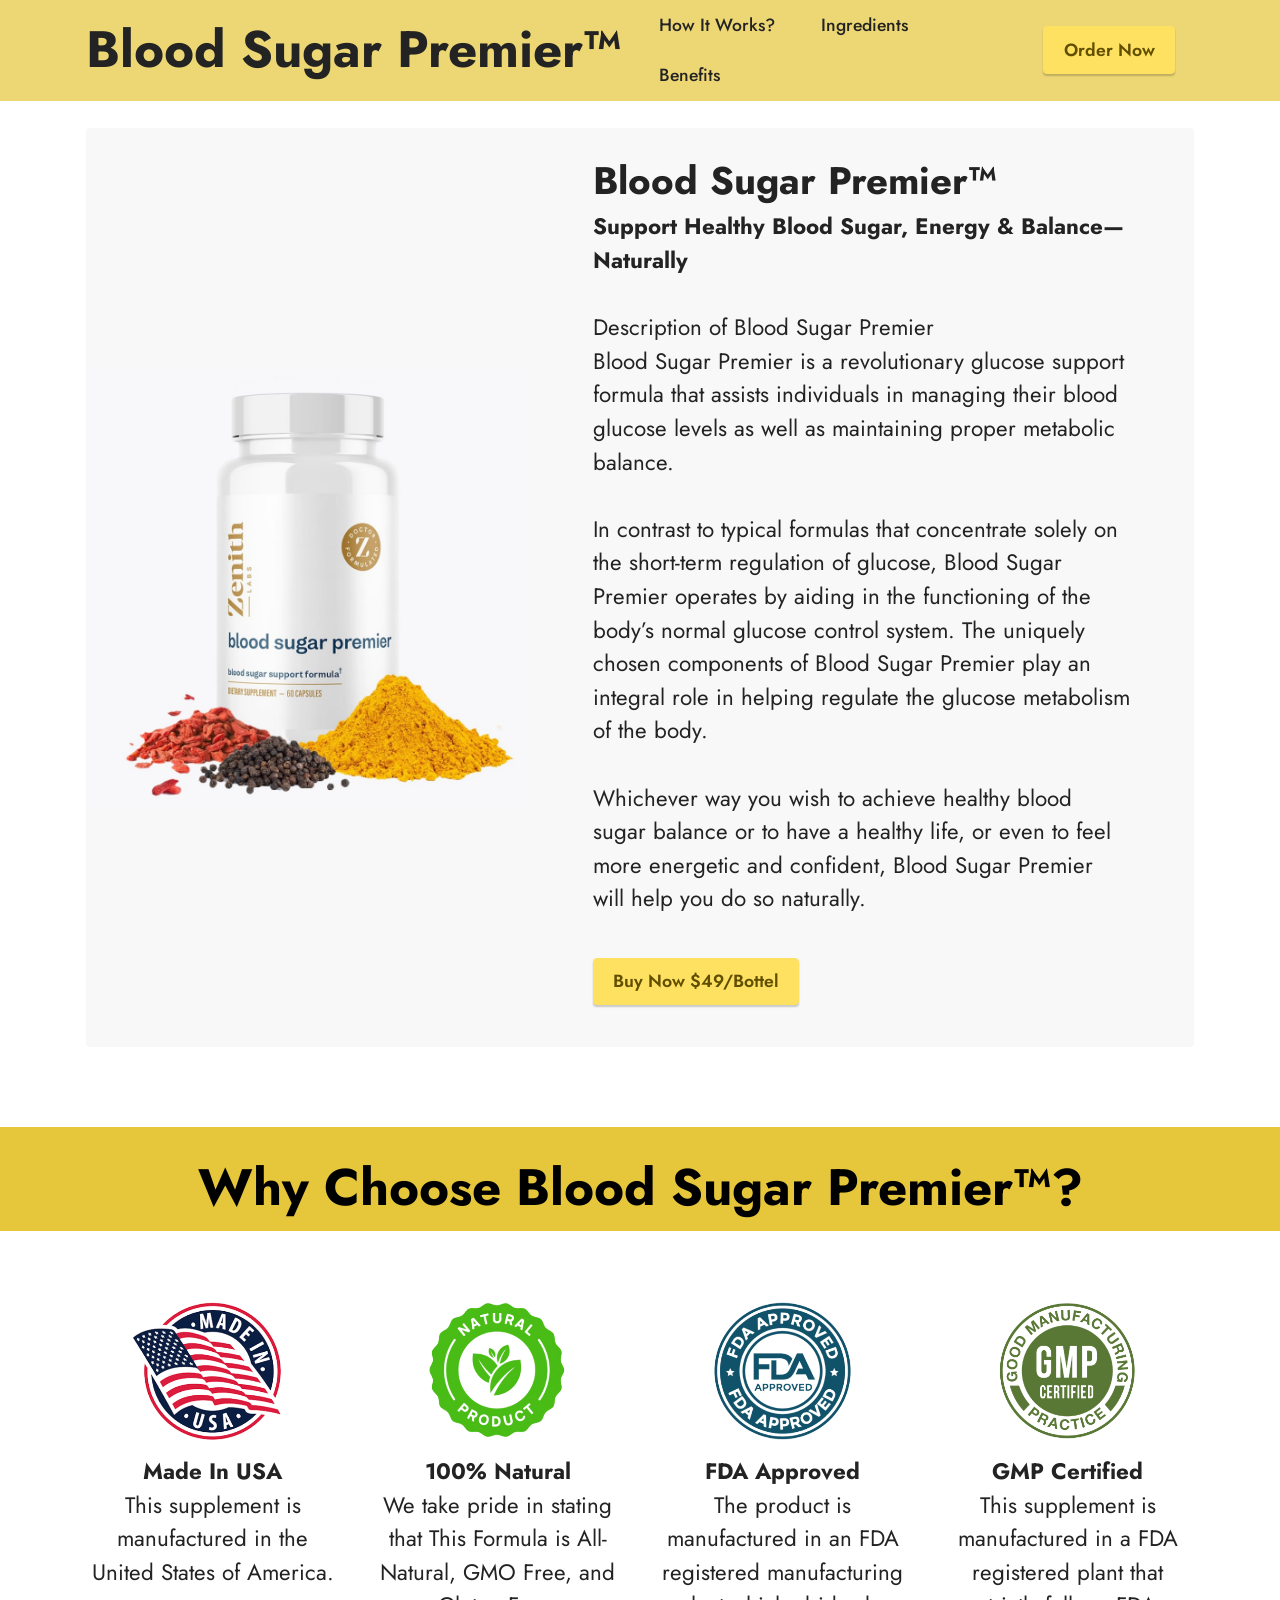
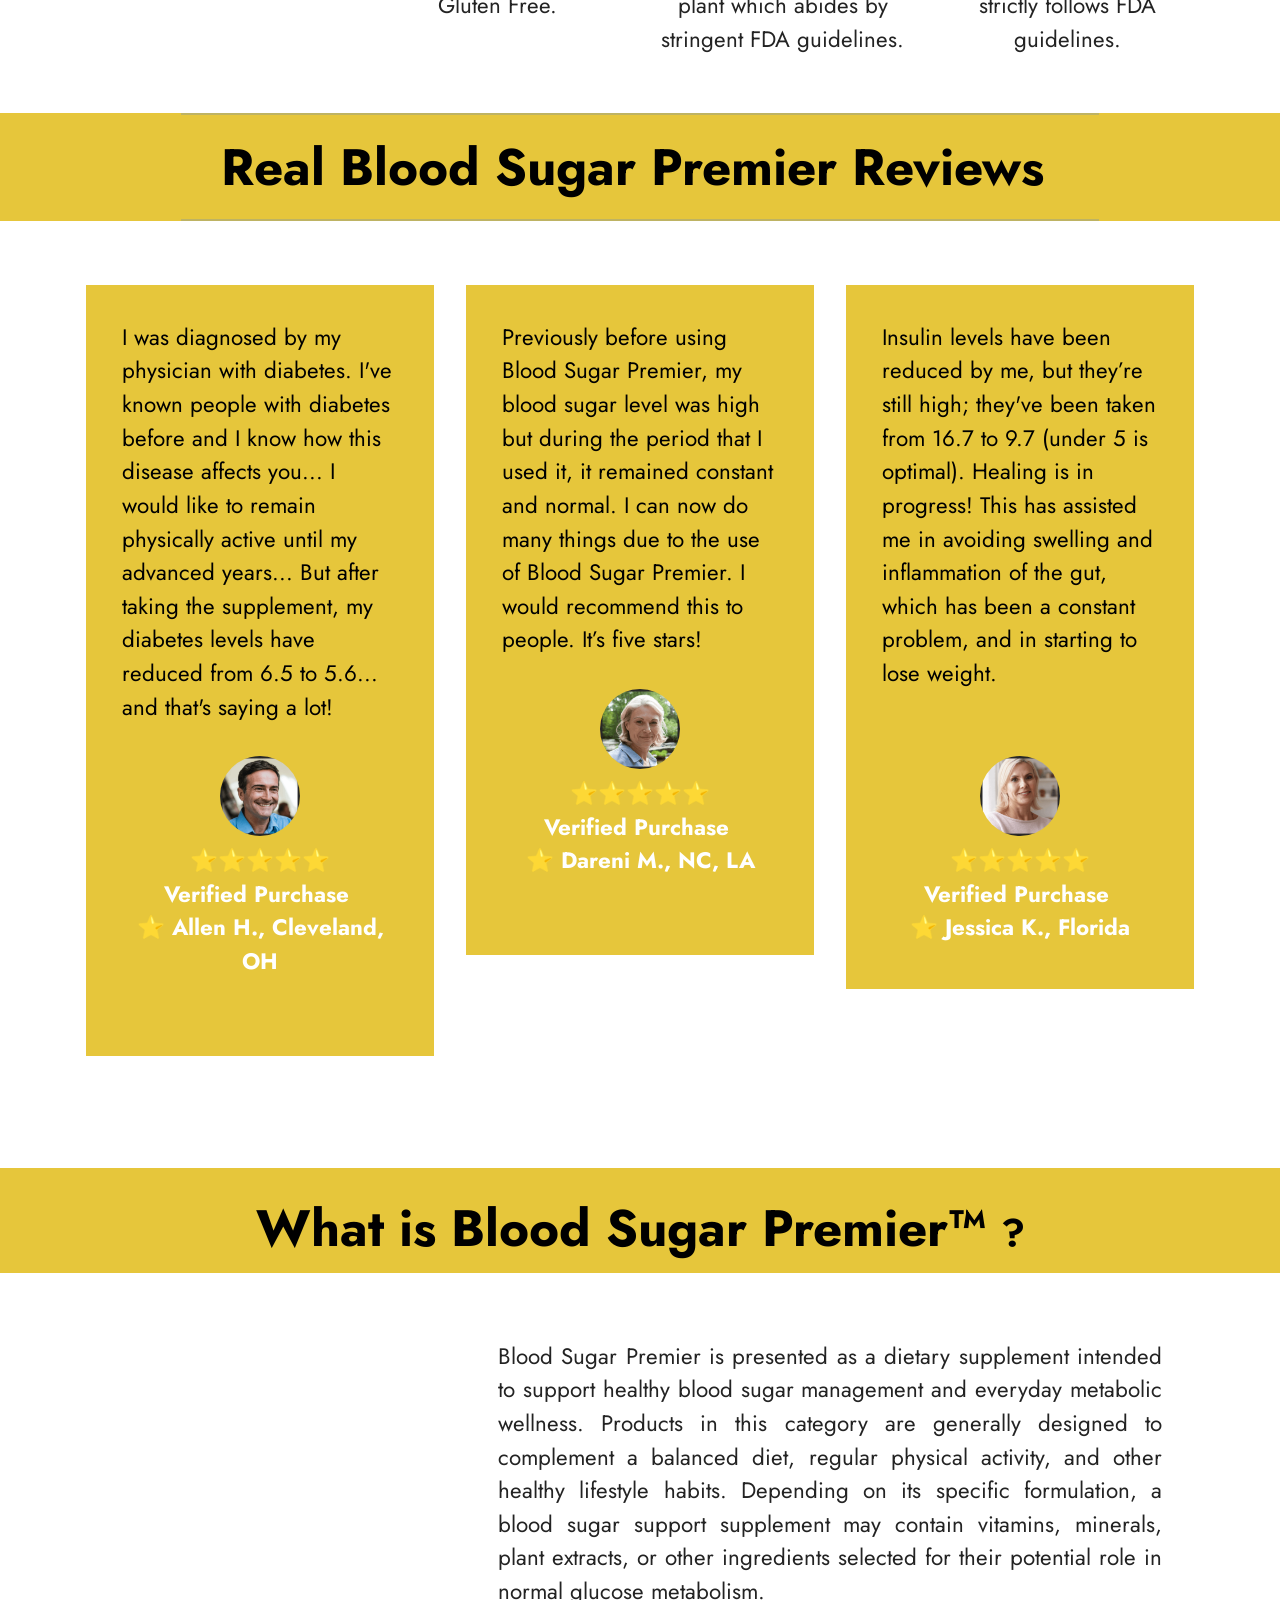
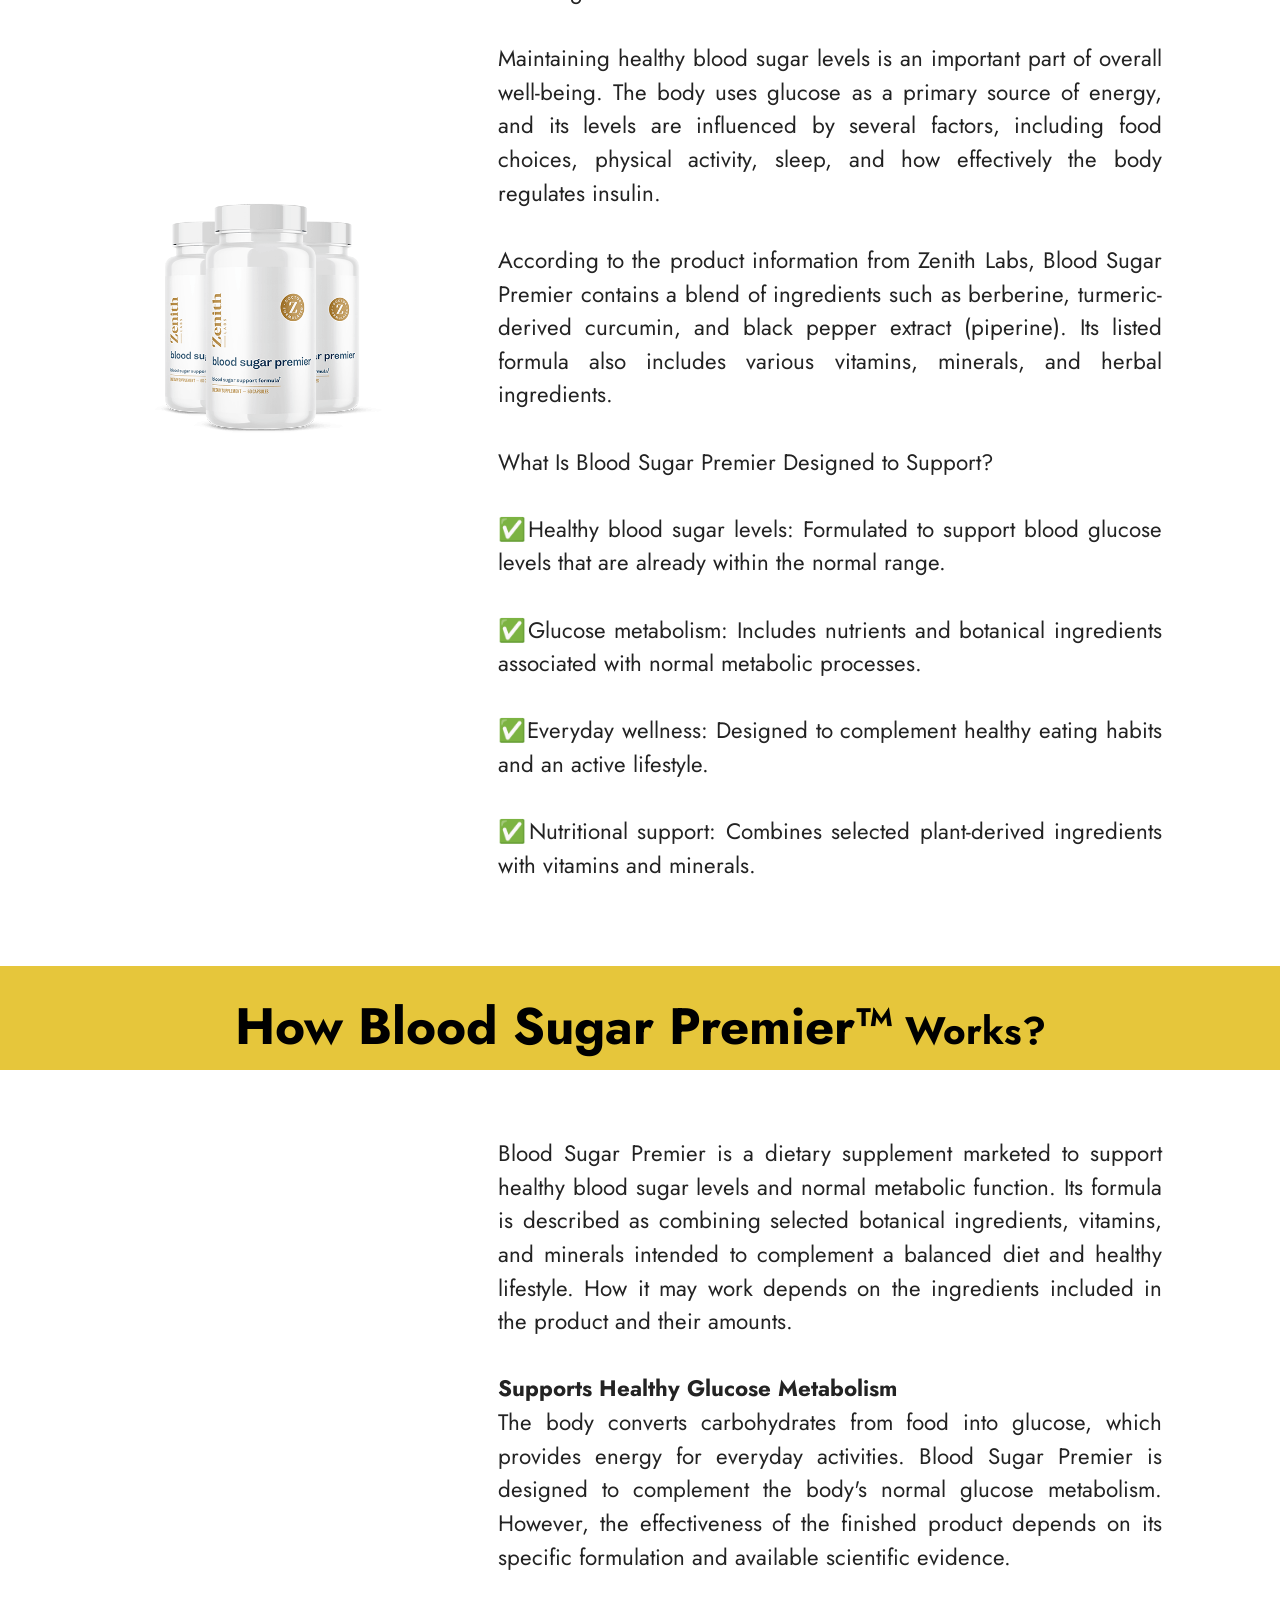
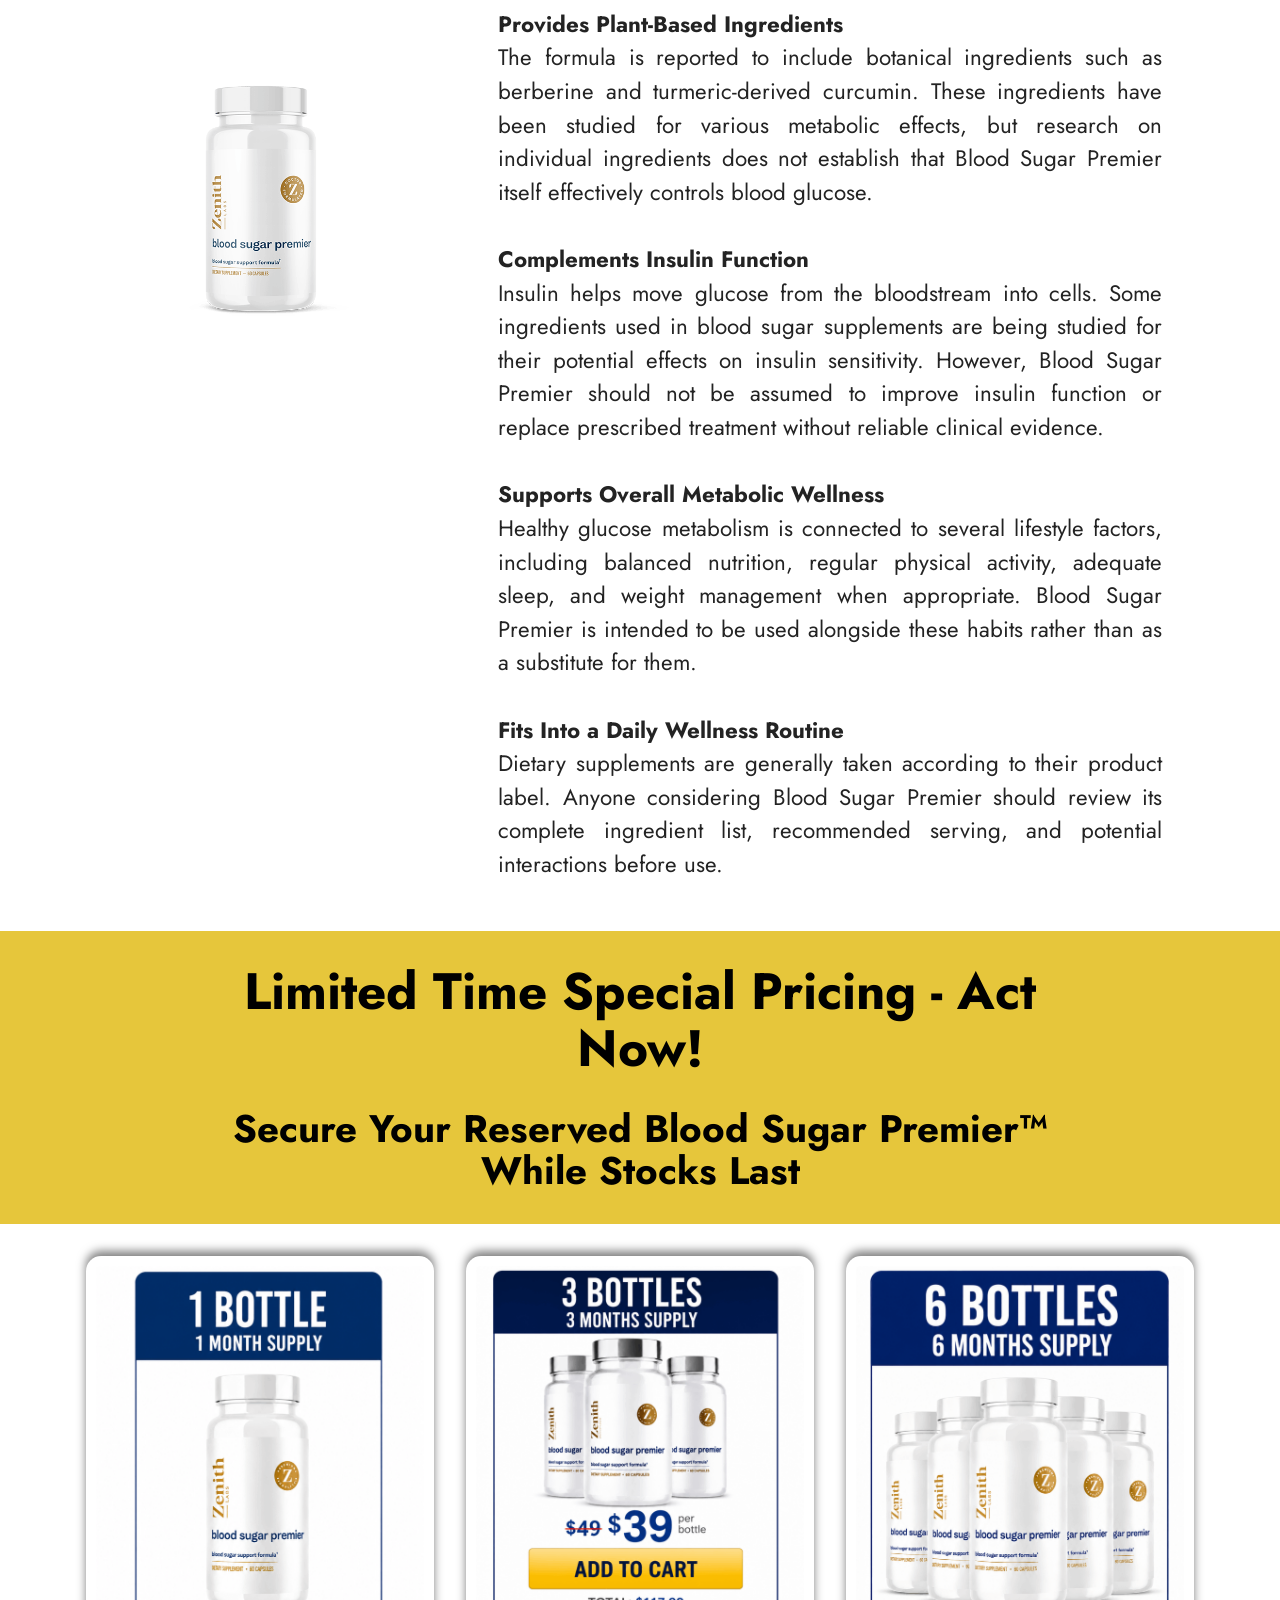
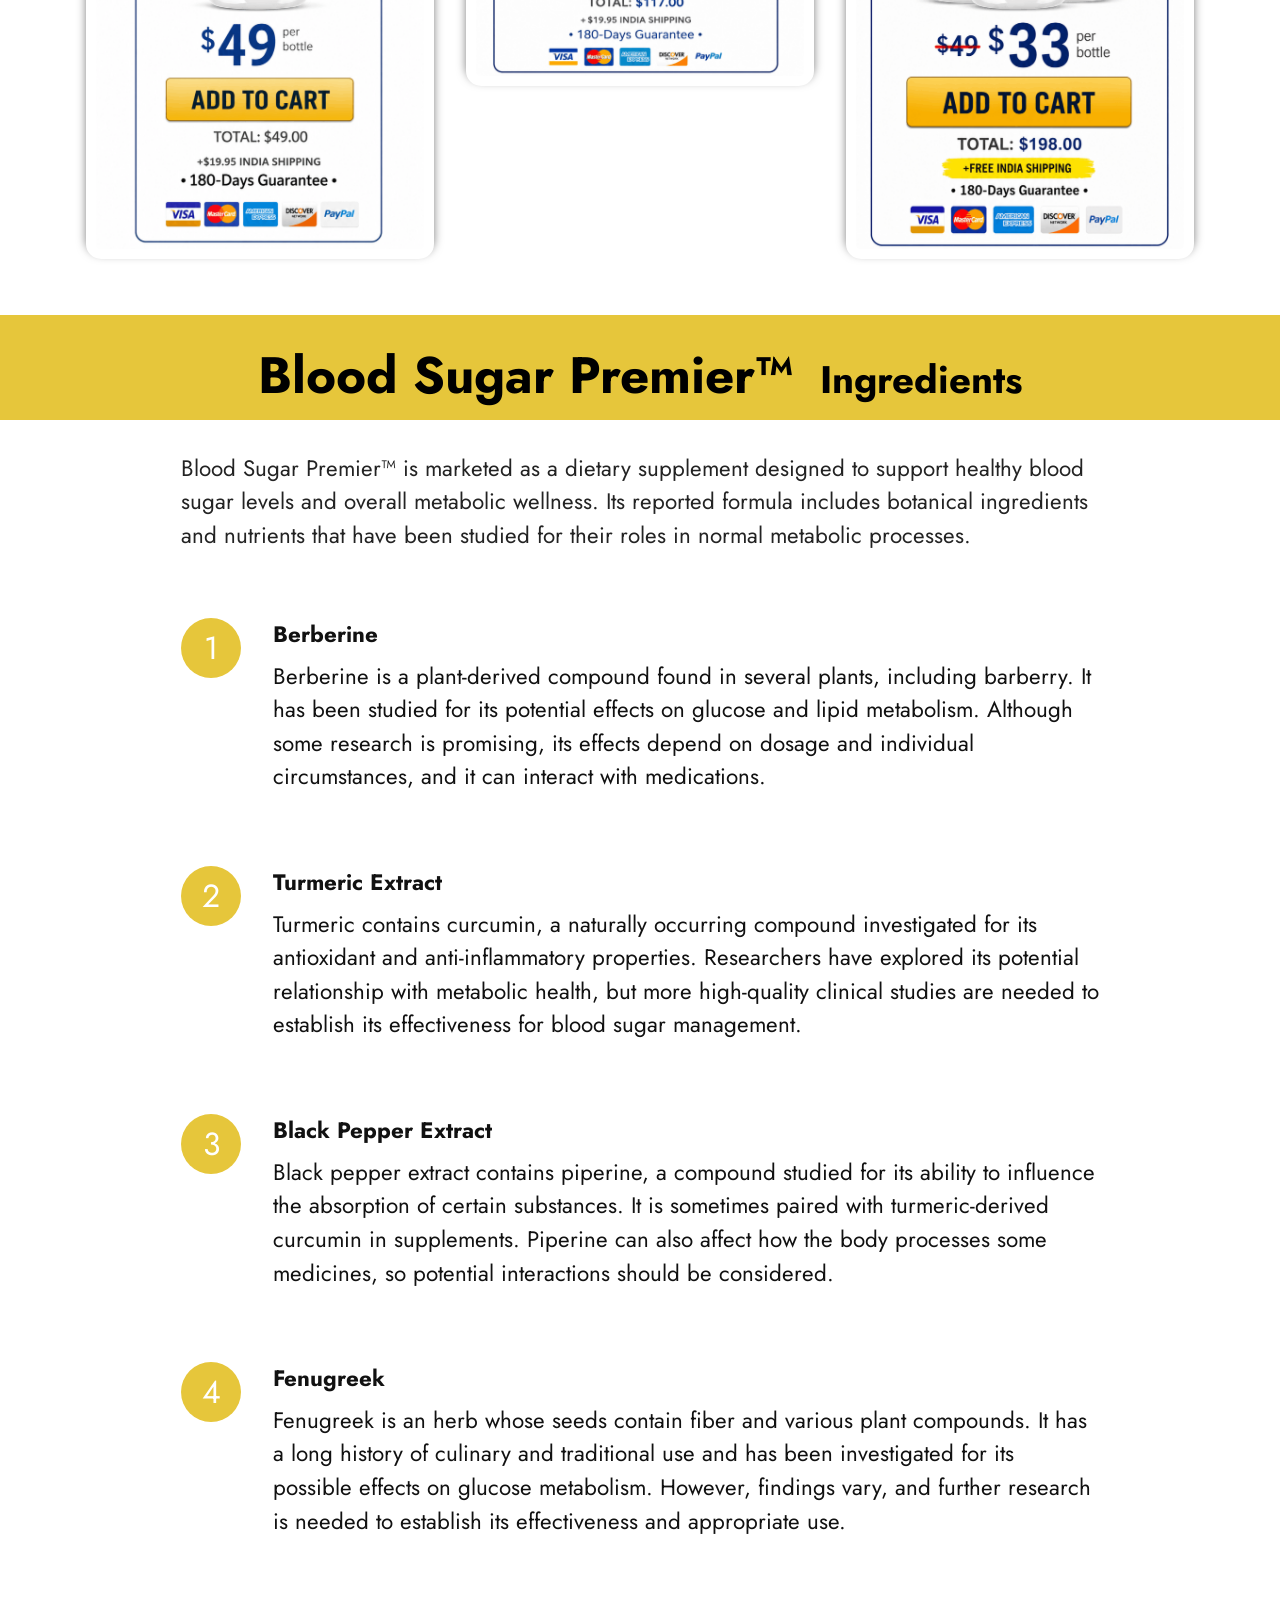
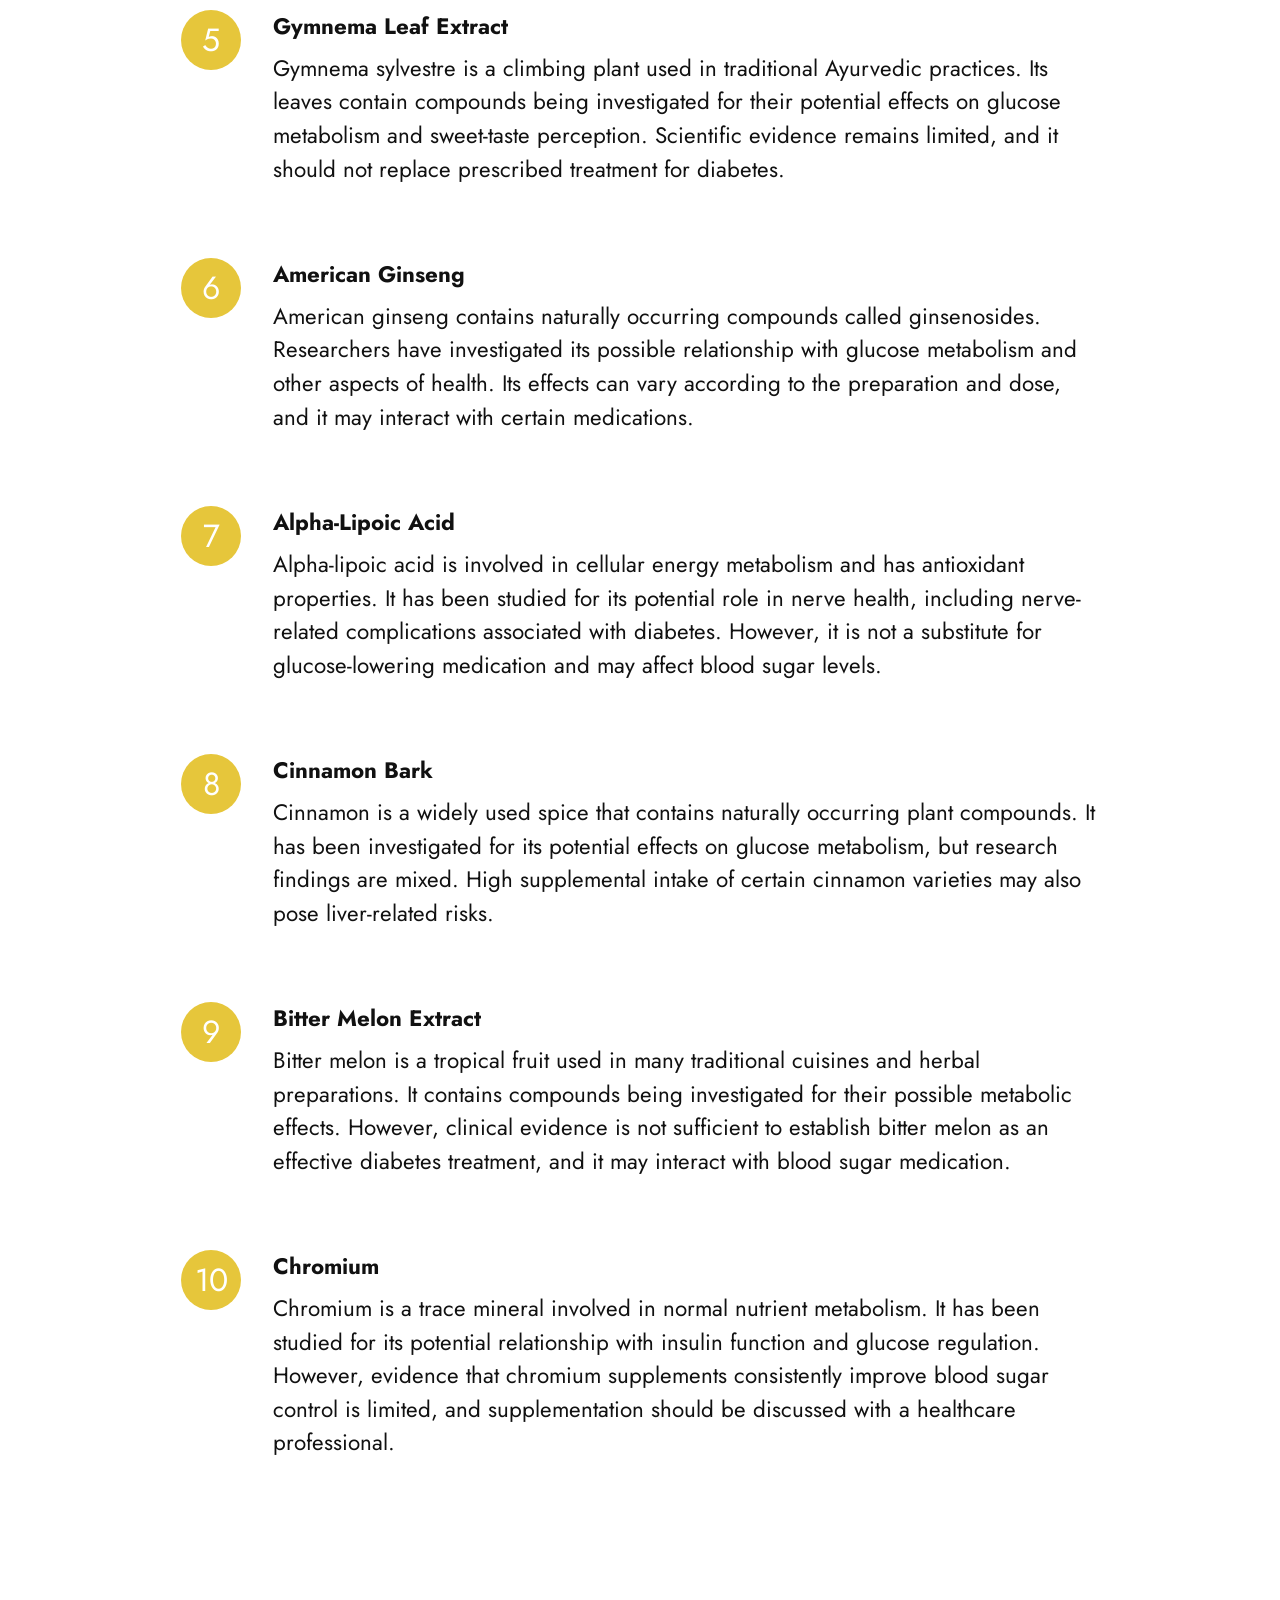
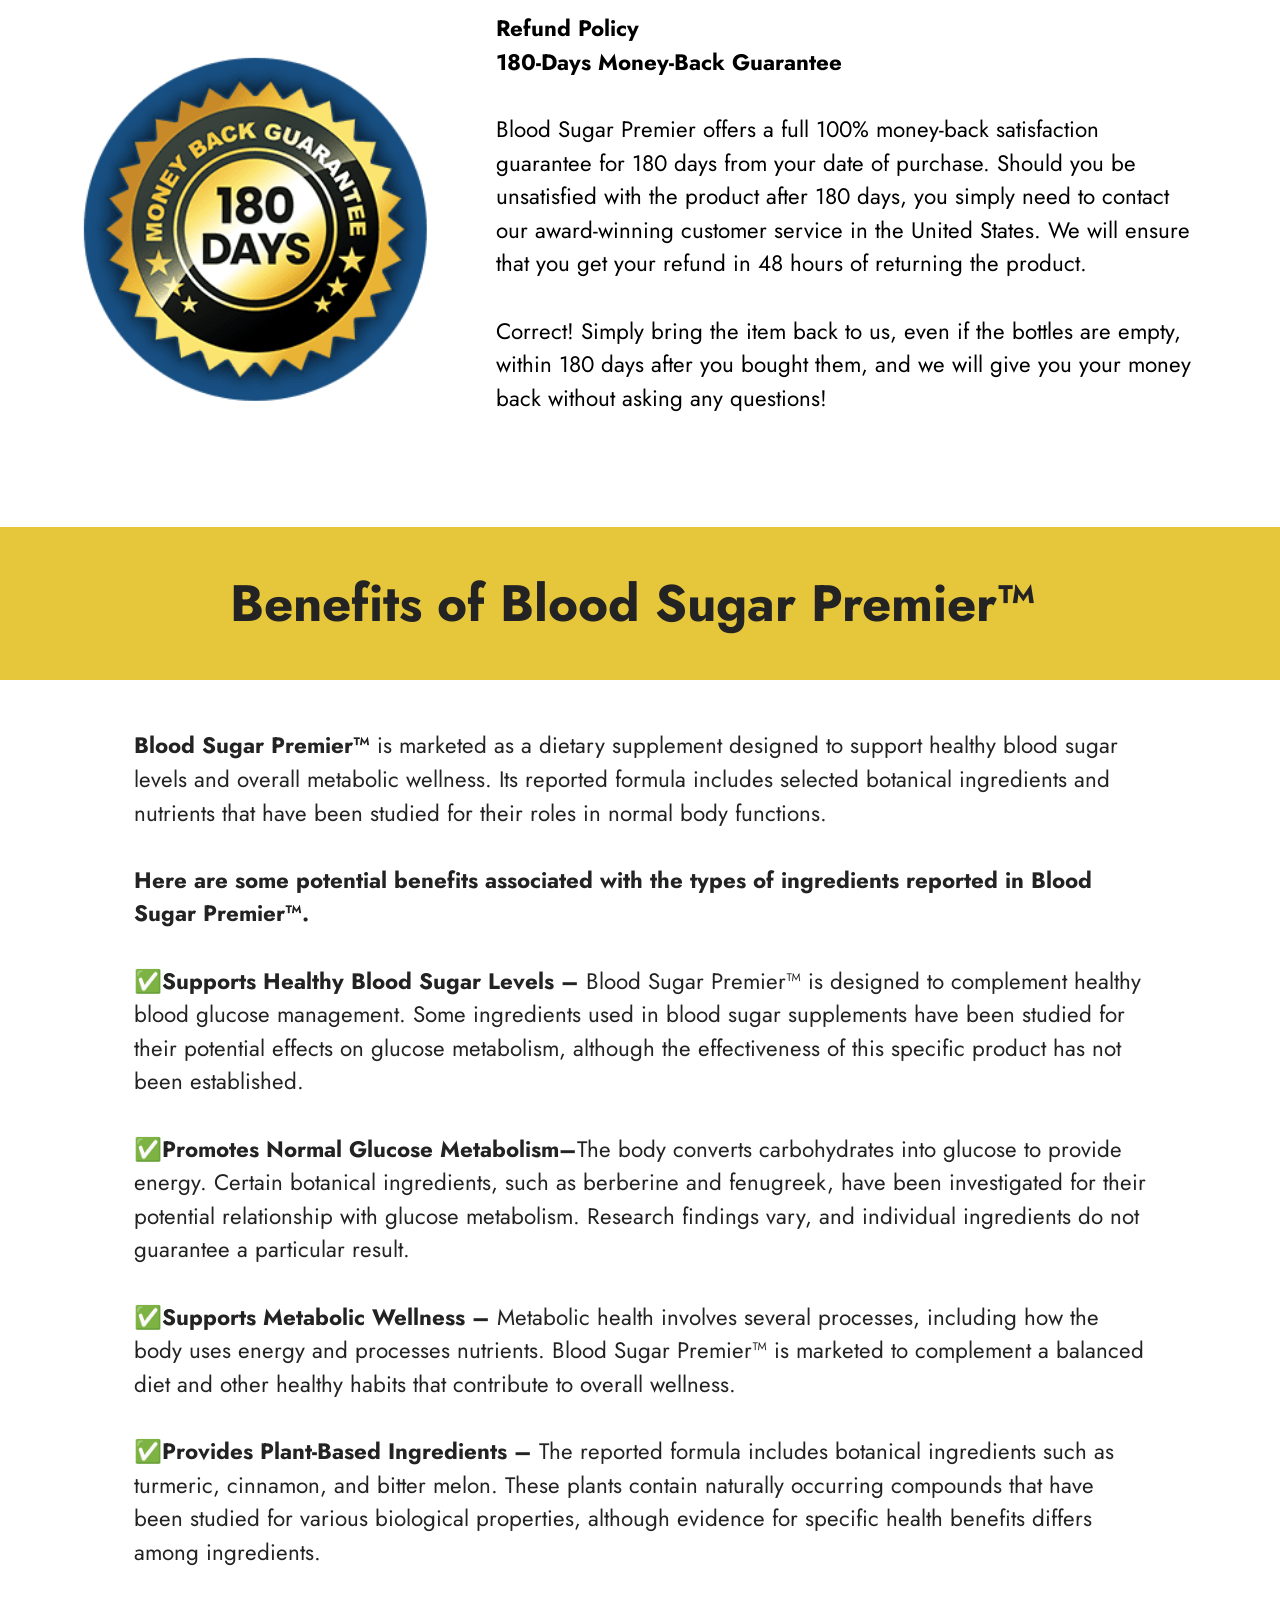
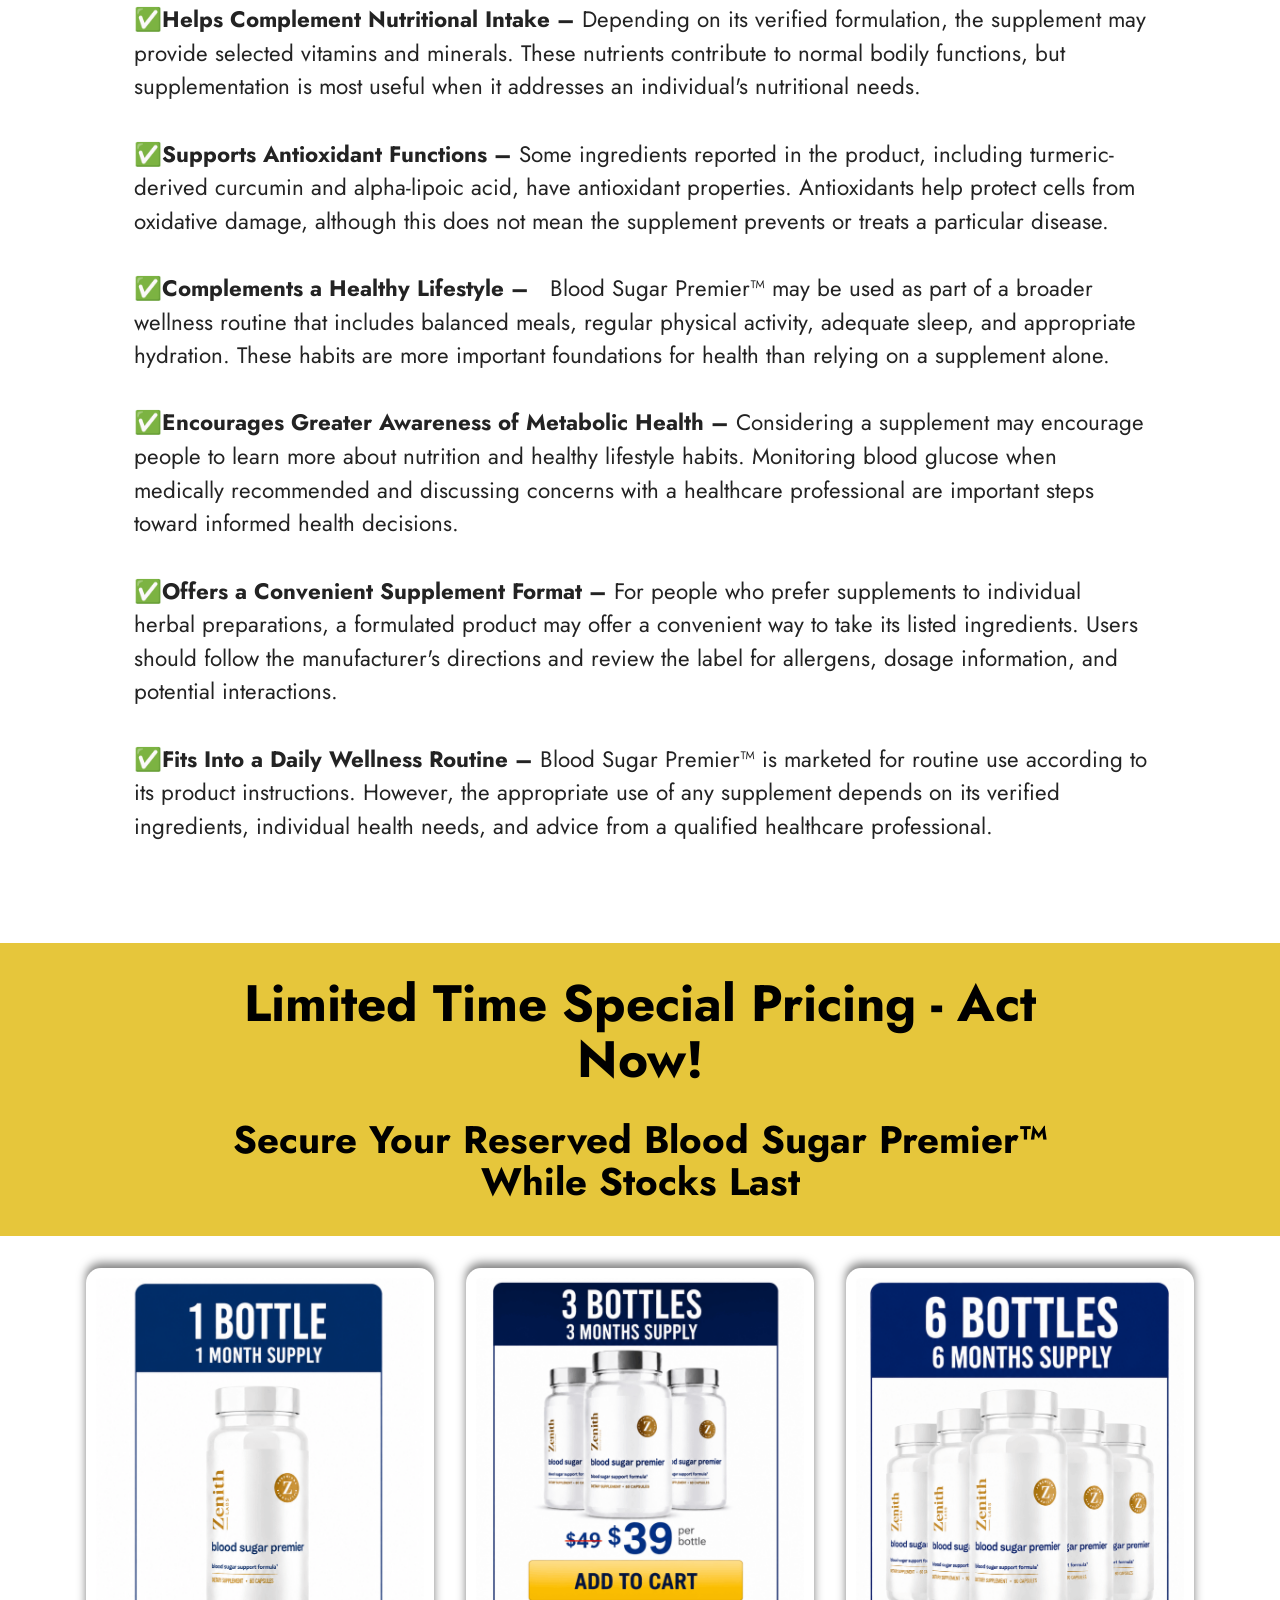
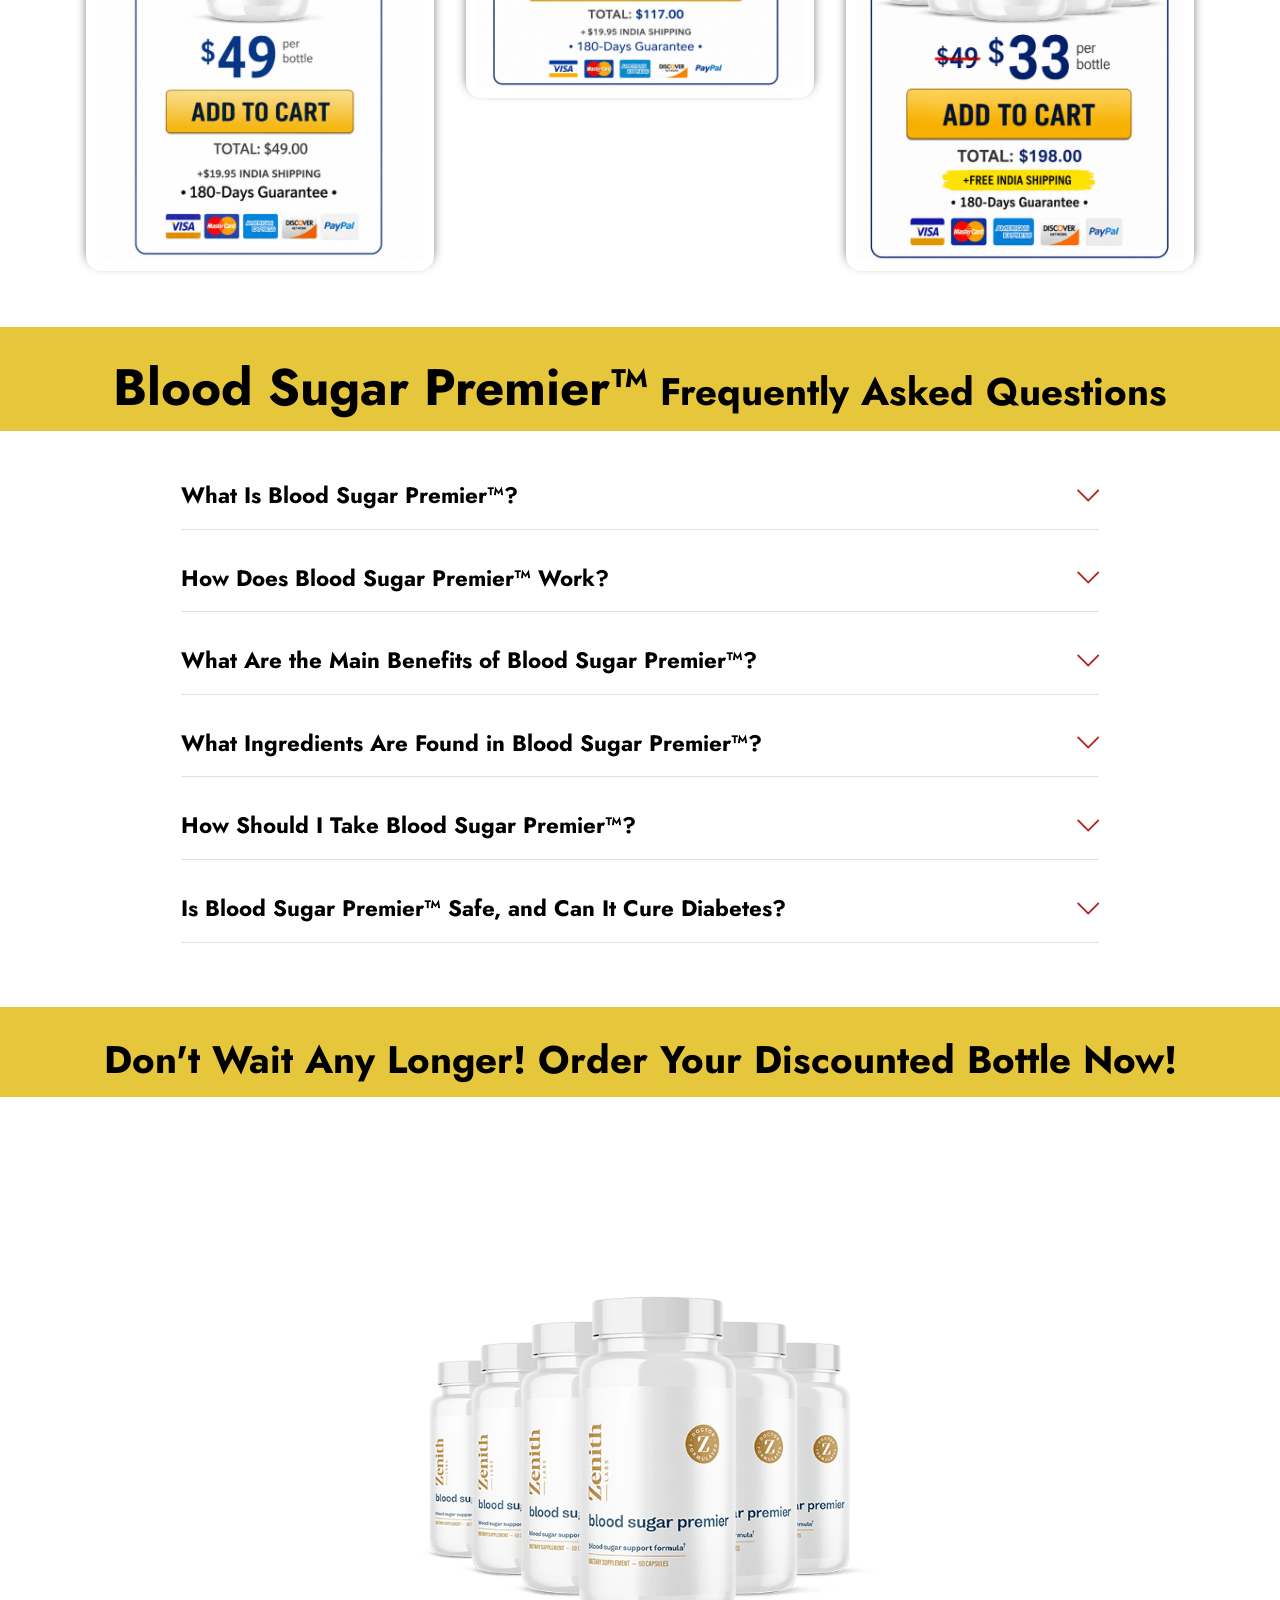
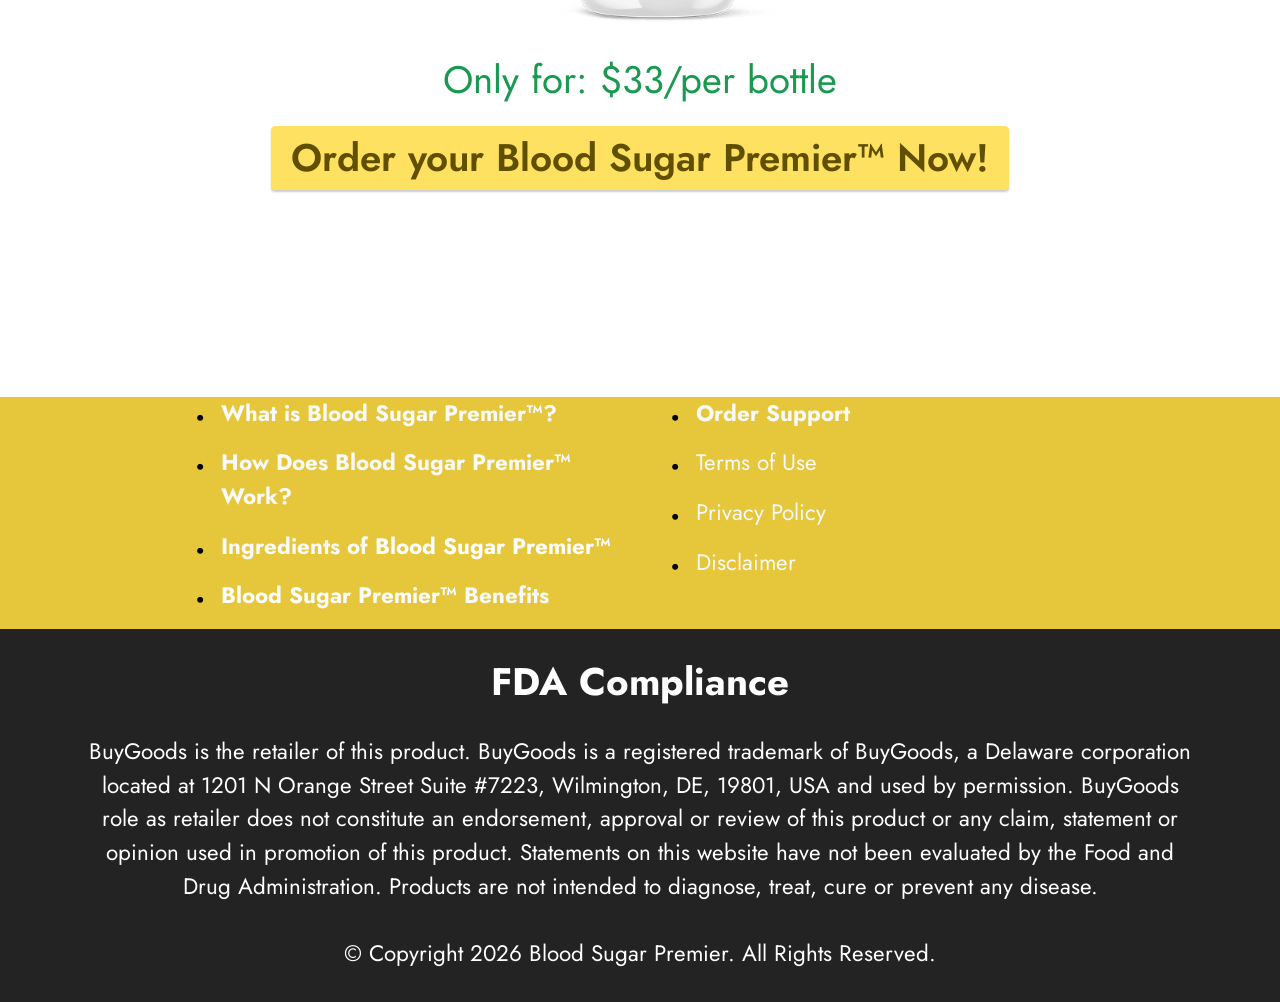
<file: index.html>
<!DOCTYPE html>
<html  lang="en">
<head>
  <!-- Site made with Mobirise Website Builder v6.1.12, https://mobirise.com -->
  <meta charset="UTF-8">
  <meta http-equiv="X-UA-Compatible" content="IE=edge">
  <meta name="generator" content="Mobirise v6.1.12, mobirise.com">
  <meta name="viewport" content="width=device-width, initial-scale=1, minimum-scale=1">
  <link rel="shortcut icon" href="assets/images/bloodsugarpremier-3-636x428-1.webp" type="image/x-icon">
  <meta name="description" content="Discover Blood Sugar Premier™ and learn about its ingredients, potential benefits, and how it supports healthy blood sugar levels and metabolic wellness as part of a balanced lifestyle. Explore usage tips, safety information, and frequently asked questions.">
  
  
  <title>Blood Sugar Premier™ Review: Ingredients, Benefits & How It Works</title>
  <link rel="stylesheet" href="assets/web/assets/mobirise-icons2/mobirise2.css">
  <link rel="stylesheet" href="assets/web/assets/mobirise-icons/mobirise-icons.css">
  <link rel="stylesheet" href="assets/bootstrap/css/bootstrap.min.css">
  <link rel="stylesheet" href="assets/dropdown/css/style.css">
  <link rel="stylesheet" href="assets/socicon/css/styles.css">
  <link rel="stylesheet" href="assets/theme/css/style.css">
  <link rel="preload" href="https://fonts.googleapis.com/css?family=Jost:100,200,300,400,500,600,700,800,900,100i,200i,300i,400i,500i,600i,700i,800i,900i&display=swap" as="style" onload="this.onload=null;this.rel='stylesheet'">
  <noscript><link rel="stylesheet" href="https://fonts.googleapis.com/css?family=Jost:100,200,300,400,500,600,700,800,900,100i,200i,300i,400i,500i,600i,700i,800i,900i&display=swap"></noscript>
  <link rel="preload" as="style" href="assets/mobirise/css/mbr-additional.css?v=pGqJR9"><link rel="stylesheet" href="assets/mobirise/css/mbr-additional.css?v=pGqJR9" type="text/css">
<meta name="msvalidate.01" content="E1C683F4EFB1ADD5ABCEF03F91AA41EB" />
	<meta name="google-site-verification" content="4bTPPsSgGg9mrN9ppGhdz5BRyaK9BWV9diWJw_Lr8Sk" />
  
  
  
</head>
<body>
  
  <section data-bs-version="5.1" class="menu menu2 cid-tB0YZQqaCG" once="menu" id="menu2-0">
    
    <nav class="navbar navbar-dropdown navbar-expand-lg">
        <div class="container">
            <div class="navbar-brand">
                
                <span class="navbar-caption-wrap"><a class="navbar-caption text-black text-primary display-1" href="https://mwebzuno.com/5624/10622/34/?">Blood Sugar Premier™&nbsp;<br></a></span>
            </div>
            <button class="navbar-toggler" type="button" data-toggle="collapse" data-bs-toggle="collapse" data-target="#navbarSupportedContent" data-bs-target="#navbarSupportedContent" aria-controls="navbarNavAltMarkup" aria-expanded="false" aria-label="Toggle navigation">
                <div class="hamburger">
                    <span></span>
                    <span></span>
                    <span></span>
                    <span></span>
                </div>
            </button>
            <div class="collapse navbar-collapse" id="navbarSupportedContent">
                <ul class="navbar-nav nav-dropdown" data-app-modern-menu="true"><li class="nav-item"><a class="nav-link link text-black display-4" href="index.html#header3-1m">How It Works?</a></li>
                    <li class="nav-item"><a class="nav-link link text-black display-4" href="index.html#features20-x">
                            Ingredients</a></li>
                    <li class="nav-item"><a class="nav-link link text-black display-4" href="index.html#header3-1n">Benefits</a>
                    </li></ul>
                
                <div class="navbar-buttons mbr-section-btn"><a class="btn btn-warning display-4" href="https://mwebzuno.com/5624/10622/34/?">Order Now</a></div>
            </div>
        </div>
    </nav>
</section>

<section data-bs-version="5.1" class="header3 cid-tB10ubWVri" id="header3-1">

    

    
    

    <div class="align-center container">
        <div class="row justify-content-center">
            <div class="col-12 col-lg-9">
                
                
                
                
            </div>
        </div>
    </div>
</section>

<section data-bs-version="5.1" class="features7 cid-vsFuxaL0VE" id="features7-2c">
    <!---->
    

    
    
    <div class="container">
        <div class="card-wrapper">
            <div class="row align-items-center">
                <div class="col-12 col-lg-5">
                    <div class="image-wrapper">
                        <a href="https://mwebzuno.com/5624/10622/34/?"><img src="assets/images/hero-zenith-978x978.webp" alt="Blood Sugar Premier™ "></a>
                    </div>
                </div>
                <div class="col-12 col-lg">
                    <div class="text-box">
                        <h5 class="mbr-title mbr-fonts-style display-2"><strong>Blood Sugar Premier™</strong></h5>
                        <p class="mbr-text mbr-fonts-style display-7"><strong>Support Healthy Blood Sugar, Energy &amp; Balance—Naturally</strong><br><strong>
<br></strong>Description of Blood Sugar Premier
<br>Blood Sugar Premier is a revolutionary glucose support formula that assists individuals in managing their blood glucose levels as well as maintaining proper metabolic balance.<br><br>In contrast to typical formulas that concentrate solely on the short-term regulation of glucose, Blood Sugar Premier operates by aiding in the functioning of the body’s normal glucose control system. The uniquely chosen components of Blood Sugar Premier play an integral role in helping regulate the glucose metabolism of the body.<br><br>Whichever way you wish to achieve healthy blood sugar balance or to have a healthy life, or even to feel more energetic and confident, Blood Sugar Premier will help you do so naturally.<br></p>
                        
                        <div class="mbr-section-btn pt-3"><a href="https://mwebzuno.com/5624/10622/34/?" class="btn btn-warning display-4">Buy Now $49/Bottel</a></div>
                    </div>
                </div>
            </div>
        </div>
    </div>
</section>

<section data-bs-version="5.1" class="header3 cid-vszOKZhpDv" id="header3-27">

    

    
    

    <div class="align-center container">
        <div class="row justify-content-center">
            <div class="col-12 col-lg-12">
                
                <h2 class="mbr-section-subtitle mbr-fonts-style mb-3 display-1"><strong>Why Choose Blood Sugar Premier™?</strong></h2>
                
                
            </div>
        </div>
    </div>
</section>

<section data-bs-version="5.1" class="gallery5 mbr-gallery cid-vszOlzmzra" id="gallery5-26">
    

    
    

    <div class="container">
        
        <div class="row mbr-gallery mt-4">
            <div class="col-12 col-md-6 col-lg-3 item gallery-image active">
                <div class="item-wrapper" data-toggle="modal" data-bs-toggle="modal" data-target="#vyM4euje9N-modal" data-bs-target="#vyM4euje9N-modal">
                    <img class="w-100" src="assets/images/made-in-usa-500x300.png" alt="Made In USA" data-slide-to="0" data-bs-slide-to="0" data-target="#lb-vyM4euje9N" data-bs-target="#lb-vyM4euje9N">
                    <div class="icon-wrapper">
                        <span class="mobi-mbri mobi-mbri-search mbr-iconfont mbr-iconfont-btn"></span>
                    </div>
                </div>
                <h1 class="mbr-item-subtitle mbr-fonts-style align-center mb-2 mt-2 display-7"><div><strong>Made In USA</strong></div><div>This supplement is manufactured in the United States of America.</div><div>
</div><div>
</div><div>
</div><div>
</div></h1>
            </div>
            <div class="col-12 col-md-6 col-lg-3 item gallery-image">
                <div class="item-wrapper" data-toggle="modal" data-bs-toggle="modal" data-target="#vyM4euje9N-modal" data-bs-target="#vyM4euje9N-modal">
                    <img class="w-100" src="assets/images/natural-product-500x300.png" alt="100% Natural" data-slide-to="1" data-bs-slide-to="1" data-target="#lb-vyM4euje9N" data-bs-target="#lb-vyM4euje9N">
                    <div class="icon-wrapper">
                        <span class="mobi-mbri mobi-mbri-search mbr-iconfont mbr-iconfont-btn"></span>
                    </div>
                </div>
                <h1 class="mbr-item-subtitle mbr-fonts-style align-center mb-2 mt-2 display-7"><div><span style="font-size: 1.4rem;"><strong>100% Natural</strong></span></div><div>We take pride in stating that This Formula is All-Natural, GMO Free, and Gluten Free.</div><div>
</div><div>
</div><div>
</div></h1>
            </div>
            
            <div class="col-12 col-md-6 col-lg-3 item gallery-image">
                <div class="item-wrapper" data-toggle="modal" data-bs-toggle="modal" data-target="#vyM4euje9N-modal" data-bs-target="#vyM4euje9N-modal">
                    <img class="w-100" src="assets/images/fda-approved-500x300.png" alt="FDA Approved" data-slide-to="2" data-bs-slide-to="2" data-target="#lb-vyM4euje9N" data-bs-target="#lb-vyM4euje9N">
                    <div class="icon-wrapper">
                        <span class="mobi-mbri mobi-mbri-search mbr-iconfont mbr-iconfont-btn"></span>
                    </div>
                </div>
                <h1 class="mbr-item-subtitle mbr-fonts-style align-center mb-2 mt-2 display-7"><div><strong>FDA Approved</strong></div><div>The product is manufactured in an FDA registered manufacturing plant which abides by stringent FDA guidelines.</div><div>
</div><div>
</div></h1>
            </div><div class="col-12 col-md-6 col-lg-3 item gallery-image">
                <div class="item-wrapper" data-toggle="modal" data-bs-toggle="modal" data-target="#vyM4euje9N-modal" data-bs-target="#vyM4euje9N-modal">
                    <img class="w-100" src="assets/images/gmp-certified-500x300.png" alt="GMP Certified" data-slide-to="3" data-bs-slide-to="3" data-target="#lb-vyM4euje9N" data-bs-target="#lb-vyM4euje9N">
                    <div class="icon-wrapper">
                        <span class="mobi-mbri mobi-mbri-search mbr-iconfont mbr-iconfont-btn"></span>
                    </div>
                </div>
                <h1 class="mbr-item-subtitle mbr-fonts-style align-center mb-2 mt-2 display-7"><div><strong>GMP Certified</strong></div><div>This supplement is manufactured in a FDA registered plant that strictly follows FDA guidelines.</div><div>
</div><div>
</div><div>
</div></h1>
            </div>
        </div>

        <div class="modal mbr-slider" tabindex="-1" role="dialog" aria-hidden="true" id="vyM4euje9N-modal">
            <div class="modal-dialog" role="document">
                <div class="modal-content">
                    <div class="modal-body">
                        <div class="carousel slide" id="lb-vyM4euje9N" data-interval="5000" data-bs-interval="5000">
                            <div class="carousel-inner">
                                <div class="carousel-item active">
                                    <img class="d-block w-100" src="assets/images/made-in-usa-500x300.png" alt="Mobirise Website Builder">
                                </div>
                                <div class="carousel-item">
                                    <img class="d-block w-100" src="assets/images/natural-product-500x300.png" alt="Mobirise Website Builder">
                                </div>
                                
                                <div class="carousel-item">
                                    <img class="d-block w-100" src="assets/images/fda-approved-500x300.png" alt="Mobirise Website Builder">
                                </div><div class="carousel-item">
                                    <img class="d-block w-100" src="assets/images/gmp-certified-500x300.png" alt="Mobirise Website Builder">
                                </div>
                            </div>
                            <ol class="carousel-indicators">
                                <li data-slide-to="0" data-bs-slide-to="0" class="active" data-target="#lb-vyM4euje9N" data-bs-target="#lb-vyM4euje9N"></li>
                                <li data-slide-to="1" data-bs-slide-to="1" data-target="#lb-vyM4euje9N" data-bs-target="#lb-vyM4euje9N"></li>
                                <li data-slide-to="2" data-bs-slide-to="2" data-target="#lb-vyM4euje9N" data-bs-target="#lb-vyM4euje9N"></li>
                                <li data-slide-to="3" data-bs-slide-to="3" data-target="#lb-vyM4euje9N" data-bs-target="#lb-vyM4euje9N"></li>
                            </ol>
                            <a role="button" href="" class="close" data-dismiss="modal" data-bs-dismiss="modal" aria-label="Close">
                            </a>
                            <a class="carousel-control-prev carousel-control" role="button" data-slide="prev" data-bs-slide="prev" href="#lb-vyM4euje9N">
                                <span class="mobi-mbri mobi-mbri-arrow-prev" aria-hidden="true"></span>
                                <span class="sr-only visually-hidden">Previous</span>
                            </a>
                            <a class="carousel-control-next carousel-control" role="button" data-slide="next" data-bs-slide="next" href="#lb-vyM4euje9N">
                                <span class="mobi-mbri mobi-mbri-arrow-next" aria-hidden="true"></span>
                                <span class="sr-only visually-hidden">Next</span>
                            </a>
                        </div>
                    </div>
                </div>
            </div>
        </div>
    </div>
</section>

<section data-bs-version="5.1" class="content6 cid-vsJlN0BLRY" id="content6-2f">
    
    <div class="container">
        <div class="row justify-content-center">
            <div class="col-md-12 col-lg-10">
                <hr class="line">
                <p class="mbr-text align-center mbr-fonts-style my-4 display-1"><strong>Real&nbsp;Blood Sugar Premier&nbsp;Reviews&nbsp;</strong><br></p>
                <hr class="line">
            </div>
        </div>
    </div>
</section>

<section data-bs-version="5.1" class="people04 cid-vweRgNTzRw" id="people04-2m">
	
	
	<div class="container">
		
		<div class="row mbr-masonry" data-masonry="{&quot;percentPosition&quot;: true }">
			
			<div class="item features-without-image col-12 col-md-6 col-lg-4 active">
				<div class="item-wrapper">
					<div class="card-box align-left">
						<p class="card-text mbr-fonts-style display-7">
							I was diagnosed by my physician with diabetes. I've known people with diabetes before and I know how this disease affects you... I would like to remain physically active until my advanced years... But after taking the supplement, my diabetes levels have reduced from 6.5 to 5.6... and that's saying a lot!
						</p>
						<div class="img-wrapper mt-4 mb-2">
							<img src="assets/images/65e5b8c7624ac-testimonial-face-sam-280x280.webp" data-slide-to="1" data-bs-slide-to="1" alt="Allen H., Cleveland, OH">
						</div>
						<h5 class="card-title mbr-fonts-style display-7"><strong>⭐⭐⭐⭐⭐</strong><br><strong>Verified Purchase&nbsp;</strong><br><div><strong>⭐ Allen H., Cleveland, OH
</strong></div><div><strong><br></strong></div><div><strong>
</strong></div></h5>
					</div>
				</div>
			</div>
			<div class="item features-without-image col-12 col-md-6 col-lg-4">
				<div class="item-wrapper">
					<div class="card-box align-left">
						<p class="card-text mbr-fonts-style display-7">Previously before using Blood Sugar Premier, my blood sugar level was high but during the period that I used it, it remained constant and normal. I can now do many things due to the use of Blood Sugar Premier. I would recommend this to people. It’s five stars!<br>
						</p>
						<div class="img-wrapper mt-4 mb-2">
							<img src="assets/images/67429a5d87c92-testimonial-face2-280x280.webp" data-slide-to="2" data-bs-slide-to="2" alt="Dareni M., NC, LA">
						</div>
						<h5 class="card-title mbr-fonts-style display-7">
							<strong>⭐⭐⭐⭐⭐</strong><br><strong>Verified Purchase&nbsp;</strong><div><strong>⭐ Dareni M., NC, LA
</strong></div><div><strong><br></strong></div><div><strong>
</strong></div></h5>
					</div>
				</div>
			</div>
			
			<div class="item features-without-image col-12 col-md-6 col-lg-4">
				<div class="item-wrapper">
					<div class="card-box align-left">
						<p class="card-text mbr-fonts-style display-7">
							Insulin levels have been reduced by me, but they’re still high; they've been taken from 16.7 to 9.7 (under 5 is optimal). Healing is in progress! This has assisted me in avoiding swelling and inflammation of the gut, which has been a constant problem, and in starting to lose weight.<br><br>
						</p>
						<div class="img-wrapper mt-4 mb-2">
							<img src="assets/images/67429aab09c94-sarahterracalm-280x280.webp" data-slide-to="4" data-bs-slide-to="4" alt="Jessica K., Florida">
						</div>
						<h5 class="card-title mbr-fonts-style display-7"><strong>⭐⭐⭐⭐⭐</strong><br><strong>Verified Purchase&nbsp;</strong><br><strong>⭐ Jessica K., Florida</strong></h5>
					</div>
				</div>
			</div>
			
		</div>
	</div>
</section>

<section data-bs-version="5.1" class="header3 cid-tB83YwBUMj" id="header3-1l">

    

    
    

    <div class="align-center container">
        <div class="row justify-content-center">
            <div class="col-12 col-lg-12">
                
                <h2 class="mbr-section-subtitle mbr-fonts-style mb-3 display-1"><strong>What is Blood Sugar Premier™&nbsp;</strong><strong style="font-size: 2.4rem;">?</strong></h2>
                
                
            </div>
        </div>
    </div>
</section>

<section data-bs-version="5.1" class="header11 cid-tB1vWdJbT6" id="header11-a">

    

    
    

    <div class="container">
        <div class="row justify-content-center">
            <div class="col-12 col-md-4 image-wrapper">
                <a href="https://mwebzuno.com/5624/10622/34/?"><img class="w-100" src="assets/images/bloodsugarpremier-3-636x428.webp" alt="Get Blood Sugar Premier"></a>
            </div>
            <div class="col-12 col-md">
                <div class="text-wrapper text-center">
                    
                    <p class="mbr-text mbr-fonts-style display-7"><br><br>Blood Sugar Premier is presented as a dietary supplement intended to support healthy blood sugar management and everyday metabolic wellness. Products in this category are generally designed to complement a balanced diet, regular physical activity, and other healthy lifestyle habits. Depending on its specific formulation, a blood sugar support supplement may contain vitamins, minerals, plant extracts, or other ingredients selected for their potential role in normal glucose metabolism.<br><br>Maintaining healthy blood sugar levels is an important part of overall well-being. The body uses glucose as a primary source of energy, and its levels are influenced by several factors, including food choices, physical activity, sleep, and how effectively the body regulates insulin.<br><br>According to the product information from Zenith Labs, Blood Sugar Premier contains a blend of ingredients such as berberine, turmeric-derived curcumin, and black pepper extract (piperine). Its listed formula also includes various vitamins, minerals, and herbal ingredients.<br><br>What Is Blood Sugar Premier Designed to Support?<br><br>✅Healthy blood sugar levels: Formulated to support blood glucose levels that are already within the normal range.<br><br>✅Glucose metabolism: Includes nutrients and botanical ingredients associated with normal metabolic processes.<br><br>✅Everyday wellness: Designed to complement healthy eating habits and an active lifestyle.<br><br>✅Nutritional support: Combines selected plant-derived ingredients with vitamins and minerals.<br><br><br></p>
                    
                </div>
            </div>
        </div>
    </div>
</section>

<section data-bs-version="5.1" class="header3 cid-tB85bPoWQz" id="header3-1m">

    

    
    

    <div class="align-center container">
        <div class="row justify-content-center">
            <div class="col-12 col-lg-12">
                
                <h2 class="mbr-section-subtitle mbr-fonts-style mb-3 display-1"><strong>How Blood Sugar Premier™</strong><strong style="font-size: 2.4rem;">&nbsp;Works?</strong></h2>
                
                
            </div>
        </div>
    </div>
</section>

<section data-bs-version="5.1" class="header11 cid-vw51muFERZ" id="header11-2h">

    

    
    

    <div class="container">
        <div class="row justify-content-center">
            <div class="col-12 col-md-4 image-wrapper">
                <a href="https://mwebzuno.com/5624/10622/34/?"><img class="w-100" src="assets/images/bloodsugarpremier-1-636x428.webp" alt="Get Blood Sugar Premier"></a>
            </div>
            <div class="col-12 col-md">
                <div class="text-wrapper text-center">
                    
                    <p class="mbr-text mbr-fonts-style display-7"><br><br>Blood Sugar Premier is a dietary supplement marketed to support healthy blood sugar levels and normal metabolic function. Its formula is described as combining selected botanical ingredients, vitamins, and minerals intended to complement a balanced diet and healthy lifestyle. How it may work depends on the ingredients included in the product and their amounts.<br><br><strong>Supports Healthy Glucose Metabolism<br></strong>The body converts carbohydrates from food into glucose, which provides energy for everyday activities. Blood Sugar Premier is designed to complement the body's normal glucose metabolism. However, the effectiveness of the finished product depends on its specific formulation and available scientific evidence.<br><br><strong>Provides Plant-Based Ingredients<br></strong>The formula is reported to include botanical ingredients such as berberine and turmeric-derived curcumin. These ingredients have been studied for various metabolic effects, but research on individual ingredients does not establish that Blood Sugar Premier itself effectively controls blood glucose.<br><br><strong>Complements Insulin Function<br></strong>Insulin helps move glucose from the bloodstream into cells. Some ingredients used in blood sugar supplements are being studied for their potential effects on insulin sensitivity. However, Blood Sugar Premier should not be assumed to improve insulin function or replace prescribed treatment without reliable clinical evidence.<br><br><strong>Supports Overall Metabolic Wellness<br></strong>Healthy glucose metabolism is connected to several lifestyle factors, including balanced nutrition, regular physical activity, adequate sleep, and weight management when appropriate. Blood Sugar Premier is intended to be used alongside these habits rather than as a substitute for them.<br><br><strong>Fits Into a Daily Wellness Routine<br></strong>Dietary supplements are generally taken according to their product label. Anyone considering Blood Sugar Premier should review its complete ingredient list, recommended serving, and potential interactions before use.<br><br></p>
                    
                </div>
            </div>
        </div>
    </div>
</section>

<section data-bs-version="5.1" class="content4 cid-tB1yuhcVVi" id="content4-g">
    

    
    
    <div class="container">
        <div class="row justify-content-center">
            <div class="title col-md-12 col-lg-10">
                <h3 class="mbr-section-title mbr-fonts-style align-center mb-4 display-1"><strong>Limited Time Special Pricing - Act Now!</strong></h3>
                <h4 class="mbr-section-subtitle align-center mbr-fonts-style mb-4 display-2"><strong>Secure Your Reserved Blood Sugar Premier™ While Stocks Last</strong></h4>
                
            </div>
        </div>
    </div>
</section>

<section data-bs-version="5.1" class="gallery5 mbr-gallery cid-vyLG28hXED" id="image1-2u">
    

    

    <div class="container">
        
        <div class="row mbr-gallery mt-4">
            <div class="col-12 col-md-6 col-lg-4 item gallery-image">
                
                    <a href="https://mwebzuno.com/5624/10622/34/?"><img class="w-100 JCB_Price" src="assets/images/chatgpt-image-jun-20-2026-11-53-45-am-696x1237.webp" alt="Blood Sugar Premier buy now 1 bottle" data-slide-to="0" data-bs-slide-to="0" title="Ikaria Lean Belly Juice"><br></a>
                   
                
               
            </div>
             <div class="col-12 col-md-6 col-lg-4 item gallery-image">
                
                   <a href="https://mwebzuno.com/5624/10622/34/?"> <img class="w-100 JCB_Price" src="assets/images/chatgpt-image-jun-20-2026-12-32-15-pm-696x870.webp" alt="Blood Sugar Premier buy now 3 bottles" data-slide-to="1" data-bs-slide-to="1" title="Ikaria Lean Belly Juice"><br></a>
                    
                
               
            </div>
             <div class="col-12 col-md-6 col-lg-4 item gallery-image">
                
                   <a href="https://mwebzuno.com/5624/10622/34/?"> <img class="w-100 JCB_Price" src="assets/images/chatgpt-image-jun-20-2026-12-03-14-pm-696x1237.webp" alt="Blood Sugar Premier buy now 6 bottles" data-slide-to="2" data-bs-slide-to="2" title="Ikaria Lean Belly Juice"><br>
                    
               
                
            </a></div></div><div class="modal mbr-slider" tabindex="-1" role="dialog" aria-hidden="true" id="vyM4eAQ7qT-modal"><div class="modal-dialog" role="document"><a href="/">
                </a><div class="modal-content"><div class="modal-body"><div class="carousel slide carousel-fade" id="lb-vyM4eAQ7qT" data-ride="carousel" data-bs-ride="carousel" data-interval="4000" data-bs-interval="4000"><a href="/">
                            <div class="carousel-inner">
                                <div class="carousel-item active">
                                    <img class="d-block w-100" src="assets/images/chatgpt-image-jun-20-2026-11-53-45-am-696x1237.webp" alt="">
                                </div>
                                <div class="carousel-item">
                                    <img class="d-block w-100" src="assets/images/chatgpt-image-jun-20-2026-12-32-15-pm-696x870.webp" alt="">
                                </div>
                                <div class="carousel-item">
                                    <img class="d-block w-100" src="assets/images/chatgpt-image-jun-20-2026-12-03-14-pm-696x1237.webp" alt="">
                                </div>
                                
                            </div>
                            <ol class="carousel-indicators">
                                <li data-slide-to="0" data-bs-slide-to="0" class="active" data-target="#lb-vyM4eAQ7qT" data-bs-target="#lb-vyM4eAQ7qT"></li>
                                <li data-slide-to="1" data-bs-slide-to="1" data-target="#lb-vyM4eAQ7qT" data-bs-target="#lb-vyM4eAQ7qT"></li>
                                <li data-slide-to="2" data-bs-slide-to="2" data-target="#lb-vyM4eAQ7qT" data-bs-target="#lb-vyM4eAQ7qT"></li>
                                
                            </ol>
                            </a><a role="button" href="" class="close" data-dismiss="modal" data-bs-dismiss="modal" aria-label="Close">
                            </a>
                            <a class="carousel-control-prev carousel-control" role="button" data-slide="prev" data-bs-slide="prev" href="#lb-vyM4eAQ7qT">
                                <span class="mobi-mbri mobi-mbri-arrow-prev" aria-hidden="true"></span>
                                <span class="sr-only visually-hidden">Previous</span>
                            </a>
                            <a class="carousel-control-next carousel-control" role="button" data-slide="next" data-bs-slide="next" href="#lb-vyM4eAQ7qT">
                                <span class="mobi-mbri mobi-mbri-arrow-next" aria-hidden="true"></span>
                                <span class="sr-only visually-hidden">Next</span>
                            </a>
                        </div>
                    </div>
                </div>
            </div>
        </div>
    </div>
</section>

<section data-bs-version="5.1" class="header3 cid-tB85MvgqdZ" id="header3-1o">

    

    
    

    <div class="align-center container">
        <div class="row justify-content-center">
            <div class="col-12 col-lg-12">
                
                <h2 class="mbr-section-subtitle mbr-fonts-style mb-3 display-1"><strong><span style="font-size: 51.2px;"><b>Blood Sugar Premier™&nbsp;</b></span><span style="font-size: 2.4rem;"><b> Ingredients</b></span></strong></h2>
                
                
            </div>
        </div>
    </div>
</section>

<section data-bs-version="5.1" class="content5 cid-tB1AZH7rno" id="content5-n">
    
    <div class="container">
        <div class="row justify-content-center">
            <div class="col-md-12 col-lg-10">
                
                
                <p class="mbr-text mbr-fonts-style display-7">Blood Sugar Premier™ is marketed as a dietary supplement designed to support healthy blood sugar levels and overall metabolic wellness. Its reported formula includes botanical ingredients and nutrients that have been studied for their roles in normal metabolic processes.<br><br></p>
            </div>
        </div>
    </div>
</section>

<section data-bs-version="5.1" class="features19 cid-tB6Rwx4pqH" id="features20-x">

    

    
    
    <div class="container">
        <div class="row justify-content-center">
            
            <div class="col-12 col-md-10">
                <div class="item mbr-flex">
                    <div class="icon-box">
                        <span class="step-number mbr-fonts-style display-5">1</span>
                    </div>
                    <div class="text-box">
                        <h4 class="icon-title card-title mbr-black mbr-fonts-style display-7"><strong>Berberine</strong></h4>
                        <h5 class="icon-text mbr-black mbr-fonts-style display-7">Berberine is a plant-derived compound found in several plants, including barberry. It has been studied for its potential effects on glucose and lipid metabolism. Although some research is promising, its effects depend on dosage and individual circumstances, and it can interact with medications.</h5>
                    </div>
                </div>
                <div class="item mbr-flex">
                    <div class="icon-box">
                        <span class="step-number mbr-fonts-style display-5">2</span>
                    </div>
                    <div class="text-box">
                        <h4 class="icon-title card-title mbr-black mbr-fonts-style display-7"><strong>Turmeric Extract</strong></h4>
                        <h5 class="icon-text mbr-black mbr-fonts-style display-7">Turmeric contains curcumin, a naturally occurring compound investigated for its antioxidant and anti-inflammatory properties. Researchers have explored its potential relationship with metabolic health, but more high-quality clinical studies are needed to establish its effectiveness for blood sugar management.</h5>
                    </div>
                </div>
                <div class="item mbr-flex">
                    <div class="icon-box">
                        <span class="step-number mbr-fonts-style display-5">3</span>
                    </div>
                    <div class="text-box">
                        <h4 class="icon-title card-title mbr-black mbr-fonts-style display-7"><strong>Black Pepper Extract</strong></h4>
                        <h5 class="icon-text mbr-black mbr-fonts-style display-7">Black pepper extract contains piperine, a compound studied for its ability to influence the absorption of certain substances. It is sometimes paired with turmeric-derived curcumin in supplements. Piperine can also affect how the body processes some medicines, so potential interactions should be considered.</h5>
                    </div>
                </div>
                <div class="item mbr-flex">
                    <div class="icon-box">
                        <span class="step-number mbr-fonts-style display-5">4</span>
                    </div>
                    <div class="text-box">
                        <h4 class="icon-title card-title mbr-black mbr-fonts-style display-7"><strong>Fenugreek</strong></h4>
                        <h5 class="icon-text mbr-black mbr-fonts-style display-7">Fenugreek is an herb whose seeds contain fiber and various plant compounds. It has a long history of culinary and traditional use and has been investigated for its possible effects on glucose metabolism. However, findings vary, and further research is needed to establish its effectiveness and appropriate use.</h5>
                    </div>
                </div>
                <div class="item mbr-flex">
                    <div class="icon-box">
                        <span class="step-number mbr-fonts-style display-5">5</span>
                    </div>
                    <div class="text-box">
                        <h4 class="icon-title card-title mbr-black mbr-fonts-style display-7"><strong>Gymnema Leaf Extract</strong></h4>
                        <h5 class="icon-text mbr-black mbr-fonts-style display-7"><div>Gymnema sylvestre is a climbing plant used in traditional Ayurvedic practices. Its leaves contain compounds being investigated for their potential effects on glucose metabolism and sweet-taste perception. Scientific evidence remains limited, and it should not replace prescribed treatment for diabetes.</div></h5>
                    </div>
                </div>
                <div class="item mbr-flex">
                    <div class="icon-box">
                        <span class="step-number mbr-fonts-style display-5">6</span>
                    </div>
                    <div class="text-box">
                        <h4 class="icon-title card-title mbr-black mbr-fonts-style display-7"><strong>American Ginseng</strong></h4>
                        <h5 class="icon-text mbr-black mbr-fonts-style display-7">American ginseng contains naturally occurring compounds called ginsenosides. Researchers have investigated its possible relationship with glucose metabolism and other aspects of health. Its effects can vary according to the preparation and dose, and it may interact with certain medications.</h5>
                    </div>
                </div>
                <div class="item mbr-flex">
                    <div class="icon-box">
                        <span class="step-number mbr-fonts-style display-5">7</span>
                    </div>
                    <div class="text-box">
                        <h4 class="icon-title card-title mbr-black mbr-fonts-style display-7"><strong>Alpha-Lipoic Acid</strong></h4>
                        <h5 class="icon-text mbr-black mbr-fonts-style display-7">Alpha-lipoic acid is involved in cellular energy metabolism and has antioxidant properties. It has been studied for its potential role in nerve health, including nerve-related complications associated with diabetes. However, it is not a substitute for glucose-lowering medication and may affect blood sugar levels.</h5>
                    </div>
                </div>
                <div class="item mbr-flex">
                    <div class="icon-box">
                        <span class="step-number mbr-fonts-style display-5">8</span>
                    </div>
                    <div class="text-box">
                        <h4 class="icon-title card-title mbr-black mbr-fonts-style display-7"><strong>Cinnamon Bark</strong></h4>
                        <h5 class="icon-text mbr-black mbr-fonts-style display-7">Cinnamon is a widely used spice that contains naturally occurring plant compounds. It has been investigated for its potential effects on glucose metabolism, but research findings are mixed. High supplemental intake of certain cinnamon varieties may also pose liver-related risks.</h5>
                    </div>
                </div>
                <div class="item mbr-flex">
                    <div class="icon-box">
                        <span class="step-number mbr-fonts-style display-5">9</span>
                    </div>
                    <div class="text-box">
                        <h4 class="icon-title card-title mbr-black mbr-fonts-style display-7"><strong>Bitter Melon Extract</strong></h4>
                        <h5 class="icon-text mbr-black mbr-fonts-style display-7">Bitter melon is a tropical fruit used in many traditional cuisines and herbal preparations. It contains compounds being investigated for their possible metabolic effects. However, clinical evidence is not sufficient to establish bitter melon as an effective diabetes treatment, and it may interact with blood sugar medication.</h5>
                    </div>
                </div>
                <div class="item mbr-flex last">
                    <div class="icon-box">
                        <span class="step-number mbr-fonts-style display-5">10</span>
                    </div>
                    <div class="text-box">
                        <h4 class="icon-title card-title mbr-black mbr-fonts-style display-7"><strong>Chromium</strong></h4>
                        <h5 class="icon-text mbr-black mbr-fonts-style display-7">Chromium is a trace mineral involved in normal nutrient metabolism. It has been studied for its potential relationship with insulin function and glucose regulation. However, evidence that chromium supplements consistently improve blood sugar control is limited, and supplementation should be discussed with a healthcare professional.</h5>
                    </div>
                </div>
            </div>
        </div>
    </div>
</section>

<section data-bs-version="5.1" class="features16 cid-tB70oq8oqH" id="features17-z">
    

    
    
    <div class="container-fluid">
        <div class="content-wrapper">
            <div class="row align-items-center">
                <div class="col-12 col-lg-4">
                    <div class="image-wrapper">
                        <a href="https://mwebzuno.com/5624/10622/34/?"><img src="assets/images/6790a7ba4512f-180daysmoneybackgurantee-269x269.webp" alt="180-Days Money-Back Guarantee"></a>
                    </div>
                </div>
                <div class="col-12 col-lg">
                    <div class="text-wrapper">
                        
                        <p class="mbr-text mbr-fonts-style mb-4 display-7"><strong>Refund Policy
<br>180-Days Money-Back Guarantee<br><br></strong>Blood Sugar Premier offers a full 100% money-back satisfaction guarantee for 180 days from your date of purchase. Should you be unsatisfied with the product after 180 days, you simply need to contact our award-winning customer service in the United States. We will ensure that you get your refund in 48 hours of returning the product.<br><br>Correct! Simply bring the item back to us, even if the bottles are empty, within 180 days after you bought them, and we will give you your money back without asking any questions!<br></p>
                        
                    </div>
                </div>
            </div>
        </div>
    </div>
</section>

<section data-bs-version="5.1" class="header3 cid-tB85KfdIqc" id="header3-1n">

    

    
    

    <div class="align-center container">
        <div class="row justify-content-center">
            <div class="col-12 col-lg-12">
                
                <h2 class="mbr-section-subtitle mbr-fonts-style mb-3 display-1"><strong>Benefits of Blood Sugar Premier™&nbsp;</strong></h2>
                
                
            </div>
        </div>
    </div>
</section>

<section data-bs-version="5.1" class="content4 cid-vsCrrF8To7" id="content4-2a">
    

    
    
    <div class="container">
        <div class="row justify-content-center">
            <div class="title col-md-12 col-lg-11">
                
                <h2 class="mbr-section-subtitle align-center mbr-fonts-style mb-4 display-5"><div><strong><br></strong></div><div><strong>Blood Sugar Premier™ </strong>is marketed as a dietary supplement designed to support healthy blood sugar levels and overall metabolic wellness. Its reported formula includes selected botanical ingredients and nutrients that have been studied for their roles in normal body functions.</div><br><div><strong>Here are some potential benefits associated with the types of ingredients reported in Blood Sugar Premier™.</strong></div><div><strong><br></strong></div><div><div><strong>✅Supports Healthy Blood Sugar Levels –</strong>&nbsp;Blood Sugar Premier™ is designed to complement healthy blood glucose management. Some ingredients used in blood sugar supplements have been studied for their potential effects on glucose metabolism, although the effectiveness of this specific product has not been established.</div></div><div><div><br></div><div><strong>✅Promotes Normal Glucose Metabolism–</strong>The body converts carbohydrates into glucose to provide energy. Certain botanical ingredients, such as berberine and fenugreek, have been investigated for their potential relationship with glucose metabolism. Research findings vary, and individual ingredients do not guarantee a particular result.</div></div><div><div><br></div></div><div><div><strong>✅Supports Metabolic Wellness&nbsp;–</strong>&nbsp;Metabolic health involves several processes, including how the body uses energy and processes nutrients. Blood Sugar Premier™ is marketed to complement a balanced diet and other healthy habits that contribute to overall wellness.</div></div><div><div><strong><br></strong></div></div><div><div><strong>✅Provides Plant-Based Ingredients – </strong>The reported formula includes botanical ingredients such as turmeric, cinnamon, and bitter melon. These plants contain naturally occurring compounds that have been studied for various biological properties, although evidence for specific health benefits differs among ingredients.</div></div><div><div><br></div></div><div><div><span style="font-size: 1.4rem;"><strong>✅Helps Complement Nutritional Intake – </strong>Depending on its verified formulation, the supplement may provide selected vitamins and minerals. These nutrients contribute to normal bodily functions, but supplementation is most useful when it addresses an individual's nutritional needs.</span></div></div><div><div><span style="font-size: 1.4rem;"><br></span></div></div><div><div><span style="font-size: 1.4rem;"><strong>✅Supports Antioxidant Functions –</strong>&nbsp;Some ingredients reported in the product, including turmeric-derived curcumin and alpha-lipoic acid, have antioxidant properties. Antioxidants help protect cells from oxidative damage, although this does not mean the supplement prevents or treats a particular disease.</span></div></div><div><div><span style="font-size: 1.4rem;"><br></span></div></div><div><div><span style="font-size: 1.4rem;"><strong>✅Complements a Healthy Lifestyle –&nbsp; &nbsp;</strong>Blood Sugar Premier™ may be used as part of a broader wellness routine that includes balanced meals, regular physical activity, adequate sleep, and appropriate hydration. These habits are more important foundations for health than relying on a supplement alone.</span></div></div><br><div><div><span style="font-size: 1.4rem;"><strong>✅Encourages Greater Awareness of Metabolic Health –</strong>&nbsp;Considering a supplement may encourage people to learn more about nutrition and healthy lifestyle habits. Monitoring blood glucose when medically recommended and discussing concerns with a healthcare professional are important steps toward informed health decisions.</span></div></div><div><div><span style="font-size: 1.4rem;"><br></span></div></div><div><div><span style="font-size: 1.4rem;"><strong>✅Offers a Convenient Supplement Format –</strong>&nbsp;For people who prefer supplements to individual herbal preparations, a formulated product may offer a convenient way to take its listed ingredients. Users should follow the manufacturer's directions and review the label for allergens, dosage information, and potential interactions.</span></div></div><br><div><div><span style="font-size: 1.4rem;">✅<strong>Fits Into a Daily Wellness Routine&nbsp;–</strong>&nbsp;Blood Sugar Premier™ is marketed for routine use according to its product instructions. However, the appropriate use of any supplement depends on its verified ingredients, individual health needs, and advice from a qualified healthcare professional.</span></div></div><br><div><div><span style="font-size: 1.4rem;"><br></span></div></div></h2>
                
            </div>
        </div>
    </div>
</section>

<section data-bs-version="5.1" class="content4 cid-vw4Z0iI0Lr" id="content4-2g">
    

    
    
    <div class="container">
        <div class="row justify-content-center">
            <div class="title col-md-12 col-lg-10">
                <h3 class="mbr-section-title mbr-fonts-style align-center mb-4 display-1"><strong>Limited Time Special Pricing - Act Now!</strong></h3>
                <h4 class="mbr-section-subtitle align-center mbr-fonts-style mb-4 display-2"><strong>Secure Your Reserved Blood Sugar Premier™ While Stocks Last</strong></h4>
                
            </div>
        </div>
    </div>
</section>

<section data-bs-version="5.1" class="gallery5 mbr-gallery cid-vyLTjfezmR" id="image1-2v">
    

    

    <div class="container">
        
        <div class="row mbr-gallery mt-4">
            <div class="col-12 col-md-6 col-lg-4 item gallery-image">
                
                    <a href="https://mwebzuno.com/5624/10622/34/?"><img class="w-100 JCB_Price" src="assets/images/chatgpt-image-jun-20-2026-11-53-45-am-696x1237.webp" alt="Blood Sugar Premier buy now 1 bottle" data-slide-to="0" data-bs-slide-to="0" title="Ikaria Lean Belly Juice"><br></a>
                   
                
               
            </div>
             <div class="col-12 col-md-6 col-lg-4 item gallery-image">
                
                   <a href="https://mwebzuno.com/5624/10622/34/?"> <img class="w-100 JCB_Price" src="assets/images/chatgpt-image-jun-20-2026-12-32-15-pm-696x870.webp" alt="Blood Sugar Premier buy now 3 bottles" data-slide-to="1" data-bs-slide-to="1" title="Ikaria Lean Belly Juice"><br></a>
                    
                
               
            </div>
             <div class="col-12 col-md-6 col-lg-4 item gallery-image">
                
                   <a href="https://mwebzuno.com/5624/10622/34/?"> <img class="w-100 JCB_Price" src="assets/images/chatgpt-image-jun-20-2026-12-03-14-pm-696x1237.webp" alt="Blood Sugar Premier buy now 6 bottles" data-slide-to="2" data-bs-slide-to="2" title="Ikaria Lean Belly Juice"><br>
                    
               
                
            </a></div></div><div class="modal mbr-slider" tabindex="-1" role="dialog" aria-hidden="true" id="vyM4eEWIaB-modal"><div class="modal-dialog" role="document"><a href="/">
                </a><div class="modal-content"><div class="modal-body"><div class="carousel slide carousel-fade" id="lb-vyM4eEWIaB" data-ride="carousel" data-bs-ride="carousel" data-interval="4000" data-bs-interval="4000"><a href="/">
                            <div class="carousel-inner">
                                <div class="carousel-item active">
                                    <img class="d-block w-100" src="assets/images/chatgpt-image-jun-20-2026-11-53-45-am-696x1237.webp" alt="">
                                </div>
                                <div class="carousel-item">
                                    <img class="d-block w-100" src="assets/images/chatgpt-image-jun-20-2026-12-32-15-pm-696x870.webp" alt="">
                                </div>
                                <div class="carousel-item">
                                    <img class="d-block w-100" src="assets/images/chatgpt-image-jun-20-2026-12-03-14-pm-696x1237.webp" alt="">
                                </div>
                                
                            </div>
                            <ol class="carousel-indicators">
                                <li data-slide-to="0" data-bs-slide-to="0" class="active" data-target="#lb-vyM4eEWIaB" data-bs-target="#lb-vyM4eEWIaB"></li>
                                <li data-slide-to="1" data-bs-slide-to="1" data-target="#lb-vyM4eEWIaB" data-bs-target="#lb-vyM4eEWIaB"></li>
                                <li data-slide-to="2" data-bs-slide-to="2" data-target="#lb-vyM4eEWIaB" data-bs-target="#lb-vyM4eEWIaB"></li>
                                
                            </ol>
                            </a><a role="button" href="" class="close" data-dismiss="modal" data-bs-dismiss="modal" aria-label="Close">
                            </a>
                            <a class="carousel-control-prev carousel-control" role="button" data-slide="prev" data-bs-slide="prev" href="#lb-vyM4eEWIaB">
                                <span class="mobi-mbri mobi-mbri-arrow-prev" aria-hidden="true"></span>
                                <span class="sr-only visually-hidden">Previous</span>
                            </a>
                            <a class="carousel-control-next carousel-control" role="button" data-slide="next" data-bs-slide="next" href="#lb-vyM4eEWIaB">
                                <span class="mobi-mbri mobi-mbri-arrow-next" aria-hidden="true"></span>
                                <span class="sr-only visually-hidden">Next</span>
                            </a>
                        </div>
                    </div>
                </div>
            </div>
        </div>
    </div>
</section>

<section data-bs-version="5.1" class="header3 cid-tB88MG5MRU" id="header3-1p">

    

    
    

    <div class="align-center container">
        <div class="row justify-content-center">
            <div class="col-12 col-lg-12">
                
                <h2 class="mbr-section-subtitle mbr-fonts-style mb-3 display-1"><strong style="font-size: 51.2px;">Blood Sugar Premier™</strong><strong style="font-size: 2.4rem;">&nbsp;Frequently Asked Questions</strong></h2>
                
                
            </div>
        </div>
    </div>
</section>

<section data-bs-version="5.1" class="content17 cid-vsCvjWYpuU" id="content17-2b">

    

    
    
    
    <div class="container">
        
            <div class="row justify-content-center">
                <div class="col-12 col-md-10">
                    
                    
                    <div id="bootstrap-toggle" class="toggle-panel accordionStyles tab-content">
                        <div class="card mb-3">
                            <div class="card-header" role="tab" id="headingOne">
                                <a role="button" class="collapsed panel-title text-black" data-toggle="collapse" data-bs-toggle="collapse" data-core="" href="#collapse1_22" aria-expanded="false" aria-controls="collapse1">
                                    <h6 class="panel-title-edit mbr-fonts-style mb-0 display-7"><strong>What Is Blood Sugar Premier™?</strong></h6>
                                    <span class="sign mbr-iconfont mbri-arrow-down"></span>
                                </a>
                            </div>
                            <div id="collapse1_22" class="panel-collapse noScroll collapse" role="tabpanel" aria-labelledby="headingOne">
                                <div class="panel-body">
                                    <p class="mbr-fonts-style panel-text display-7">Blood Sugar Premier™ is marketed as a dietary supplement designed to support healthy blood sugar levels and overall metabolic wellness. Its reported formula includes botanical ingredients and nutrients that have been studied for their potential roles in normal body functions. Check the manufacturer's current product label to confirm the exact formulation.</p>
                                </div>
                            </div>
                        </div>
                        <div class="card mb-3">
                            <div class="card-header" role="tab" id="headingTwo">
                                <a role="button" class="collapsed panel-title text-black" data-toggle="collapse" data-bs-toggle="collapse" data-core="" href="#collapse2_22" aria-expanded="false" aria-controls="collapse2">
                                    <h6 class="panel-title-edit mbr-fonts-style mb-0 display-7"><strong>How Does Blood Sugar Premier™ Work?</strong></h6>
                                    <span class="sign mbr-iconfont mbri-arrow-down"></span>
                                </a>

                            </div>
                            <div id="collapse2_22" class="panel-collapse noScroll collapse" role="tabpanel" aria-labelledby="headingTwo">
                                <div class="panel-body">
                                    <p class="mbr-fonts-style panel-text display-7">Blood Sugar Premier™ is intended to complement a healthy lifestyle. Certain ingredients reported in its formula, such as berberine and turmeric extract, have been studied for their potential metabolic effects. However, research on individual ingredients does not prove that the complete supplement effectively controls blood glucose.</p>
                                </div>
                            </div>
                        </div>
                        <div class="card mb-3">
                            <div class="card-header" role="tab" id="headingThree">
                                <a role="button" class="collapsed panel-title text-black" data-toggle="collapse" data-bs-toggle="collapse" data-core="" href="#collapse3_22" aria-expanded="false" aria-controls="collapse3">
                                    <h6 class="panel-title-edit mbr-fonts-style mb-0 display-7"><strong>What Are the Main Benefits of Blood Sugar Premier™?</strong></h6>
                                    <span class="sign mbr-iconfont mbri-arrow-down"></span>
                                </a>
                            </div>
                            <div id="collapse3_22" class="panel-collapse noScroll collapse" role="tabpanel" aria-labelledby="headingThree">
                                <div class="panel-body">
                                    <p class="mbr-fonts-style panel-text display-7">The product is promoted to support healthy blood sugar levels, normal glucose metabolism, and general metabolic wellness. Depending on its verified formulation, it may also provide selected nutrients. However, the specific benefits of Blood Sugar Premier™ have not been established by reliable clinical evidence on the finished product.</p>
                                </div>
                            </div>
                        </div>
                        <div class="card mb-3">
                            <div class="card-header" role="tab" id="headingThree">
                                <a role="button" class="collapsed panel-title text-black" data-toggle="collapse" data-bs-toggle="collapse" data-core="" href="#collapse4_22" aria-expanded="false" aria-controls="collapse4">
                                    <h6 class="panel-title-edit mbr-fonts-style mb-0 display-7"><strong>What Ingredients Are Found in Blood Sugar Premier™?</strong></h6>
                                    <span class="sign mbr-iconfont mbri-arrow-down"></span>
                                </a>
                            </div>
                            <div id="collapse4_22" class="panel-collapse noScroll collapse" role="tabpanel" aria-labelledby="headingThree">
                                <div class="panel-body">
                                    <p class="mbr-fonts-style panel-text display-7">
                                       Reported product information highlights ingredients such as berberine, turmeric-derived curcumin, and black pepper extract. Other ingredients may be listed in different product descriptions. For the most accurate information, review the current Supplement Facts label for the complete ingredient list and serving amounts.</p>
                                </div>
                            </div>
                        </div>
                        <div class="card mb-3">
                            <div class="card-header" role="tab" id="headingThree">
                                <a role="button" class="collapsed panel-title text-black" data-toggle="collapse" data-bs-toggle="collapse" data-core="" href="#collapse5_22" aria-expanded="false" aria-controls="collapse5">
                                   <h6 class="panel-title-edit mbr-fonts-style mb-0 display-7"><strong>How Should I Take Blood Sugar Premier™?</strong></h6>
                                        <span class="mbr-iconfont mobi-mbri-arrow-down mobi-mbri"></span>
                                </a>
                            </div>
                            <div id="collapse5_22" class="panel-collapse noScroll collapse" role="tabpanel" aria-labelledby="headingThree">
                                <div class="panel-body">
                                    <p class="mbr-fonts-style panel-text display-7">
                                       Follow the directions printed on the product packaging and do not exceed the recommended serving. If you take medication for diabetes or another medical condition, consult your healthcare professional before using this supplement. Some ingredients may interact with medications or affect blood glucose levels.</p>
                                </div>
                            </div>
                        </div>
                        <div class="card mb-3">
                            <div class="card-header" role="tab" id="headingThree">
                                <a role="button" class="collapsed panel-title text-black" data-toggle="collapse" data-bs-toggle="collapse" data-core="" href="#collapse6_22" aria-expanded="false" aria-controls="collapse6">
                                    <h6 class="panel-title-edit mbr-fonts-style mb-0 display-7"><strong>Is Blood Sugar Premier™ Safe, and Can It Cure Diabetes?</strong></h6>
                                    <span class="mbr-iconfont mobi-mbri-arrow-down mobi-mbri"></span>
                                </a>
                            </div>
                            <div id="collapse6_22" class="panel-collapse noScroll collapse" role="tabpanel" aria-labelledby="headingThree">
                                <div class="panel-body">
                                    <p class="mbr-fonts-style panel-text display-7">
                                       Blood Sugar Premier™ is a dietary supplement, not a cure for diabetes. Its safety depends on its ingredients, dosages, and your individual health circumstances. Consult a healthcare professional before use, particularly if you take prescription medication. Do not stop prescribed treatment or replace medical care with this supplement.</p>
                                </div>
                            </div>
                        </div>
                    </div>
                </div>
            </div>
        </div>
</section>

<section data-bs-version="5.1" class="header3 cid-vwaCeNJWKJ" id="header3-2k">

    

    
    

    <div class="align-center container">
        <div class="row justify-content-center">
            <div class="col-12 col-lg-12">
                
                <h2 class="mbr-section-subtitle mbr-fonts-style mb-3 display-2"><strong>Don't Wait Any Longer! Order Your Discounted Bottle Now!</strong></h2>
                
                
            </div>
        </div>
    </div>
</section>

<section data-bs-version="5.1" class="header9 cid-vwaC9cSieU mbr-fullscreen" id="header9-2j">

    

    
    

    <div class="text-center container">
        <div class="row justify-content-center">
            <div class="col-md-12 col-lg-9">
                <div class="image-wrap mb-4">
                    <a href="https://mwebzuno.com/5624/10622/34/?"><img src="assets/images/bloodsugarpremier-6-636x428.webp" alt="Blood Sugar Premier support prostate health"></a>
                </div>
                
                <p class="mbr-text mbr-fonts-style display-2">Only for: $33/per bottle</p>
                <div class="mbr-section-btn mt-3"><a class="btn btn-warning display-2" href="https://mwebzuno.com/5624/10622/34/?">Order your Blood Sugar Premier™ Now!</a></div>
            </div>
        </div>
    </div>
</section>

<section data-bs-version="5.1" class="content13 cid-tB7Yu884tX" id="content13-1f">
    

    
    
    <div class="container">
        <div class="row justify-content-center">
            
        </div>
        <div class="row justify-content-center">
            <div class="col-md-12 col-lg-10">
                <div class="row justify-content-center">
                    <div class="col-12 col-lg-6">
                        <ul class="list mbr-fonts-style display-7">
                            <li><a href="https://maxwebleads.com/13593/1514/2/?" class="text-white text-primary"><strong>What is Blood Sugar Premier™?&nbsp;</strong></a></li><li><strong><a href="https://maxwebleads.com/13593/1514/2/?" class="text-white text-primary"><b>How Does Blood Sugar Premier™&nbsp; Work?</b></a><br></strong></li><li><a href="https://maxwebleads.com/13593/1514/2/?" class="text-white text-primary"><strong>Ingredients of&nbsp;</strong></a><strong>Blood Sugar Premier™&nbsp;</strong></li><a href="https://maxwebleads.com/13593/1514/2/?" class="text-primary">
                            </a><li><strong>Blood Sugar Premier™<a href="https://maxwebleads.com/13593/1514/2/?" class="text-white">&nbsp;<b>Benefits</b></a></strong></li>
                        </ul>
                    </div>
                    <div class="col-12 col-lg-6">
                        <ul class="list mbr-fonts-style display-7">
                            <li><a href="https://maxwebleads.com/13384/1158/2/?" class="text-white text-primary"><strong>Order Support</strong></a></li>
                            <li><strong><a href="https://neotoniccs.com/terms-and-conditions.html" class="text-white text-primary">Terms of Use</a></strong></li><li><strong><a href="https://neotoniccs.com/privacy-policy.html" class="text-white text-primary">Privacy Policy</a></strong></li><li><a href="https://neotoniccs.com/disclaimer.html" class="text-white text-primary">Disclaimer</a></li>
                        </ul>
                    </div>
                </div>
            </div>
        </div>
    </div>
</section>

<section data-bs-version="5.1" class="content4 cid-tB7Zpny08V" id="content4-1g">
    

    
    
    <div class="container">
        <div class="row justify-content-center">
            <div class="title col-md-12 col-lg-12">
                <h3 class="mbr-section-title mbr-fonts-style align-center mb-4 display-2"><strong>FDA Compliance</strong></h3>
                <h4 class="mbr-section-subtitle align-center mbr-fonts-style mb-4 display-7"><div>
</div><div>BuyGoods is the retailer of this product. BuyGoods is a registered trademark of BuyGoods, a Delaware corporation located at 1201 N Orange Street Suite #7223, Wilmington, DE, 19801, USA and used by permission. BuyGoods role as retailer does not constitute an endorsement, approval or review of this product or any claim, statement or opinion used in promotion of this product. Statements on this website have not been evaluated by the Food and Drug Administration. Products are not intended to diagnose, treat, cure or prevent any disease.</div><div><br></div><div><div>© Copyright 2026 Blood Sugar Premier. All Rights Reserved.</div></div><div>
</div></h4>
                
            </div>
        </div>
    </div>
</section><script src="assets/bootstrap/js/bootstrap.bundle.min.js"></script>  <script src="assets/smoothscroll/smooth-scroll.js"></script>  <script src="assets/ytplayer/index.js"></script>  <script src="assets/dropdown/js/navbar-dropdown.js"></script>  <script src="assets/masonry/masonry.pkgd.min.js"></script>  <script src="assets/imagesloaded/imagesloaded.pkgd.min.js"></script>  <script src="assets/mbr-switch-arrow/mbr-switch-arrow.js"></script>  <script src="assets/theme/js/script.js"></script>  
  
  
</body>
</html>
</file>
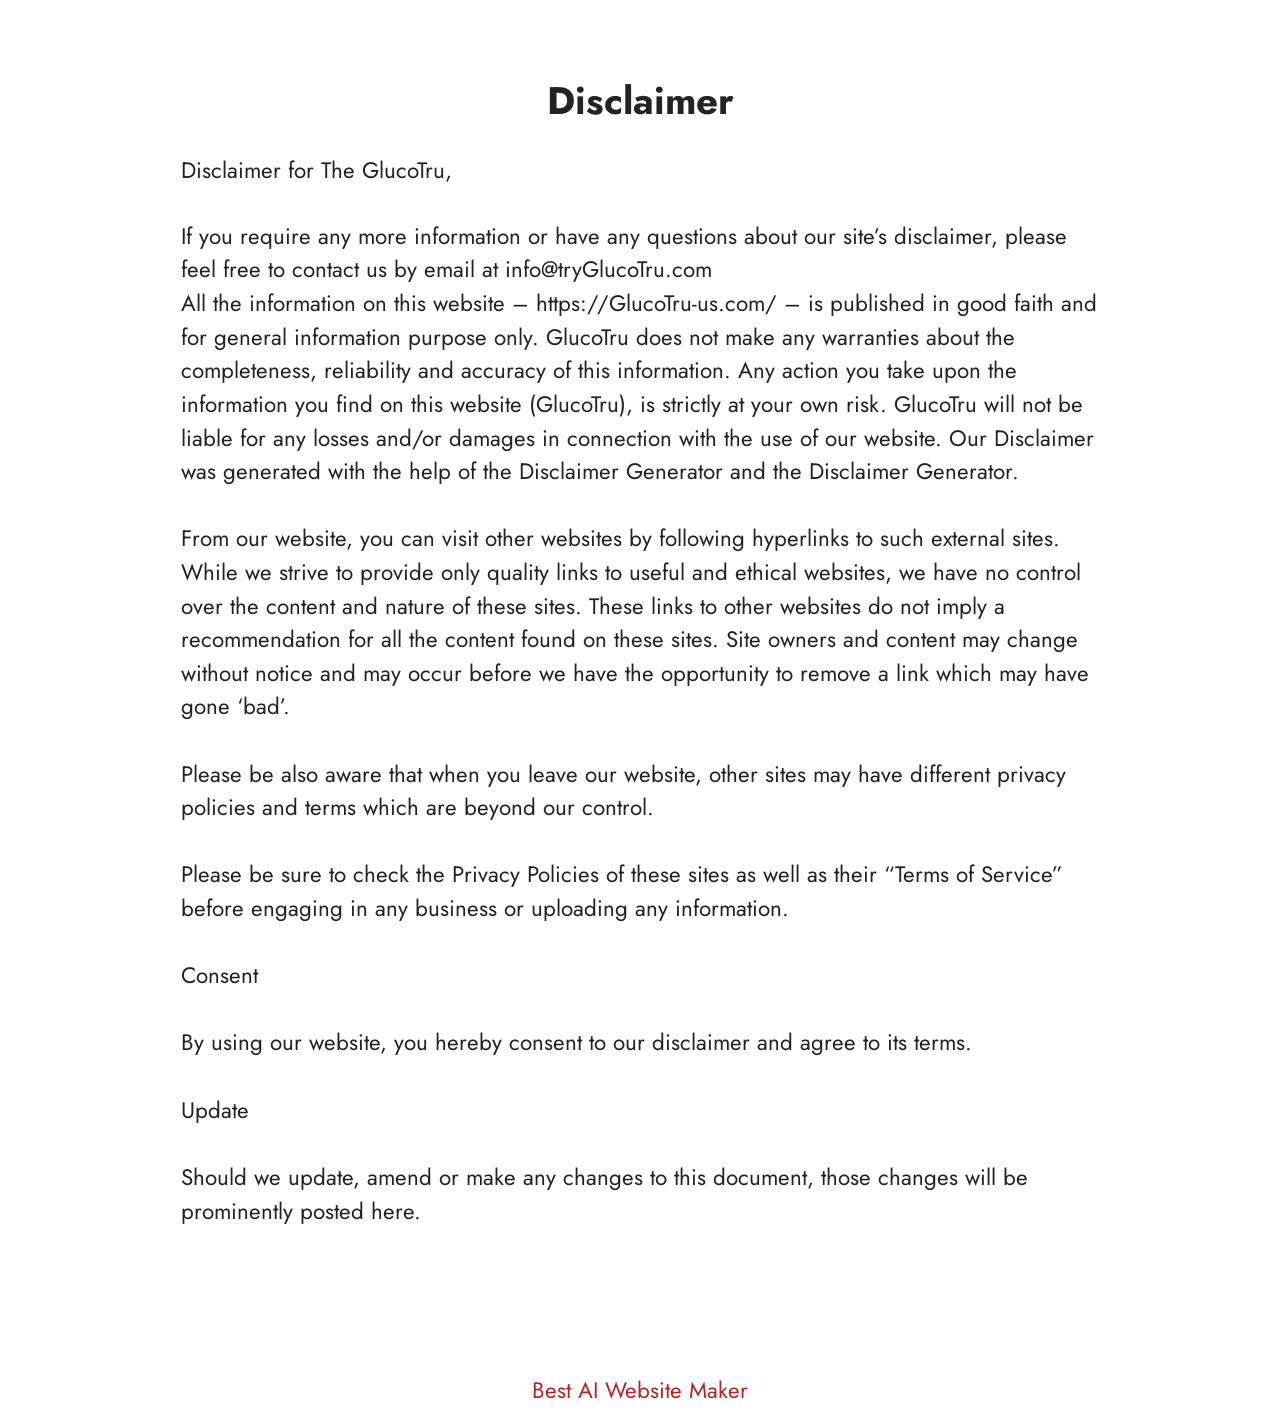
<file: Disclaimer.html>
<!DOCTYPE html>
<html  lang="en">
<head>
  <!-- Site made with Mobirise Website Builder v6.1.12, https://mobirise.com -->
  <meta charset="UTF-8">
  <meta http-equiv="X-UA-Compatible" content="IE=edge">
  <meta name="generator" content="Mobirise v6.1.12, mobirise.com">
  <meta name="twitter:card" content="summary_large_image"/>
  <meta name="twitter:image:src" content="https://www.mind-silence.com/Disclaimer.html">
  <meta property="og:image" content="https://www.mind-silence.com/Disclaimer.html">
  <meta name="twitter:title" content="Disclaimer">
  <meta name="viewport" content="width=device-width, initial-scale=1, minimum-scale=1">
  <link rel="shortcut icon" href="assets/images/bloodsugarpremier-3-636x428-1.webp" type="image/x-icon">
  <meta name="description" content="Disclaimer For MindSilence">
  
  
  <title>Disclaimer</title>
  <link rel="stylesheet" href="assets/bootstrap/css/bootstrap.min.css">
  <link rel="stylesheet" href="assets/theme/css/style.css">
  <link rel="preload" href="https://fonts.googleapis.com/css?family=Jost:100,200,300,400,500,600,700,800,900,100i,200i,300i,400i,500i,600i,700i,800i,900i&display=swap" as="style" onload="this.onload=null;this.rel='stylesheet'">
  <noscript><link rel="stylesheet" href="https://fonts.googleapis.com/css?family=Jost:100,200,300,400,500,600,700,800,900,100i,200i,300i,400i,500i,600i,700i,800i,900i&display=swap"></noscript>
  <link rel="preload" as="style" href="assets/mobirise/css/mbr-additional.css?v=UZxy6s"><link rel="stylesheet" href="assets/mobirise/css/mbr-additional.css?v=UZxy6s" type="text/css">

  
  
  
</head>
<body>
  
  <section data-bs-version="5.1" class="content5 cid-tBuMj9hDkk" id="content5-1y">
    
    <div class="container">
        <div class="row justify-content-center">
            <div class="col-md-12 col-lg-10">
                <h3 class="mbr-section-title mbr-fonts-style mb-4 display-2">
                    <strong>Disclaimer</strong>
                </h3>
                <h4 class="mbr-section-subtitle mbr-fonts-style mb-4 display-5">Disclaimer for The GlucoTru,</h4>
                <p class="mbr-text mbr-fonts-style display-7">If you require any more information or have any questions about our site’s disclaimer, please feel free to contact us by email at info@tryGlucoTru.com
<br>All the information on this website – https://GlucoTru-us.com/ – is published in good faith and for general information purpose only. GlucoTru does not make any warranties about the completeness, reliability and accuracy of this information. Any action you take upon the information you find on this website (GlucoTru), is strictly at your own risk. GlucoTru will not be liable for any losses and/or damages in connection with the use of our website. Our Disclaimer was generated with the help of the Disclaimer Generator and the Disclaimer Generator.
<br>
<br>From our website, you can visit other websites by following hyperlinks to such external sites. While we strive to provide only quality links to useful and ethical websites, we have no control over the content and nature of these sites. These links to other websites do not imply a recommendation for all the content found on these sites. Site owners and content may change without notice and may occur before we have the opportunity to remove a link which may have gone ‘bad’.
<br>
<br>Please be also aware that when you leave our website, other sites may have different privacy policies and terms which are beyond our control.
<br>
<br>Please be sure to check the Privacy Policies of these sites as well as their “Terms of Service” before engaging in any business or uploading any information.
<br>
<br>Consent
<br>
<br>By using our website, you hereby consent to our disclaimer and agree to its terms.
<br>
<br>Update
<br>
<br>Should we update, amend or make any changes to this document, those changes will be prominently posted here.<br><br></p>
            </div>
        </div>
    </div>
</section><section class="display-7" style="padding: 0;align-items: center;justify-content: center;flex-wrap: wrap;    align-content: center;display: flex;position: relative;height: 4rem;"><a href="https://mobiri.se/4429519" style="flex: 1 1;height: 4rem;position: absolute;width: 100%;z-index: 1;"><img alt="" style="height: 4rem;" src="[data-uri]"></a><p style="margin: 0;text-align: center;" class="display-7">&#8204;</p><a style="z-index:1" href="https://mobirise.com/builder/ai-website-maker.html">Best AI Website Maker</a></section><script src="assets/bootstrap/js/bootstrap.bundle.min.js"></script>  <script src="assets/smoothscroll/smooth-scroll.js"></script>  <script src="assets/ytplayer/index.js"></script>  <script src="assets/theme/js/script.js"></script>  
  
  
</body>
</html>
</file>
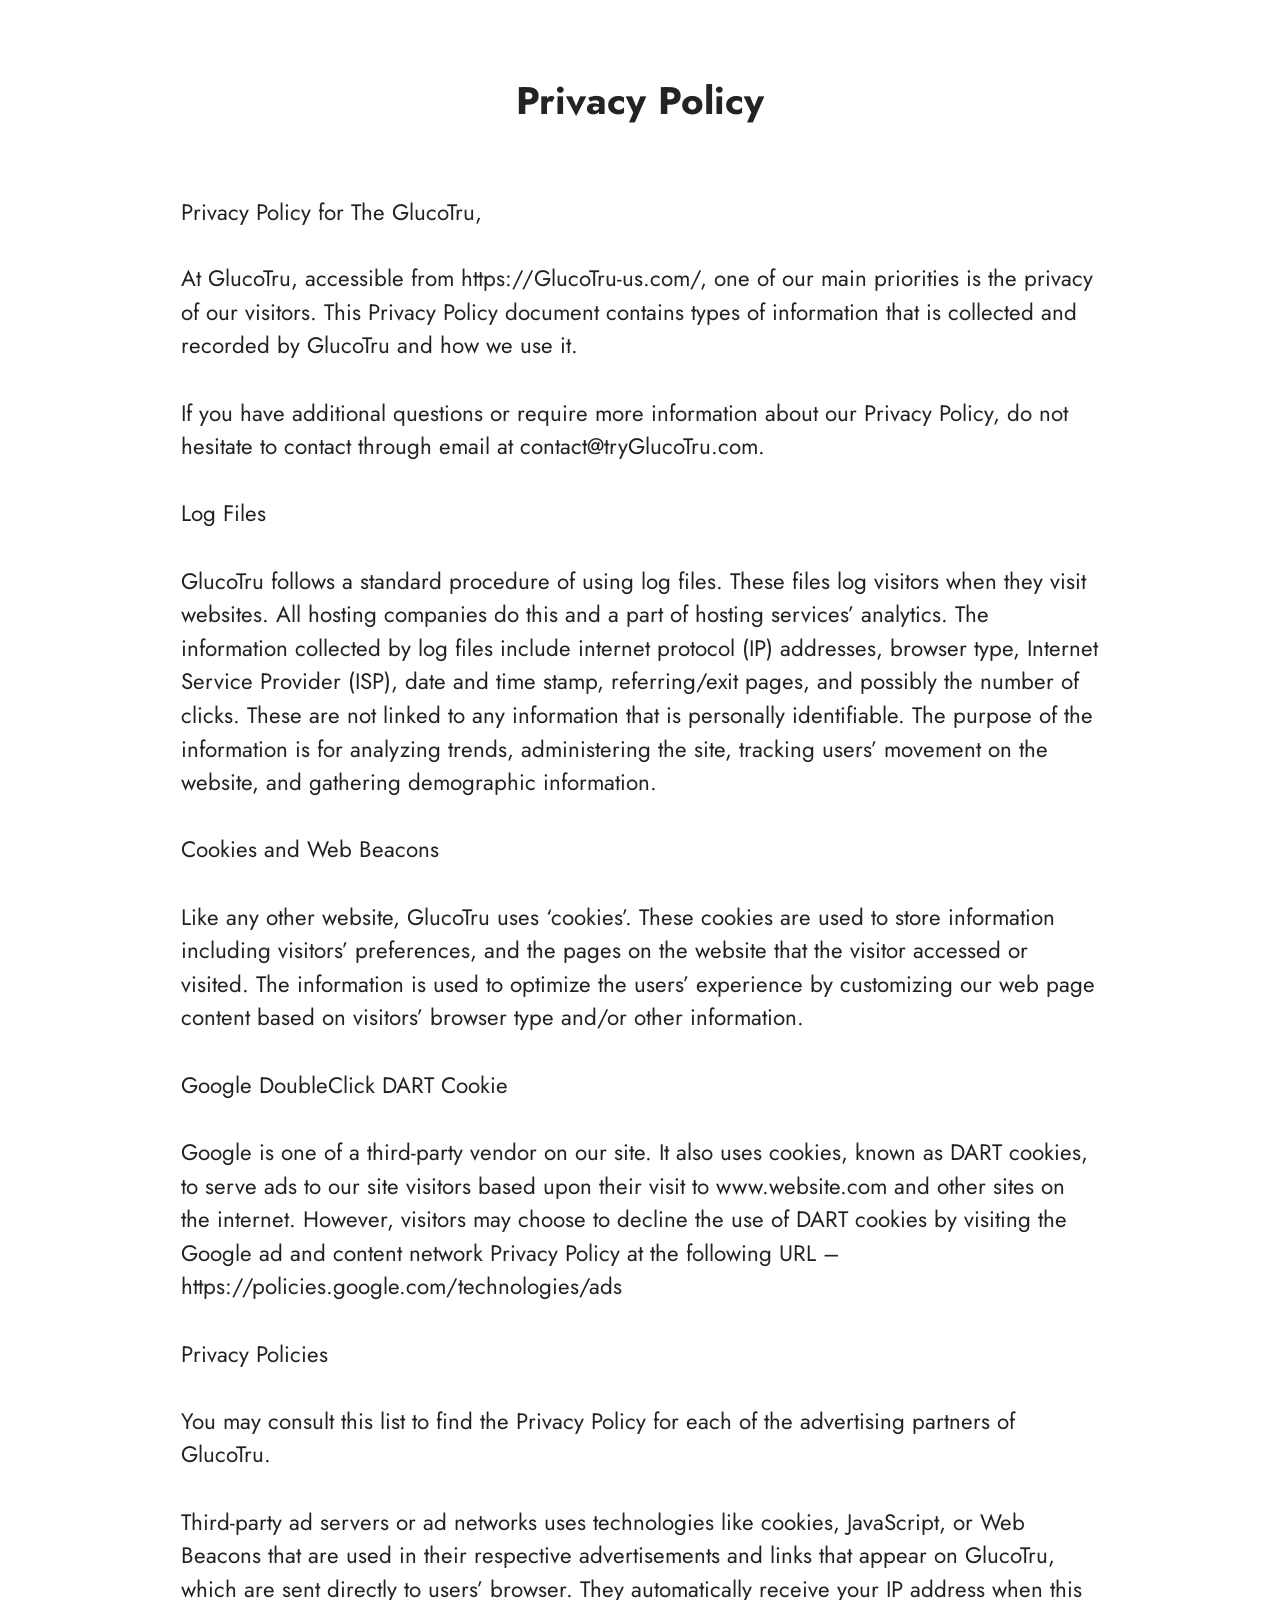
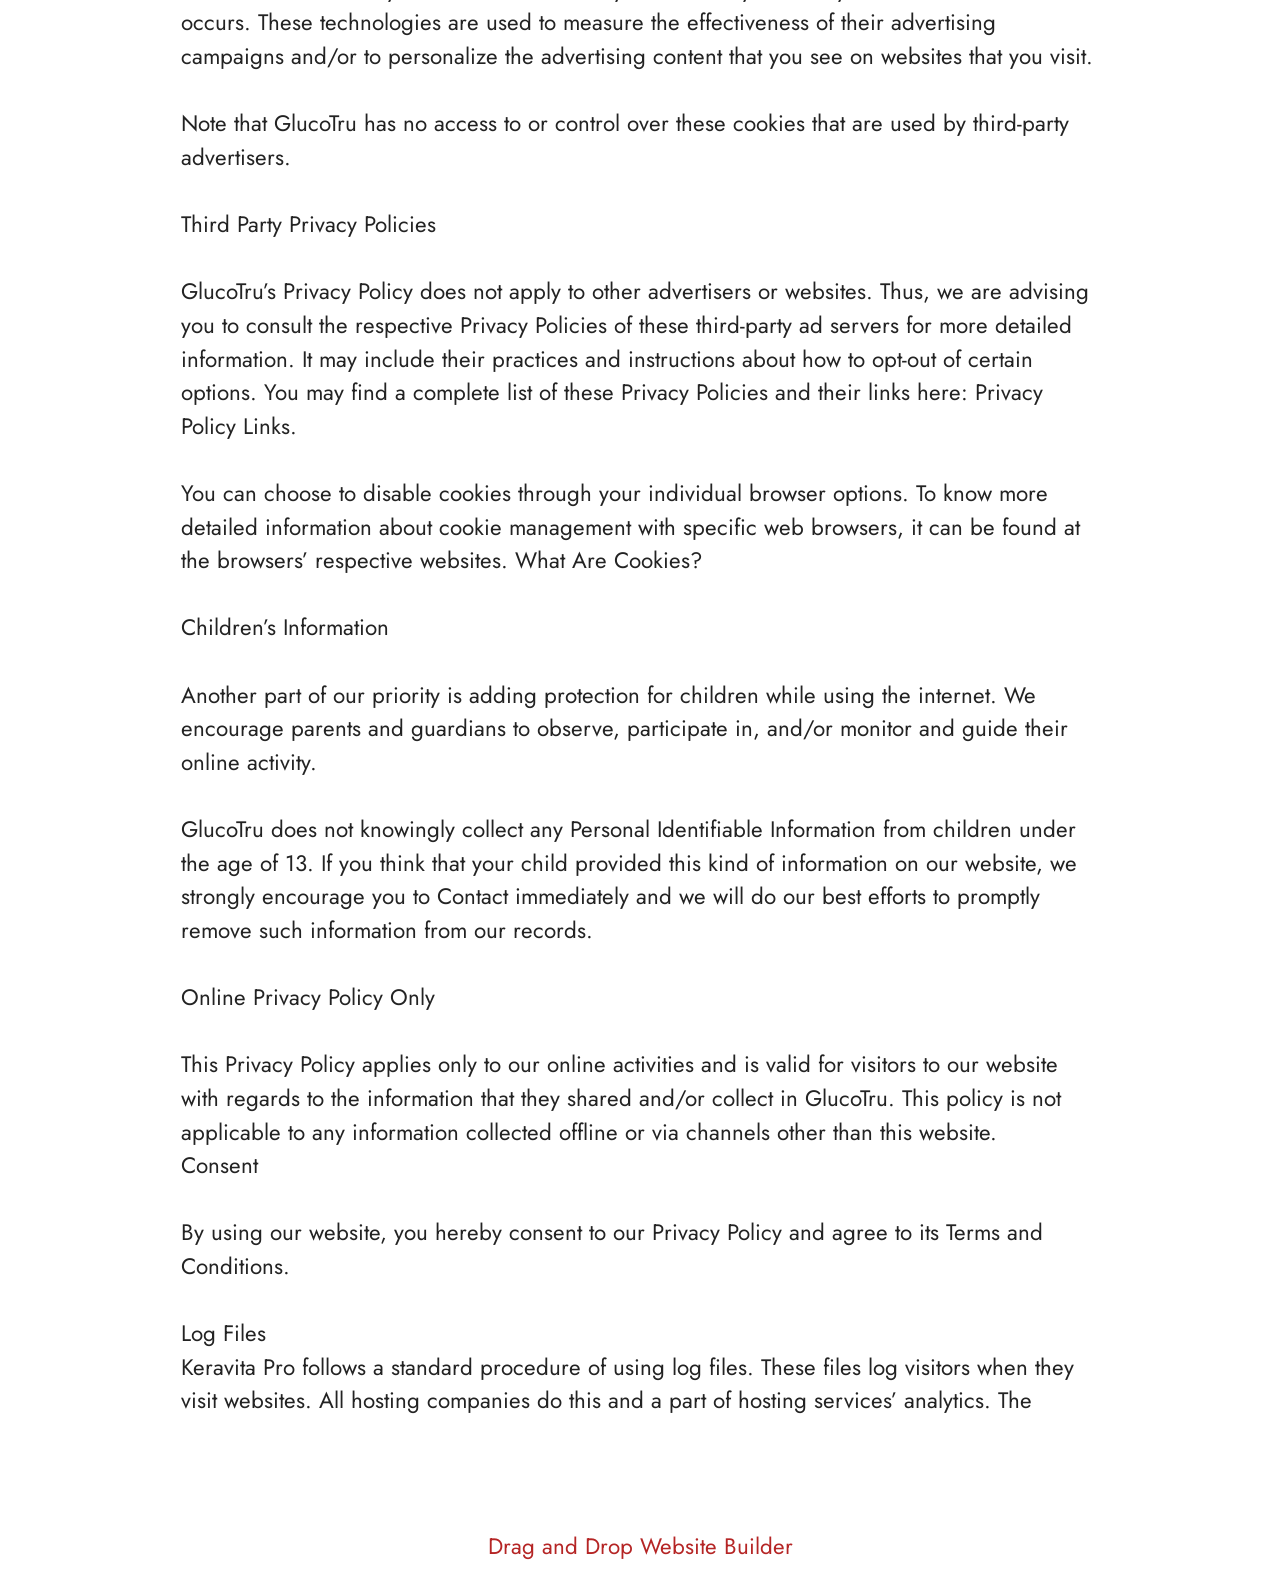
<file: privacy-policy.html>
<!DOCTYPE html>
<html  lang="en">
<head>
  <!-- Site made with Mobirise Website Builder v6.1.12, https://mobirise.com -->
  <meta charset="UTF-8">
  <meta http-equiv="X-UA-Compatible" content="IE=edge">
  <meta name="generator" content="Mobirise v6.1.12, mobirise.com">
  <meta name="twitter:card" content="summary_large_image"/>
  <meta name="twitter:image:src" content="https://getmindsilence.com/byg/privacy.php">
  <meta property="og:image" content="https://getmindsilence.com/byg/privacy.php">
  <meta name="twitter:title" content="Privacy Policy">
  <meta name="viewport" content="width=device-width, initial-scale=1, minimum-scale=1">
  <link rel="shortcut icon" href="assets/images/bloodsugarpremier-3-636x428-1.webp" type="image/x-icon">
  <meta name="description" content="Privacy Policy For MindSilence">
  
  
  <title>Privacy Policy</title>
  <link rel="stylesheet" href="assets/bootstrap/css/bootstrap.min.css">
  <link rel="stylesheet" href="assets/theme/css/style.css">
  <link rel="preload" href="https://fonts.googleapis.com/css?family=Jost:100,200,300,400,500,600,700,800,900,100i,200i,300i,400i,500i,600i,700i,800i,900i&display=swap" as="style" onload="this.onload=null;this.rel='stylesheet'">
  <noscript><link rel="stylesheet" href="https://fonts.googleapis.com/css?family=Jost:100,200,300,400,500,600,700,800,900,100i,200i,300i,400i,500i,600i,700i,800i,900i&display=swap"></noscript>
  <link rel="preload" as="style" href="assets/mobirise/css/mbr-additional.css?v=2TP1M5"><link rel="stylesheet" href="assets/mobirise/css/mbr-additional.css?v=2TP1M5" type="text/css">

  
  
  
</head>
<body>
  
  <section data-bs-version="5.1" class="content5 cid-tBuMPzdHFY" id="content5-1z">
    
    <div class="container">
        <div class="row justify-content-center">
            <div class="col-md-12 col-lg-10">
                <h3 class="mbr-section-title mbr-fonts-style mb-4 display-2"><strong>Privacy Policy
</strong><div><strong><br></strong></div></h3>
                <h4 class="mbr-section-subtitle mbr-fonts-style mb-4 display-5">Privacy Policy for The GlucoTru,</h4>
                <p class="mbr-text mbr-fonts-style display-7">At GlucoTru, accessible from https://GlucoTru-us.com/, one of our main priorities is the privacy of our visitors. This Privacy Policy document contains types of information that is collected and recorded by GlucoTru and how we use it.
<br>
<br>If you have additional questions or require more information about our Privacy Policy, do not hesitate to contact through email at contact@tryGlucoTru.com.
<br>
<br>Log Files
<br>
<br>GlucoTru follows a standard procedure of using log files. These files log visitors when they visit websites. All hosting companies do this and a part of hosting services’ analytics. The information collected by log files include internet protocol (IP) addresses, browser type, Internet Service Provider (ISP), date and time stamp, referring/exit pages, and possibly the number of clicks. These are not linked to any information that is personally identifiable. The purpose of the information is for analyzing trends, administering the site, tracking users’ movement on the website, and gathering demographic information.
<br>
<br>Cookies and Web Beacons
<br>
<br>Like any other website, GlucoTru uses ‘cookies’. These cookies are used to store information including visitors’ preferences, and the pages on the website that the visitor accessed or visited. The information is used to optimize the users’ experience by customizing our web page content based on visitors’ browser type and/or other information.
<br>
<br>Google DoubleClick DART Cookie
<br>
<br>Google is one of a third-party vendor on our site. It also uses cookies, known as DART cookies, to serve ads to our site visitors based upon their visit to www.website.com and other sites on the internet. However, visitors may choose to decline the use of DART cookies by visiting the Google ad and content network Privacy Policy at the following URL – https://policies.google.com/technologies/ads
<br>
<br>Privacy Policies
<br>
<br>You may consult this list to find the Privacy Policy for each of the advertising partners of GlucoTru.
<br>
<br>Third-party ad servers or ad networks uses technologies like cookies, JavaScript, or Web Beacons that are used in their respective advertisements and links that appear on GlucoTru, which are sent directly to users’ browser. They automatically receive your IP address when this occurs. These technologies are used to measure the effectiveness of their advertising campaigns and/or to personalize the advertising content that you see on websites that you visit.
<br>
<br>Note that GlucoTru has no access to or control over these cookies that are used by third-party advertisers.
<br>
<br>Third Party Privacy Policies
<br>
<br>GlucoTru’s Privacy Policy does not apply to other advertisers or websites. Thus, we are advising you to consult the respective Privacy Policies of these third-party ad servers for more detailed information. It may include their practices and instructions about how to opt-out of certain options. You may find a complete list of these Privacy Policies and their links here: Privacy Policy Links.
<br>
<br>You can choose to disable cookies through your individual browser options. To know more detailed information about cookie management with specific web browsers, it can be found at the browsers’ respective websites. What Are Cookies?
<br>
<br>Children’s Information
<br>
<br>Another part of our priority is adding protection for children while using the internet. We encourage parents and guardians to observe, participate in, and/or monitor and guide their online activity.
<br>
<br>GlucoTru does not knowingly collect any Personal Identifiable Information from children under the age of 13. If you think that your child provided this kind of information on our website, we strongly encourage you to Contact immediately and we will do our best efforts to promptly remove such information from our records.
<br>
<br>Online Privacy Policy Only
<br>
<br>This Privacy Policy applies only to our online activities and is valid for visitors to our website with regards to the information that they shared and/or collect in GlucoTru. This policy is not applicable to any information collected offline or via channels other than this website.
<br>Consent
<br>
<br>By using our website, you hereby consent to our Privacy Policy and agree to its Terms and Conditions.<br>
<br>Log Files
<br>Keravita Pro follows a standard procedure of using log files. These files log visitors when they visit websites. All hosting companies do this and a part of hosting services’ analytics. The&nbsp;</p>
            </div>
        </div>
    </div>
</section><section class="display-7" style="padding: 0;align-items: center;justify-content: center;flex-wrap: wrap;    align-content: center;display: flex;position: relative;height: 4rem;"><a href="https://mobiri.se/4429519" style="flex: 1 1;height: 4rem;position: absolute;width: 100%;z-index: 1;"><img alt="" style="height: 4rem;" src="[data-uri]"></a><p style="margin: 0;text-align: center;" class="display-7">&#8204;</p><a style="z-index:1" href="https://mobirise.com/drag-drop-website-builder.html">Drag and Drop Website Builder</a></section><script src="assets/bootstrap/js/bootstrap.bundle.min.js"></script>  <script src="assets/smoothscroll/smooth-scroll.js"></script>  <script src="assets/ytplayer/index.js"></script>  <script src="assets/theme/js/script.js"></script>  
  
  
</body>
</html>
</file>
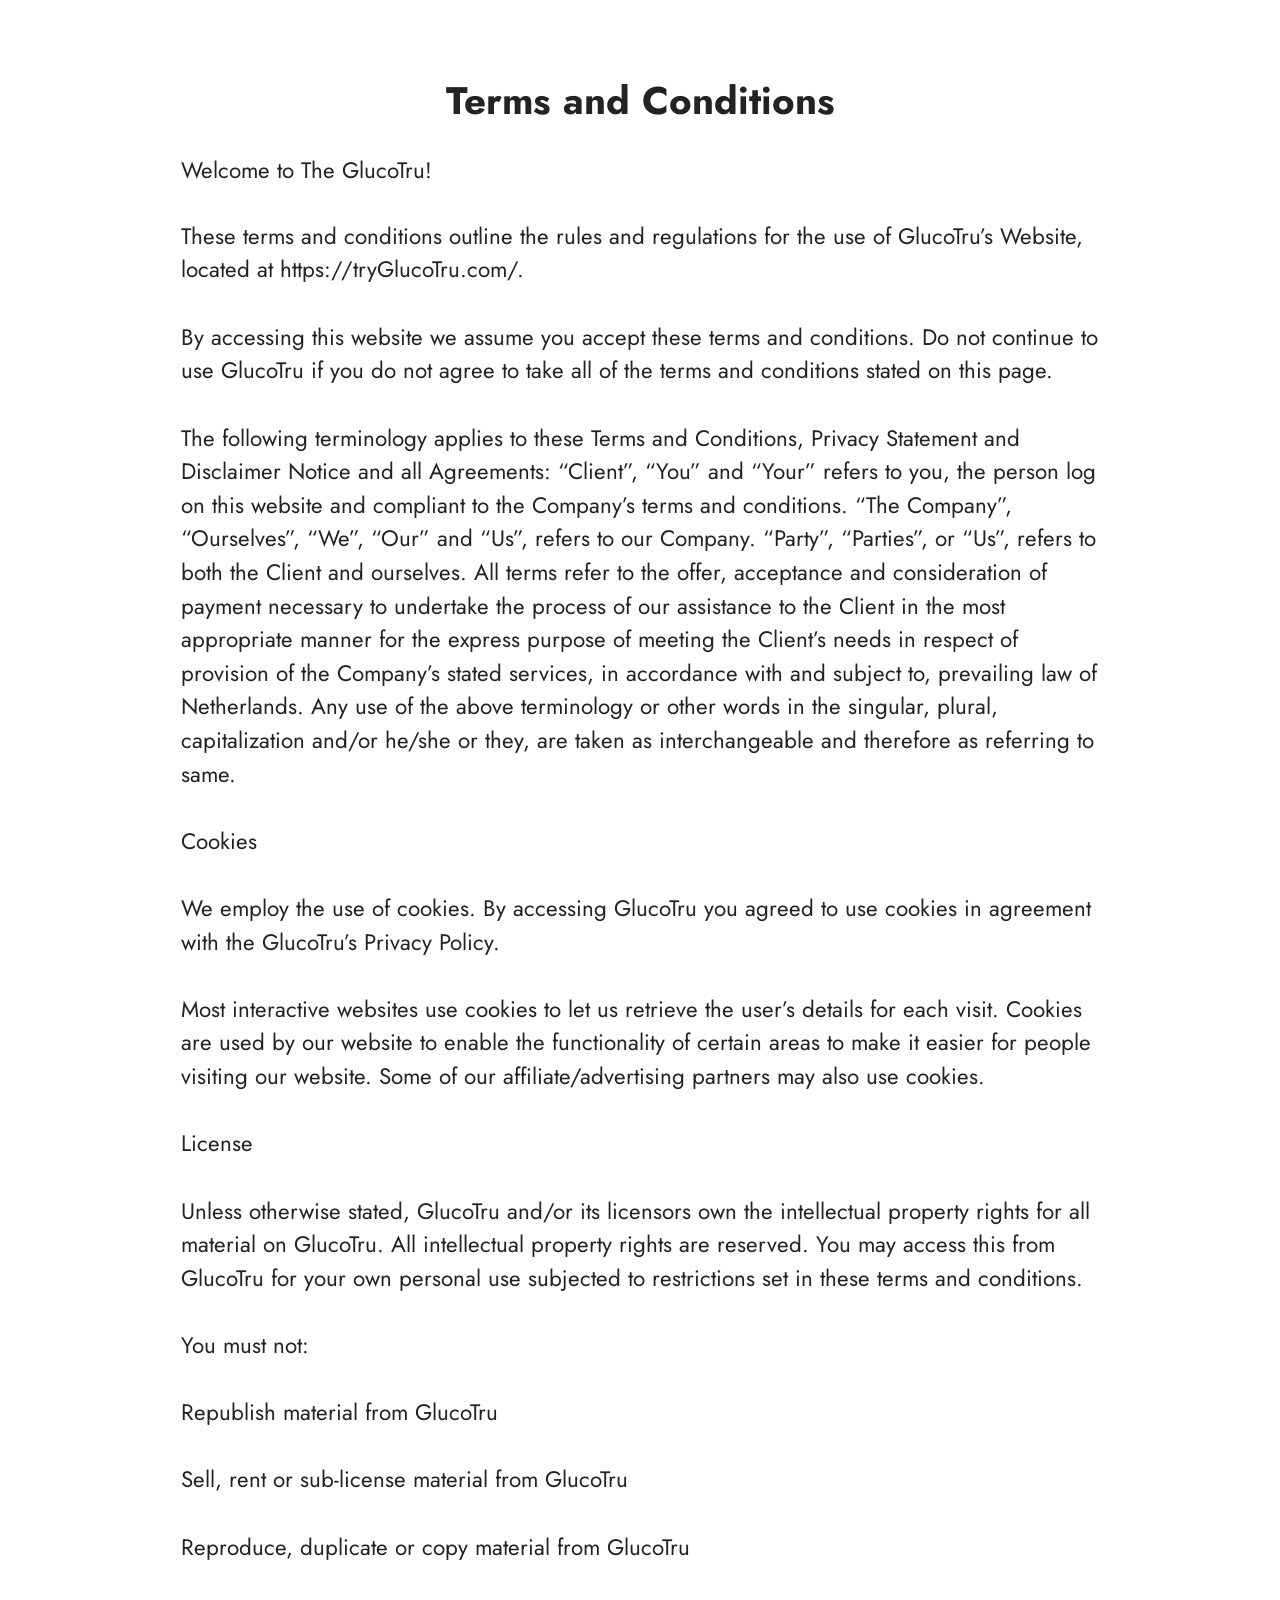
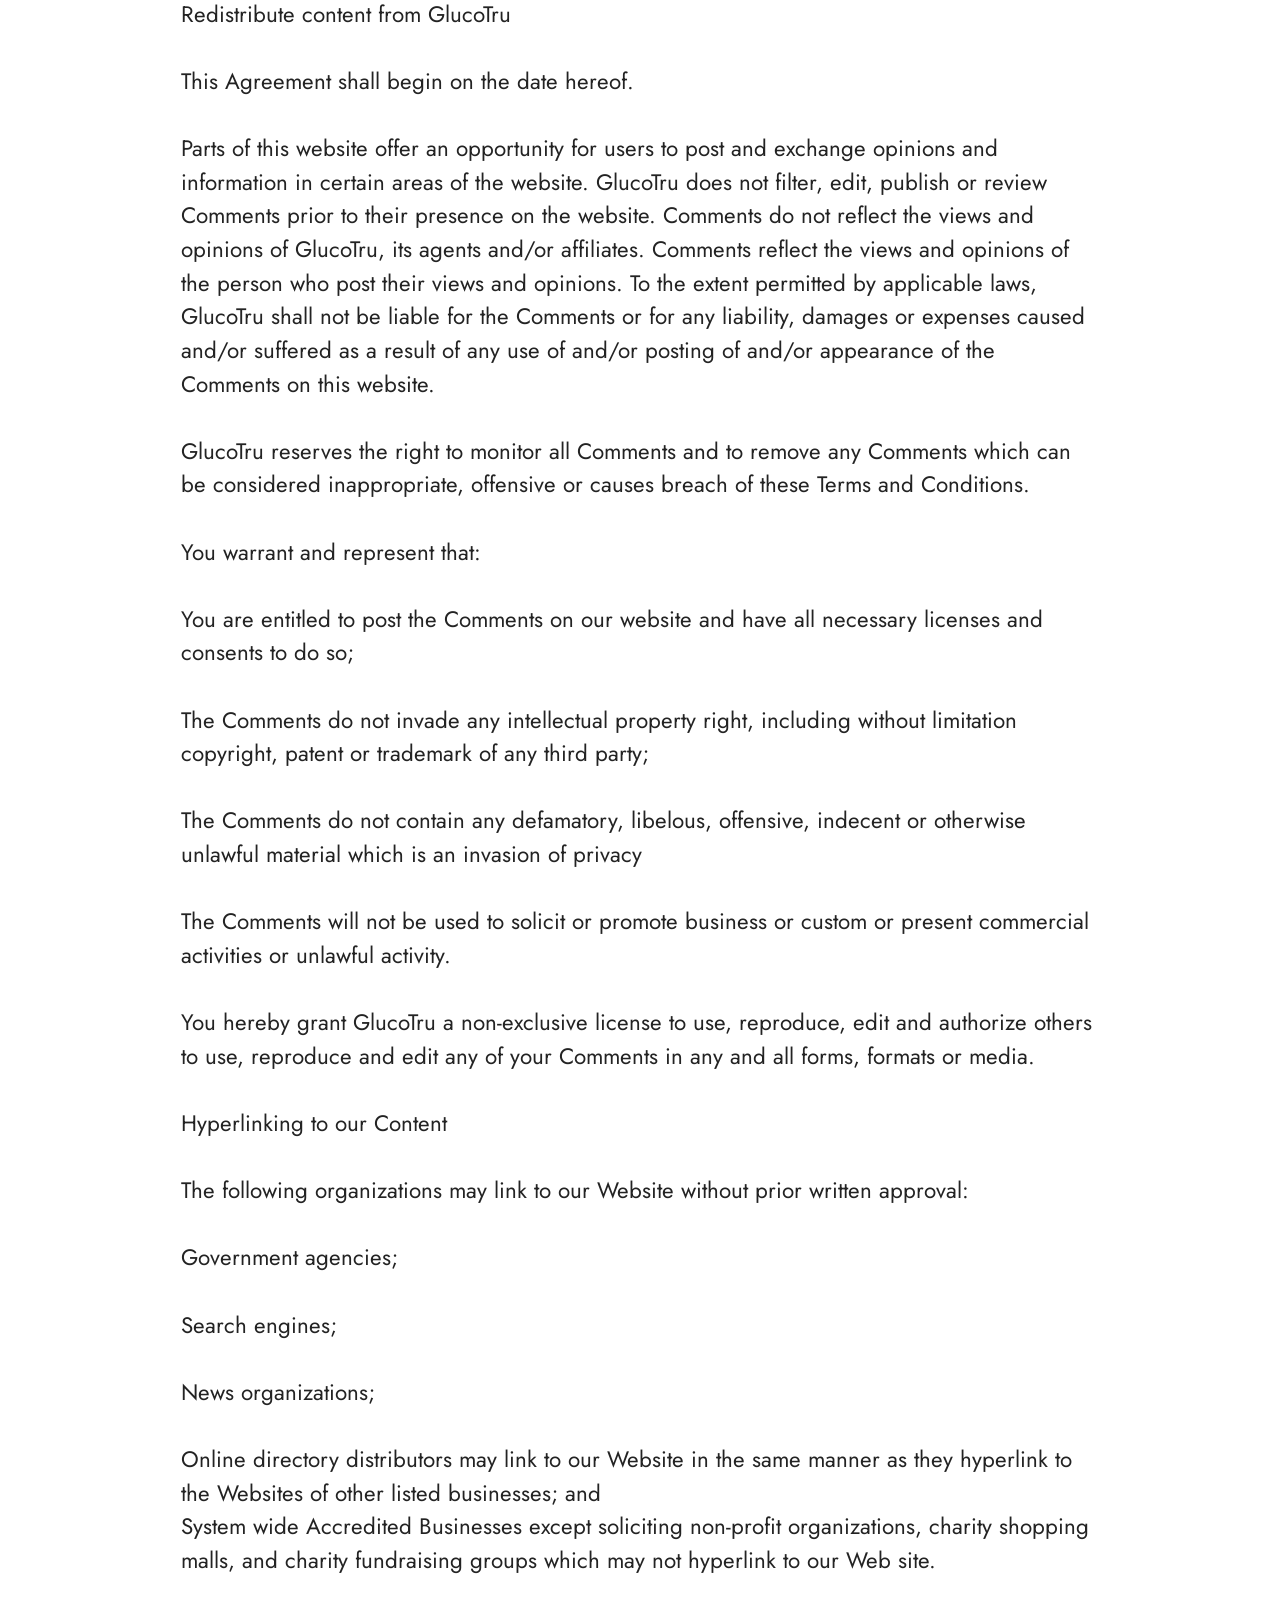
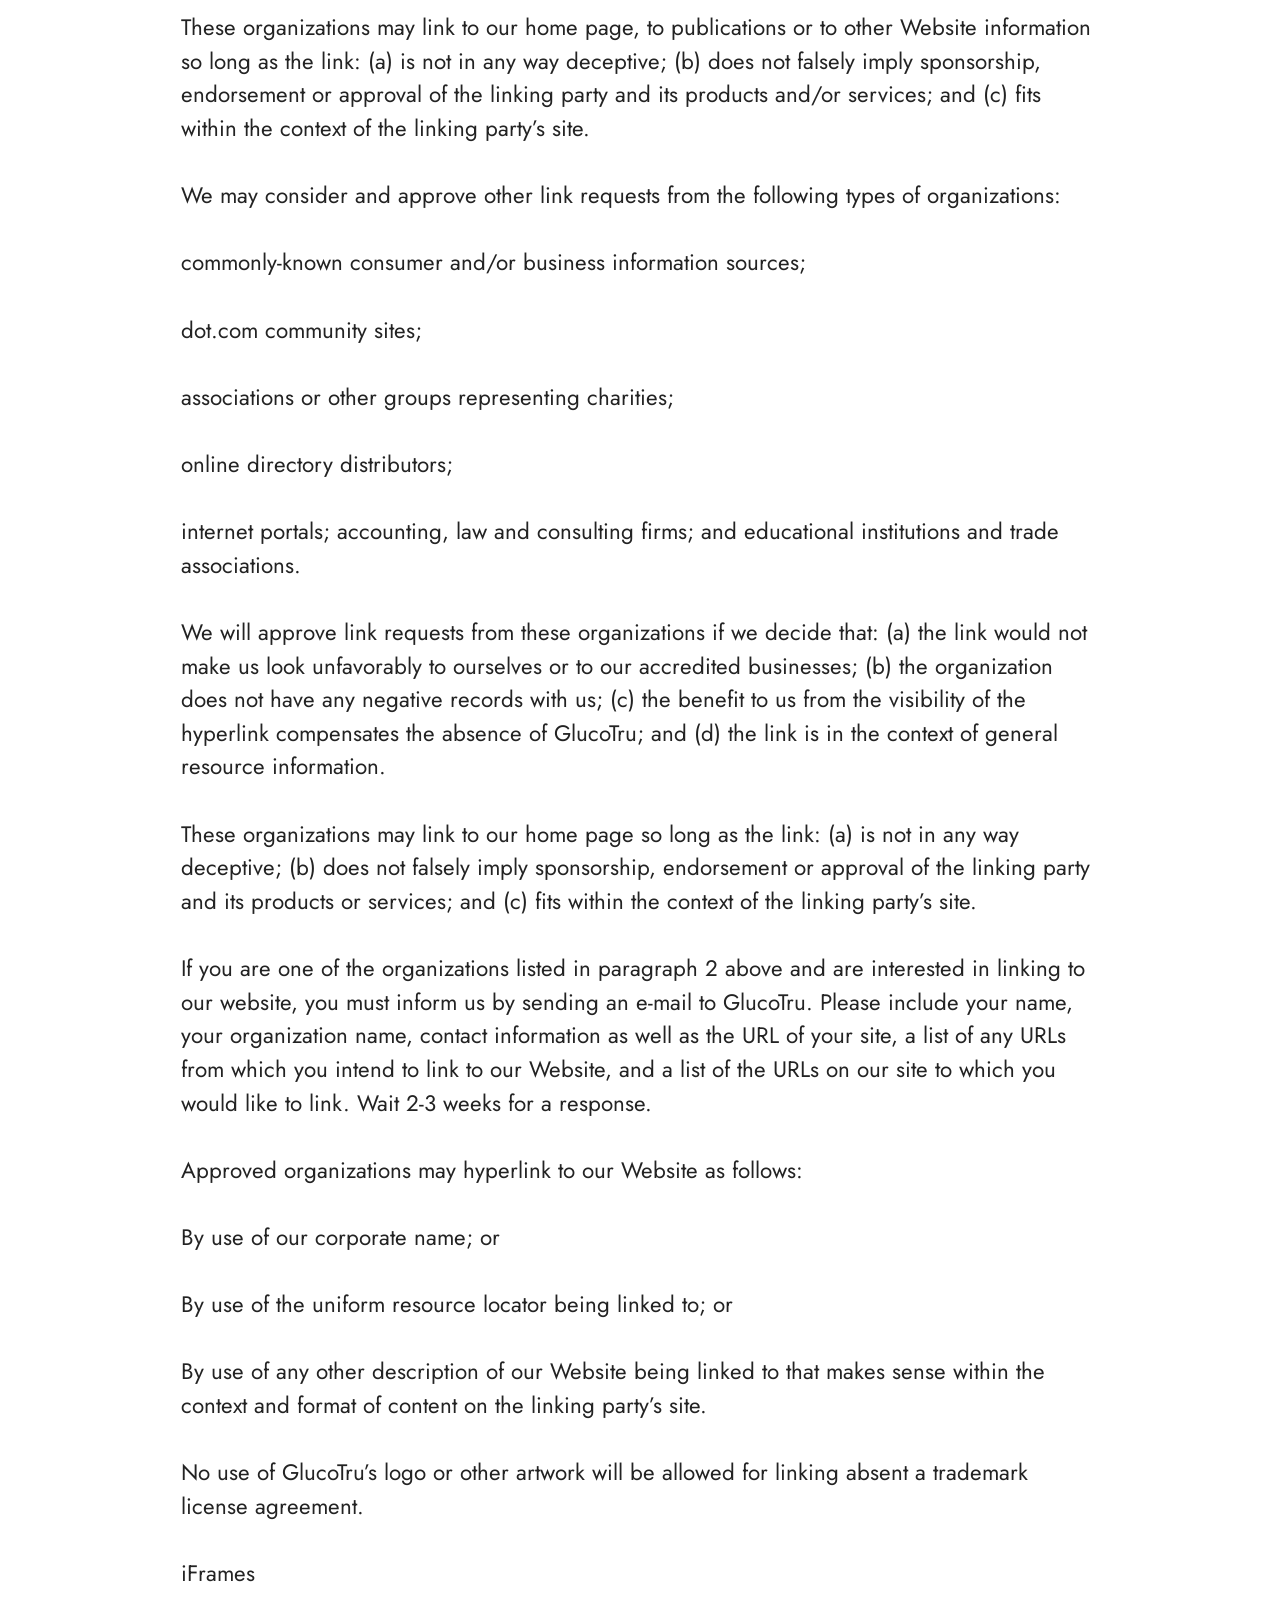
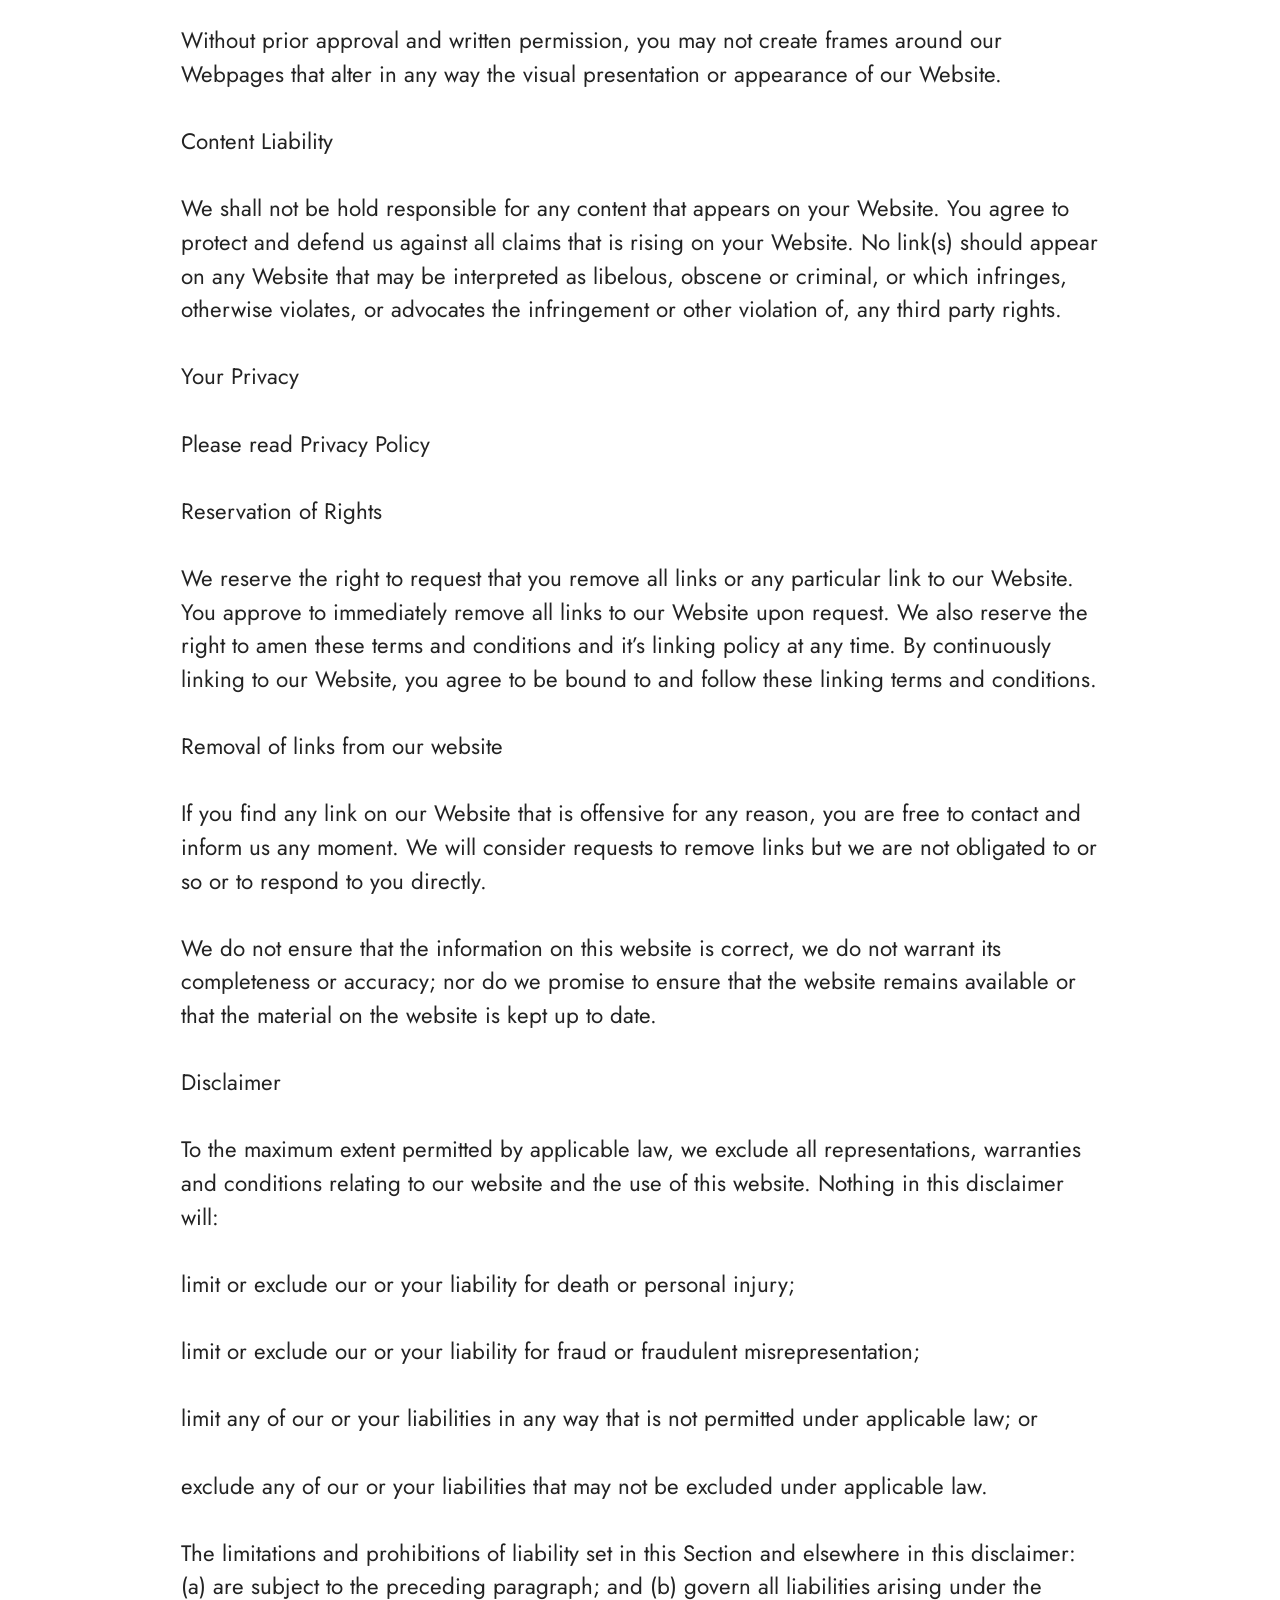
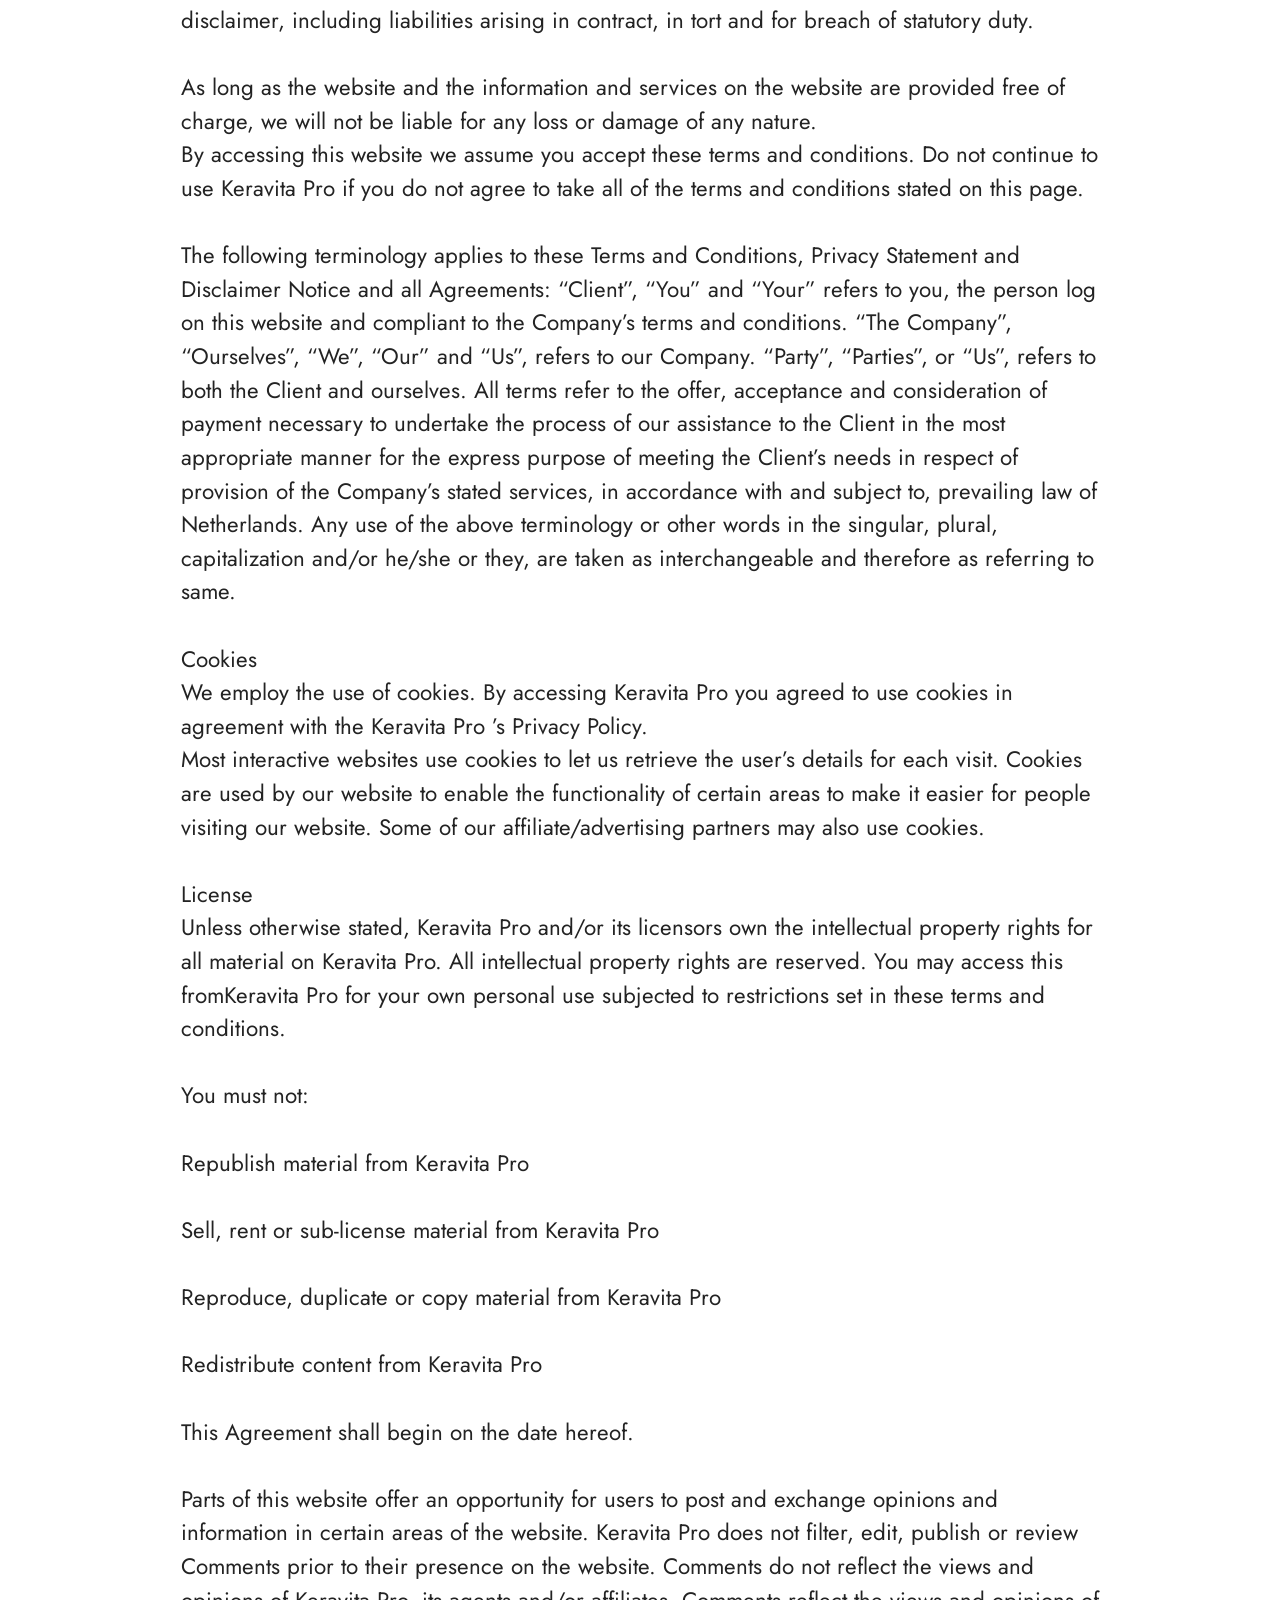
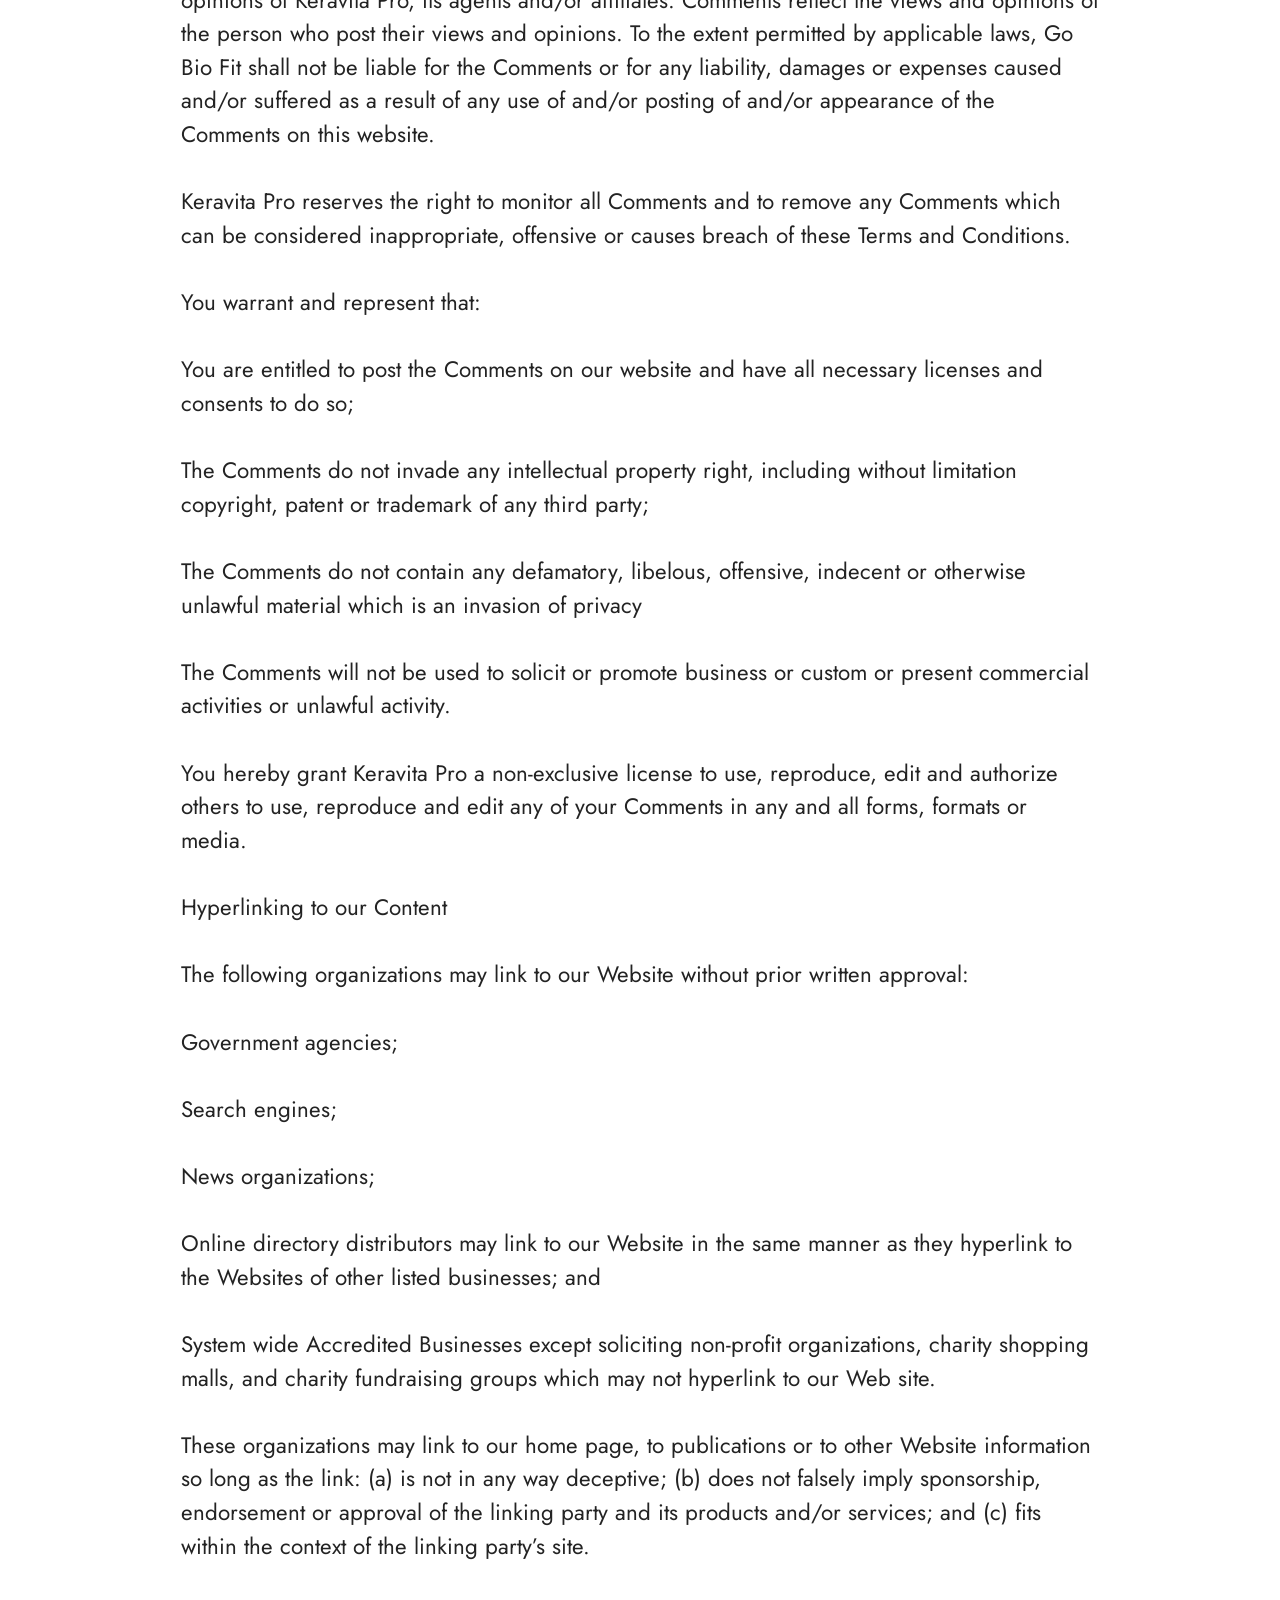
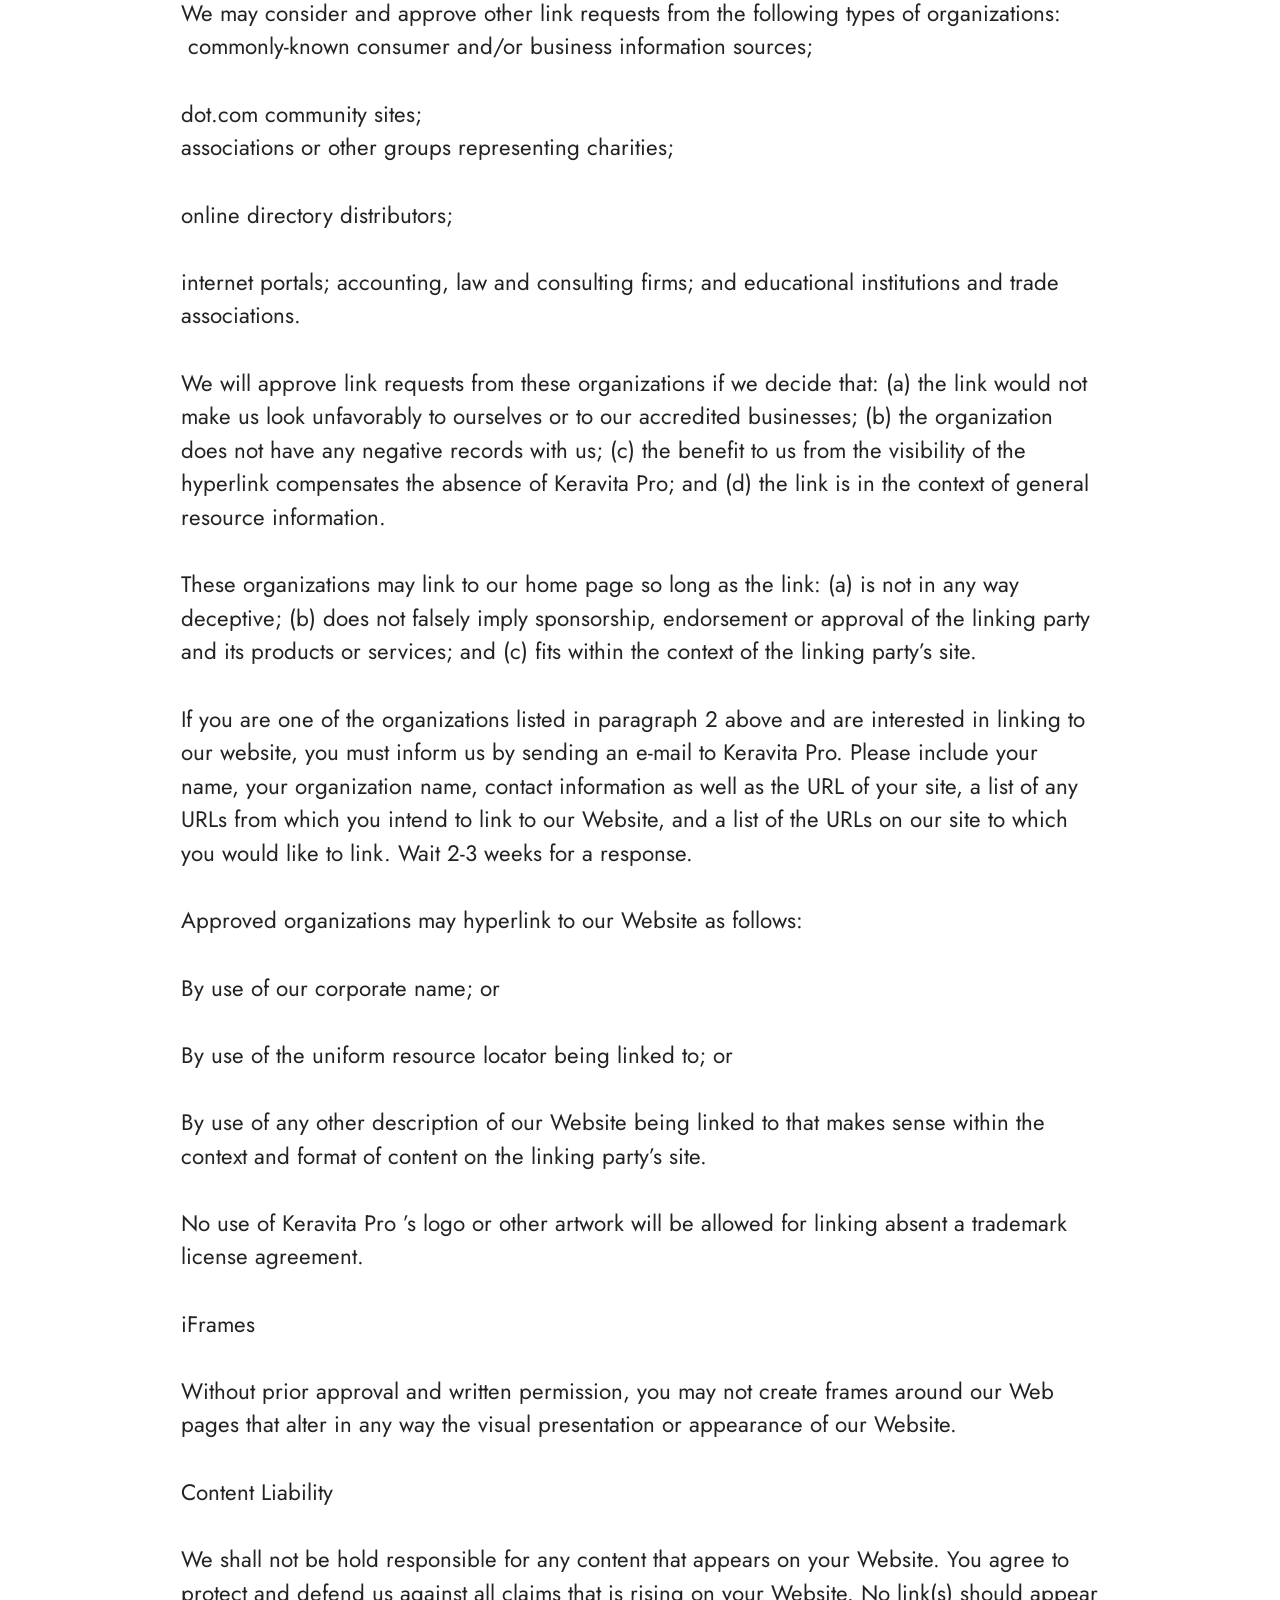
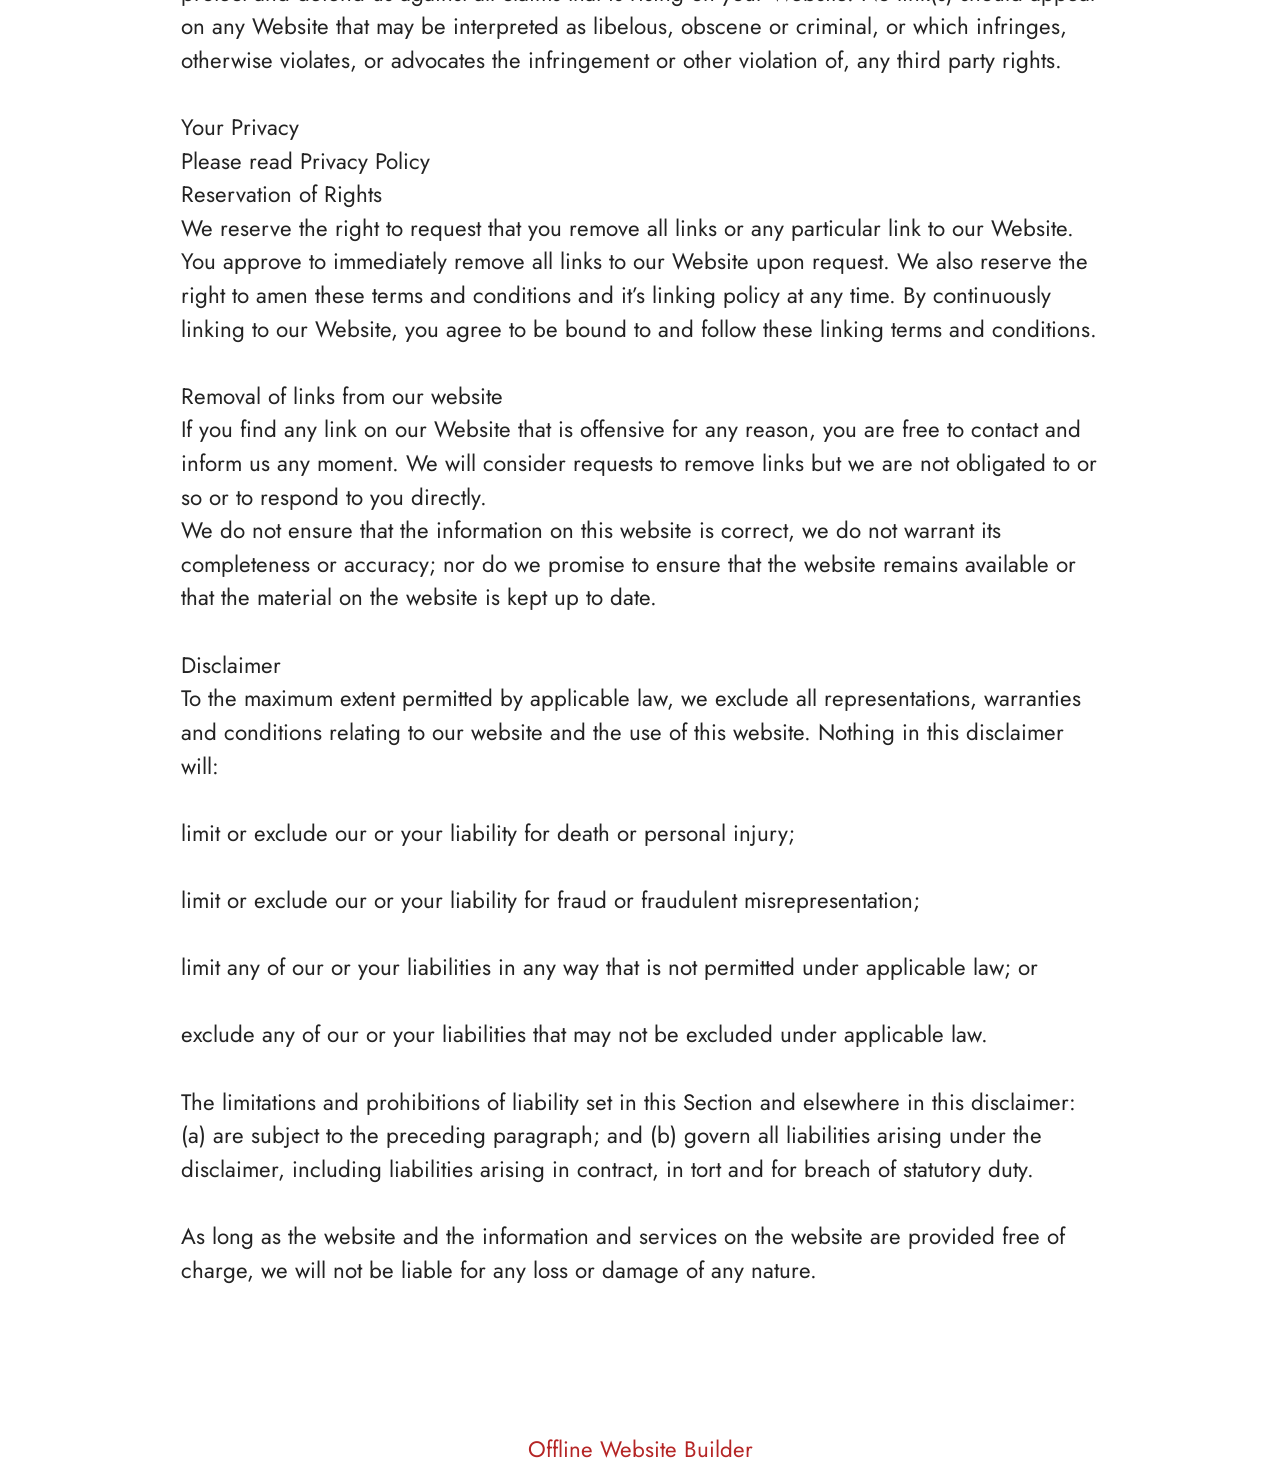
<file: Terms.html>
<!DOCTYPE html>
<html  lang="en">
<head>
  <!-- Site made with Mobirise Website Builder v6.1.12, https://mobirise.com -->
  <meta charset="UTF-8">
  <meta http-equiv="X-UA-Compatible" content="IE=edge">
  <meta name="generator" content="Mobirise v6.1.12, mobirise.com">
  <meta name="twitter:card" content="summary_large_image"/>
  <meta name="twitter:image:src" content="https://getmindsilence.com/byg/terms.php">
  <meta property="og:image" content="https://getmindsilence.com/byg/terms.php">
  <meta name="twitter:title" content="Terms">
  <meta name="viewport" content="width=device-width, initial-scale=1, minimum-scale=1">
  <link rel="shortcut icon" href="assets/images/bloodsugarpremier-3-636x428-1.webp" type="image/x-icon">
  <meta name="description" content="Terms For MindSilence">
  
  
  <title>Terms</title>
  <link rel="stylesheet" href="assets/bootstrap/css/bootstrap.min.css">
  <link rel="stylesheet" href="assets/theme/css/style.css">
  <link rel="preload" href="https://fonts.googleapis.com/css?family=Jost:100,200,300,400,500,600,700,800,900,100i,200i,300i,400i,500i,600i,700i,800i,900i&display=swap" as="style" onload="this.onload=null;this.rel='stylesheet'">
  <noscript><link rel="stylesheet" href="https://fonts.googleapis.com/css?family=Jost:100,200,300,400,500,600,700,800,900,100i,200i,300i,400i,500i,600i,700i,800i,900i&display=swap"></noscript>
  <link rel="preload" as="style" href="assets/mobirise/css/mbr-additional.css?v=BC0J8a"><link rel="stylesheet" href="assets/mobirise/css/mbr-additional.css?v=BC0J8a" type="text/css">

  
  
  
</head>
<body>
  
  <section data-bs-version="5.1" class="content5 cid-tBuOj1XZ1f" id="content5-20">
    
    <div class="container">
        <div class="row justify-content-center">
            <div class="col-md-12 col-lg-10">
                <h3 class="mbr-section-title mbr-fonts-style mb-4 display-2"><strong>Terms and Conditions</strong></h3>
                <h4 class="mbr-section-subtitle mbr-fonts-style mb-4 display-5">Welcome to The GlucoTru!</h4>
                <p class="mbr-text mbr-fonts-style display-7">These terms and conditions outline the rules and regulations for the use of GlucoTru’s Website, located at https://tryGlucoTru.com/.
<br>
<br>By accessing this website we assume you accept these terms and conditions. Do not continue to use GlucoTru if you do not agree to take all of the terms and conditions stated on this page.
<br>
<br>The following terminology applies to these Terms and Conditions, Privacy Statement and Disclaimer Notice and all Agreements: “Client”, “You” and “Your” refers to you, the person log on this website and compliant to the Company’s terms and conditions. “The Company”, “Ourselves”, “We”, “Our” and “Us”, refers to our Company. “Party”, “Parties”, or “Us”, refers to both the Client and ourselves. All terms refer to the offer, acceptance and consideration of payment necessary to undertake the process of our assistance to the Client in the most appropriate manner for the express purpose of meeting the Client’s needs in respect of provision of the Company’s stated services, in accordance with and subject to, prevailing law of Netherlands. Any use of the above terminology or other words in the singular, plural, capitalization and/or he/she or they, are taken as interchangeable and therefore as referring to same.
<br>
<br>Cookies
<br>
<br>We employ the use of cookies. By accessing GlucoTru you agreed to use cookies in agreement with the GlucoTru’s Privacy Policy.
<br>
<br>Most interactive websites use cookies to let us retrieve the user’s details for each visit. Cookies are used by our website to enable the functionality of certain areas to make it easier for people visiting our website. Some of our affiliate/advertising partners may also use cookies.
<br>
<br>License
<br>
<br>Unless otherwise stated, GlucoTru and/or its licensors own the intellectual property rights for all material on GlucoTru. All intellectual property rights are reserved. You may access this from GlucoTru for your own personal use subjected to restrictions set in these terms and conditions.
<br>
<br>You must not:
<br>
<br>Republish material from GlucoTru
<br>
<br>Sell, rent or sub-license material from GlucoTru
<br>
<br>Reproduce, duplicate or copy material from GlucoTru
<br>
<br>Redistribute content from GlucoTru
<br>
<br>This Agreement shall begin on the date hereof.
<br>
<br>Parts of this website offer an opportunity for users to post and exchange opinions and information in certain areas of the website. GlucoTru does not filter, edit, publish or review Comments prior to their presence on the website. Comments do not reflect the views and opinions of GlucoTru, its agents and/or affiliates. Comments reflect the views and opinions of the person who post their views and opinions. To the extent permitted by applicable laws, GlucoTru shall not be liable for the Comments or for any liability, damages or expenses caused and/or suffered as a result of any use of and/or posting of and/or appearance of the Comments on this website.
<br>
<br>GlucoTru reserves the right to monitor all Comments and to remove any Comments which can be considered inappropriate, offensive or causes breach of these Terms and Conditions.
<br>
<br>You warrant and represent that:
<br>
<br>You are entitled to post the Comments on our website and have all necessary licenses and consents to do so;
<br>
<br>The Comments do not invade any intellectual property right, including without limitation copyright, patent or trademark of any third party;
<br>
<br>The Comments do not contain any defamatory, libelous, offensive, indecent or otherwise unlawful material which is an invasion of privacy
<br>
<br>The Comments will not be used to solicit or promote business or custom or present commercial activities or unlawful activity.
<br>
<br>You hereby grant GlucoTru a non-exclusive license to use, reproduce, edit and authorize others to use, reproduce and edit any of your Comments in any and all forms, formats or media.
<br>
<br>Hyperlinking to our Content
<br>
<br>The following organizations may link to our Website without prior written approval:
<br>
<br>Government agencies;
<br>
<br>Search engines;
<br>
<br>News organizations;
<br>
<br>Online directory distributors may link to our Website in the same manner as they hyperlink to the Websites of other listed businesses; and
<br>System wide Accredited Businesses except soliciting non-profit organizations, charity shopping malls, and charity fundraising groups which may not hyperlink to our Web site.
<br>
<br>These organizations may link to our home page, to publications or to other Website information so long as the link: (a) is not in any way deceptive; (b) does not falsely imply sponsorship, endorsement or approval of the linking party and its products and/or services; and (c) fits within the context of the linking party’s site.
<br>
<br>We may consider and approve other link requests from the following types of organizations:
<br>
<br>commonly-known consumer and/or business information sources;
<br>
<br>dot.com community sites;
<br>
<br>associations or other groups representing charities;
<br>
<br>online directory distributors;
<br>
<br>internet portals; accounting, law and consulting firms; and educational institutions and trade associations.
<br>
<br>We will approve link requests from these organizations if we decide that: (a) the link would not make us look unfavorably to ourselves or to our accredited businesses; (b) the organization does not have any negative records with us; (c) the benefit to us from the visibility of the hyperlink compensates the absence of GlucoTru; and (d) the link is in the context of general resource information.
<br>
<br>These organizations may link to our home page so long as the link: (a) is not in any way deceptive; (b) does not falsely imply sponsorship, endorsement or approval of the linking party and its products or services; and (c) fits within the context of the linking party’s site.
<br>
<br>If you are one of the organizations listed in paragraph 2 above and are interested in linking to our website, you must inform us by sending an e-mail to GlucoTru. Please include your name, your organization name, contact information as well as the URL of your site, a list of any URLs from which you intend to link to our Website, and a list of the URLs on our site to which you would like to link. Wait 2-3 weeks for a response.
<br>
<br>Approved organizations may hyperlink to our Website as follows:
<br>
<br>By use of our corporate name; or
<br>
<br>By use of the uniform resource locator being linked to; or
<br>
<br>By use of any other description of our Website being linked to that makes sense within the context and format of content on the linking party’s site.
<br>
<br>No use of GlucoTru’s logo or other artwork will be allowed for linking absent a trademark license agreement.
<br>
<br>iFrames
<br>
<br>Without prior approval and written permission, you may not create frames around our Webpages that alter in any way the visual presentation or appearance of our Website.
<br>
<br>Content Liability
<br>
<br>We shall not be hold responsible for any content that appears on your Website. You agree to protect and defend us against all claims that is rising on your Website. No link(s) should appear on any Website that may be interpreted as libelous, obscene or criminal, or which infringes, otherwise violates, or advocates the infringement or other violation of, any third party rights.
<br>
<br>Your Privacy
<br>
<br>Please read Privacy Policy
<br>
<br>Reservation of Rights
<br>
<br>We reserve the right to request that you remove all links or any particular link to our Website. You approve to immediately remove all links to our Website upon request. We also reserve the right to amen these terms and conditions and it’s linking policy at any time. By continuously linking to our Website, you agree to be bound to and follow these linking terms and conditions.
<br>
<br>Removal of links from our website
<br>
<br>If you find any link on our Website that is offensive for any reason, you are free to contact and inform us any moment. We will consider requests to remove links but we are not obligated to or so or to respond to you directly.
<br>
<br>We do not ensure that the information on this website is correct, we do not warrant its completeness or accuracy; nor do we promise to ensure that the website remains available or that the material on the website is kept up to date.
<br>
<br>Disclaimer
<br>
<br>To the maximum extent permitted by applicable law, we exclude all representations, warranties and conditions relating to our website and the use of this website. Nothing in this disclaimer will:
<br>
<br>limit or exclude our or your liability for death or personal injury;
<br>
<br>limit or exclude our or your liability for fraud or fraudulent misrepresentation;
<br>
<br>limit any of our or your liabilities in any way that is not permitted under applicable law; or
<br>
<br>exclude any of our or your liabilities that may not be excluded under applicable law.
<br>
<br>The limitations and prohibitions of liability set in this Section and elsewhere in this disclaimer: (a) are subject to the preceding paragraph; and (b) govern all liabilities arising under the disclaimer, including liabilities arising in contract, in tort and for breach of statutory duty.
<br>
<br>As long as the website and the information and services on the website are provided free of charge, we will not be liable for any loss or damage of any nature.<br>By accessing this website we assume you accept these terms and conditions. Do not continue to use Keravita Pro if you do not agree to take all of the terms and conditions stated on this page.
<br><br>The following terminology applies to these Terms and Conditions, Privacy Statement and Disclaimer Notice and all Agreements: “Client”, “You” and “Your” refers to you, the person log on this website and compliant to the Company’s terms and conditions. “The Company”, “Ourselves”, “We”, “Our” and “Us”, refers to our Company. “Party”, “Parties”, or “Us”, refers to both the Client and ourselves. All terms refer to the offer, acceptance and consideration of payment necessary to undertake the process of our assistance to the Client in the most appropriate manner for the express purpose of meeting the Client’s needs in respect of provision of the Company’s stated services, in accordance with and subject to, prevailing law of Netherlands. Any use of the above terminology or other words in the singular, plural, capitalization and/or he/she or they, are taken as interchangeable and therefore as referring to same.
<br><br>Cookies<br>We employ the use of cookies. By accessing Keravita Pro you agreed to use cookies in agreement with the Keravita Pro ’s Privacy Policy.<br>Most interactive websites use cookies to let us retrieve the user’s details for each visit. Cookies are used by our website to enable the functionality of certain areas to make it easier for people visiting our website. Some of our affiliate/advertising partners may also use cookies.
<br><br>License
<br>Unless otherwise stated, Keravita Pro and/or its licensors own the intellectual property rights for all material on Keravita Pro. All intellectual property rights are reserved. You may access this fromKeravita Pro for your own personal use subjected to restrictions set in these terms and conditions.
<br><br>You must not:
<br><br>Republish material from Keravita Pro
<br>
<br>Sell, rent or sub-license material from Keravita Pro
<br><br>Reproduce, duplicate or copy material from Keravita Pro
<br><br>Redistribute content from Keravita Pro
<br><br>This Agreement shall begin on the date hereof.
<br><br>Parts of this website offer an opportunity for users to post and exchange opinions and information in certain areas of the website. Keravita Pro does not filter, edit, publish or review Comments prior to their presence on the website. Comments do not reflect the views and opinions of Keravita Pro, its agents and/or affiliates. Comments reflect the views and opinions of the person who post their views and opinions. To the extent permitted by applicable laws, Go Bio Fit shall not be liable for the Comments or for any liability, damages or expenses caused and/or suffered as a result of any use of and/or posting of and/or appearance of the Comments on this website.
<br>
<br>Keravita Pro reserves the right to monitor all Comments and to remove any Comments which can be considered inappropriate, offensive or causes breach of these Terms and Conditions.
<br><br>You warrant and represent that:
<br>
<br>You are entitled to post the Comments on our website and have all necessary licenses and consents to do so;<br><br>The Comments do not invade any intellectual property right, including without limitation copyright, patent or trademark of any third party;
<br><br>The Comments do not contain any defamatory, libelous, offensive, indecent or otherwise unlawful material which is an invasion of privacy
<br><br>The Comments will not be used to solicit or promote business or custom or present commercial activities or unlawful activity.
<br><br>You hereby grant Keravita Pro a non-exclusive license to use, reproduce, edit and authorize others to use, reproduce and edit any of your Comments in any and all forms, formats or media.
<br><br>Hyperlinking to our Content
<br><br>The following organizations may link to our Website without prior written approval:
<br><br>Government agencies;
<br>
<br>Search engines;
<br><br>News organizations;
<br><br>Online directory distributors may link to our Website in the same manner as they hyperlink to the Websites of other listed businesses; and
<br><br>System wide Accredited Businesses except soliciting non-profit organizations, charity shopping malls, and charity fundraising groups which may not hyperlink to our Web site.
<br><br>These organizations may link to our home page, to publications or to other Website information so long as the link: (a) is not in any way deceptive; (b) does not falsely imply sponsorship, endorsement or approval of the linking party and its products and/or services; and (c) fits within the context of the linking party’s site.
<br><br>We may consider and approve other link requests from the following types of organizations:
<br>&nbsp;commonly-known consumer and/or business information sources;
<br><br>dot.com community sites;
<br>associations or other groups representing charities;<br><br>online directory distributors;
<br><br>internet portals; accounting, law and consulting firms; and educational institutions and trade associations.
<br>
<br>We will approve link requests from these organizations if we decide that: (a) the link would not make us look unfavorably to ourselves or to our accredited businesses; (b) the organization does not have any negative records with us; (c) the benefit to us from the visibility of the hyperlink compensates the absence of Keravita Pro; and (d) the link is in the context of general resource information.
<br><br>These organizations may link to our home page so long as the link: (a) is not in any way deceptive; (b) does not falsely imply sponsorship, endorsement or approval of the linking party and its products or services; and (c) fits within the context of the linking party’s site.
<br>
<br>If you are one of the organizations listed in paragraph 2 above and are interested in linking to our website, you must inform us by sending an e-mail to Keravita Pro. Please include your name, your organization name, contact information as well as the URL of your site, a list of any URLs from which you intend to link to our Website, and a list of the URLs on our site to which you would like to link. Wait 2-3 weeks for a response.
<br><br>Approved organizations may hyperlink to our Website as follows:
<br><br>By use of our corporate name; or
<br><br>By use of the uniform resource locator being linked to; or
<br><br>By use of any other description of our Website being linked to that makes sense within the context and format of content on the linking party’s site.
<br><br>No use of Keravita Pro ’s logo or other artwork will be allowed for linking absent a trademark license agreement.
<br><br>iFrames
<br><br>Without prior approval and written permission, you may not create frames around our Web pages that alter in any way the visual presentation or appearance of our Website.
<br><br>Content Liability
<br><br>We shall not be hold responsible for any content that appears on your Website. You agree to protect and defend us against all claims that is rising on your Website. No link(s) should appear on any Website that may be interpreted as libelous, obscene or criminal, or which infringes, otherwise violates, or advocates the infringement or other violation of, any third party rights.
<br>
<br>Your Privacy
<br>Please read Privacy Policy<br>Reservation of Rights<br>We reserve the right to request that you remove all links or any particular link to our Website. You approve to immediately remove all links to our Website upon request. We also reserve the right to amen these terms and conditions and it’s linking policy at any time. By continuously linking to our Website, you agree to be bound to and follow these linking terms and conditions.
<br><br>Removal of links from our website<br>If you find any link on our Website that is offensive for any reason, you are free to contact and inform us any moment. We will consider requests to remove links but we are not obligated to or so or to respond to you directly.
<br>We do not ensure that the information on this website is correct, we do not warrant its completeness or accuracy; nor do we promise to ensure that the website remains available or that the material on the website is kept up to date.
<br><br>Disclaimer<br>To the maximum extent permitted by applicable law, we exclude all representations, warranties and conditions relating to our website and the use of this website. Nothing in this disclaimer will:
<br>
<br>limit or exclude our or your liability for death or personal injury;
<br><br>limit or exclude our or your liability for fraud or fraudulent misrepresentation;
<br><br>limit any of our or your liabilities in any way that is not permitted under applicable law; or
<br>
<br>exclude any of our or your liabilities that may not be excluded under applicable law.
<br><br>The limitations and prohibitions of liability set in this Section and elsewhere in this disclaimer: (a) are subject to the preceding paragraph; and (b) govern all liabilities arising under the disclaimer, including liabilities arising in contract, in tort and for breach of statutory duty.
<br>
<br>As long as the website and the information and services on the website are provided free of charge, we will not be liable for any loss or damage of any nature.<br><br></p>
            </div>
        </div>
    </div>
</section><section class="display-7" style="padding: 0;align-items: center;justify-content: center;flex-wrap: wrap;    align-content: center;display: flex;position: relative;height: 4rem;"><a href="https://mobiri.se/4429519" style="flex: 1 1;height: 4rem;position: absolute;width: 100%;z-index: 1;"><img alt="" style="height: 4rem;" src="[data-uri]"></a><p style="margin: 0;text-align: center;" class="display-7">&#8204;</p><a style="z-index:1" href="https://mobirise.com/offline-website-builder.html">Offline Website Builder</a></section><script src="assets/bootstrap/js/bootstrap.bundle.min.js"></script>  <script src="assets/smoothscroll/smooth-scroll.js"></script>  <script src="assets/ytplayer/index.js"></script>  <script src="assets/theme/js/script.js"></script>  
  
  
</body>
</html>
</file>
<file: assets/web/assets/mobirise-icons2/mobirise2.css>
@font-face {
  font-family: 'Moririse2';
  font-display: swap;
  src:  url('mobirise2.eot?f2bix4');
  src:  url('mobirise2.eot?f2bix4#iefix') format('embedded-opentype'),
    url('mobirise2.woff2?f2bix4') format('woff2'),
    url('mobirise2.woff?f2bix4') format('woff'),
    url('mobirise2.ttf?f2bix4') format('truetype'),
    url('mobirise2.svg?f2bix4#mobirise2') format('svg');
  font-weight: normal;
  font-style: normal;
}

[class^="mobi-"], [class*=" mobi-"] {
  /* use !important to prevent issues with browser extensions that change fonts */
  font-family: 'Moririse2' !important;
  speak: none;
  font-style: normal;
  font-weight: normal;
  font-variant: normal;
  text-transform: none;
  line-height: 1;

  /* Better Font Rendering =========== */
  -webkit-font-smoothing: antialiased;
  -moz-osx-font-smoothing: grayscale;
}

.mobi-mbri-add-submenu:before {
  content: "\e900";
}
.mobi-mbri-alert:before {
  content: "\e901";
}
.mobi-mbri-align-center:before {
  content: "\e902";
}
.mobi-mbri-align-justify:before {
  content: "\e903";
}
.mobi-mbri-align-left:before {
  content: "\e904";
}
.mobi-mbri-align-right:before {
  content: "\e905";
}
.mobi-mbri-android:before {
  content: "\e906";
}
.mobi-mbri-apple:before {
  content: "\e907";
}
.mobi-mbri-arrow-down:before {
  content: "\e908";
}
.mobi-mbri-arrow-next:before {
  content: "\e909";
}
.mobi-mbri-arrow-prev:before {
  content: "\e90a";
}
.mobi-mbri-arrow-up:before {
  content: "\e90b";
}
.mobi-mbri-bold:before {
  content: "\e90c";
}
.mobi-mbri-bookmark:before {
  content: "\e90d";
}
.mobi-mbri-bootstrap:before {
  content: "\e90e";
}
.mobi-mbri-briefcase:before {
  content: "\e90f";
}
.mobi-mbri-browse:before {
  content: "\e910";
}
.mobi-mbri-bulleted-list:before {
  content: "\e911";
}
.mobi-mbri-calendar:before {
  content: "\e912";
}
.mobi-mbri-camera:before {
  content: "\e913";
}
.mobi-mbri-cart-add:before {
  content: "\e914";
}
.mobi-mbri-cart-full:before {
  content: "\e915";
}
.mobi-mbri-cash:before {
  content: "\e916";
}
.mobi-mbri-change-style:before {
  content: "\e917";
}
.mobi-mbri-chat:before {
  content: "\e918";
}
.mobi-mbri-clock:before {
  content: "\e919";
}
.mobi-mbri-close:before {
  content: "\e91a";
}
.mobi-mbri-cloud:before {
  content: "\e91b";
}
.mobi-mbri-code:before {
  content: "\e91c";
}
.mobi-mbri-contact-form:before {
  content: "\e91d";
}
.mobi-mbri-credit-card:before {
  content: "\e91e";
}
.mobi-mbri-cursor-click:before {
  content: "\e91f";
}
.mobi-mbri-cust-feedback:before {
  content: "\e920";
}
.mobi-mbri-database:before {
  content: "\e921";
}
.mobi-mbri-delivery:before {
  content: "\e922";
}
.mobi-mbri-desktop:before {
  content: "\e923";
}
.mobi-mbri-devices:before {
  content: "\e924";
}
.mobi-mbri-down:before {
  content: "\e925";
}
.mobi-mbri-download-2:before {
  content: "\e926";
}
.mobi-mbri-download:before {
  content: "\e927";
}
.mobi-mbri-drag-n-drop-2:before {
  content: "\e928";
}
.mobi-mbri-drag-n-drop:before {
  content: "\e929";
}
.mobi-mbri-edit-2:before {
  content: "\e92a";
}
.mobi-mbri-edit:before {
  content: "\e92b";
}
.mobi-mbri-error:before {
  content: "\e92c";
}
.mobi-mbri-extension:before {
  content: "\e92d";
}
.mobi-mbri-features:before {
  content: "\e92e";
}
.mobi-mbri-file:before {
  content: "\e92f";
}
.mobi-mbri-flag:before {
  content: "\e930";
}
.mobi-mbri-folder:before {
  content: "\e931";
}
.mobi-mbri-gift:before {
  content: "\e932";
}
.mobi-mbri-github:before {
  content: "\e933";
}
.mobi-mbri-globe-2:before {
  content: "\e934";
}
.mobi-mbri-globe:before {
  content: "\e935";
}
.mobi-mbri-growing-chart:before {
  content: "\e936";
}
.mobi-mbri-hearth:before {
  content: "\e937";
}
.mobi-mbri-help:before {
  content: "\e938";
}
.mobi-mbri-home:before {
  content: "\e939";
}
.mobi-mbri-hot-cup:before {
  content: "\e93a";
}
.mobi-mbri-idea:before {
  content: "\e93b";
}
.mobi-mbri-image-gallery:before {
  content: "\e93c";
}
.mobi-mbri-image-slider:before {
  content: "\e93d";
}
.mobi-mbri-info:before {
  content: "\e93e";
}
.mobi-mbri-italic:before {
  content: "\e93f";
}
.mobi-mbri-key:before {
  content: "\e940";
}
.mobi-mbri-laptop:before {
  content: "\e941";
}
.mobi-mbri-layers:before {
  content: "\e942";
}
.mobi-mbri-left-right:before {
  content: "\e943";
}
.mobi-mbri-left:before {
  content: "\e944";
}
.mobi-mbri-letter:before {
  content: "\e945";
}
.mobi-mbri-like:before {
  content: "\e946";
}
.mobi-mbri-link:before {
  content: "\e947";
}
.mobi-mbri-lock:before {
  content: "\e948";
}
.mobi-mbri-login:before {
  content: "\e949";
}
.mobi-mbri-logout:before {
  content: "\e94a";
}
.mobi-mbri-magic-stick:before {
  content: "\e94b";
}
.mobi-mbri-map-pin:before {
  content: "\e94c";
}
.mobi-mbri-menu:before {
  content: "\e94d";
}
.mobi-mbri-mobile-2:before {
  content: "\e94e";
}
.mobi-mbri-mobile-horizontal:before {
  content: "\e94f";
}
.mobi-mbri-mobile:before {
  content: "\e950";
}
.mobi-mbri-mobirise:before {
  content: "\e951";
}
.mobi-mbri-more-horizontal:before {
  content: "\e952";
}
.mobi-mbri-more-vertical:before {
  content: "\e953";
}
.mobi-mbri-music:before {
  content: "\e954";
}
.mobi-mbri-new-file:before {
  content: "\e955";
}
.mobi-mbri-numbered-list:before {
  content: "\e956";
}
.mobi-mbri-opened-folder:before {
  content: "\e957";
}
.mobi-mbri-pages:before {
  content: "\e958";
}
.mobi-mbri-paper-plane:before {
  content: "\e959";
}
.mobi-mbri-paperclip:before {
  content: "\e95a";
}
.mobi-mbri-phone:before {
  content: "\e95b";
}
.mobi-mbri-photo:before {
  content: "\e95c";
}
.mobi-mbri-photos:before {
  content: "\e95d";
}
.mobi-mbri-pin:before {
  content: "\e95e";
}
.mobi-mbri-play:before {
  content: "\e95f";
}
.mobi-mbri-plus:before {
  content: "\e960";
}
.mobi-mbri-preview:before {
  content: "\e961";
}
.mobi-mbri-print:before {
  content: "\e962";
}
.mobi-mbri-protect:before {
  content: "\e963";
}
.mobi-mbri-question:before {
  content: "\e964";
}
.mobi-mbri-quote-left:before {
  content: "\e965";
}
.mobi-mbri-quote-right:before {
  content: "\e966";
}
.mobi-mbri-redo:before {
  content: "\e967";
}
.mobi-mbri-refresh:before {
  content: "\e968";
}
.mobi-mbri-responsive-2:before {
  content: "\e969";
}
.mobi-mbri-responsive:before {
  content: "\e96a";
}
.mobi-mbri-right:before {
  content: "\e96b";
}
.mobi-mbri-rocket:before {
  content: "\e96c";
}
.mobi-mbri-sad-face:before {
  content: "\e96d";
}
.mobi-mbri-sale:before {
  content: "\e96e";
}
.mobi-mbri-save:before {
  content: "\e96f";
}
.mobi-mbri-search:before {
  content: "\e970";
}
.mobi-mbri-setting-2:before {
  content: "\e971";
}
.mobi-mbri-setting-3:before {
  content: "\e972";
}
.mobi-mbri-setting:before {
  content: "\e973";
}
.mobi-mbri-share:before {
  content: "\e974";
}
.mobi-mbri-shopping-bag:before {
  content: "\e975";
}
.mobi-mbri-shopping-basket:before {
  content: "\e976";
}
.mobi-mbri-shopping-cart:before {
  content: "\e977";
}
.mobi-mbri-sites:before {
  content: "\e978";
}
.mobi-mbri-smile-face:before {
  content: "\e979";
}
.mobi-mbri-speed:before {
  content: "\e97a";
}
.mobi-mbri-star:before {
  content: "\e97b";
}
.mobi-mbri-success:before {
  content: "\e97c";
}
.mobi-mbri-sun:before {
  content: "\e97d";
}
.mobi-mbri-sun2:before {
  content: "\e97e";
}
.mobi-mbri-tablet-vertical:before {
  content: "\e97f";
}
.mobi-mbri-tablet:before {
  content: "\e980";
}
.mobi-mbri-target:before {
  content: "\e981";
}
.mobi-mbri-timer:before {
  content: "\e982";
}
.mobi-mbri-to-ftp:before {
  content: "\e983";
}
.mobi-mbri-to-local-drive:before {
  content: "\e984";
}
.mobi-mbri-touch-swipe:before {
  content: "\e985";
}
.mobi-mbri-touch:before {
  content: "\e986";
}
.mobi-mbri-trash:before {
  content: "\e987";
}
.mobi-mbri-underline:before {
  content: "\e988";
}
.mobi-mbri-undo:before {
  content: "\e989";
}
.mobi-mbri-unlink:before {
  content: "\e98a";
}
.mobi-mbri-unlock:before {
  content: "\e98b";
}
.mobi-mbri-up-down:before {
  content: "\e98c";
}
.mobi-mbri-up:before {
  content: "\e98d";
}
.mobi-mbri-update:before {
  content: "\e98e";
}
.mobi-mbri-upload-2:before {
  content: "\e98f";
}
.mobi-mbri-upload:before {
  content: "\e990";
}
.mobi-mbri-user-2:before {
  content: "\e991";
}
.mobi-mbri-user:before {
  content: "\e992";
}
.mobi-mbri-users:before {
  content: "\e993";
}
.mobi-mbri-video-play:before {
  content: "\e994";
}
.mobi-mbri-video:before {
  content: "\e995";
}
.mobi-mbri-watch:before {
  content: "\e996";
}
.mobi-mbri-website-theme-2:before {
  content: "\e997";
}
.mobi-mbri-website-theme:before {
  content: "\e998";
}
.mobi-mbri-wifi:before {
  content: "\e999";
}
.mobi-mbri-windows:before {
  content: "\e99a";
}
.mobi-mbri-zoom-in:before {
  content: "\e99b";
}
.mobi-mbri-zoom-out:before {
  content: "\e99c";
}
</file>
<file: assets/web/assets/mobirise-icons/mobirise-icons.css>
@font-face {
  font-family: 'MobiriseIcons';
  src:  url('mobirise-icons.eot?spat4u');
  src:  url('mobirise-icons.eot?spat4u#iefix') format('embedded-opentype'),
    url('mobirise-icons.woff2?spat4u') format('woff2'),
    url('mobirise-icons.woff?spat4u') format('woff'),
    url('mobirise-icons.ttf?spat4u') format('truetype'),
    url('mobirise-icons.svg?spat4u#MobiriseIcons') format('svg');
  font-weight: normal;
  font-style: normal;
  font-display: swap;
}

[class^="mbri-"], [class*=" mbri-"] {
  /* use !important to prevent issues with browser extensions that change fonts */
  font-family: MobiriseIcons !important;
  speak: none;
  font-style: normal;
  font-weight: normal;
  font-variant: normal;
  text-transform: none;
  line-height: 1;

  /* Better Font Rendering =========== */
  -webkit-font-smoothing: antialiased;
  -moz-osx-font-smoothing: grayscale;
}

.mbri-add-submenu:before {
  content: "\e900";
}
.mbri-alert:before {
  content: "\e901";
}
.mbri-align-center:before {
  content: "\e902";
}
.mbri-align-justify:before {
  content: "\e903";
}
.mbri-align-left:before {
  content: "\e904";
}
.mbri-align-right:before {
  content: "\e905";
}
.mbri-android:before {
  content: "\e906";
}
.mbri-apple:before {
  content: "\e907";
}
.mbri-arrow-down:before {
  content: "\e908";
}
.mbri-arrow-next:before {
  content: "\e909";
}
.mbri-arrow-prev:before {
  content: "\e90a";
}
.mbri-arrow-up:before {
  content: "\e90b";
}
.mbri-bold:before {
  content: "\e90c";
}
.mbri-bookmark:before {
  content: "\e90d";
}
.mbri-bootstrap:before {
  content: "\e90e";
}
.mbri-briefcase:before {
  content: "\e90f";
}
.mbri-browse:before {
  content: "\e910";
}
.mbri-bulleted-list:before {
  content: "\e911";
}
.mbri-calendar:before {
  content: "\e912";
}
.mbri-camera:before {
  content: "\e913";
}
.mbri-cart-add:before {
  content: "\e914";
}
.mbri-cart-full:before {
  content: "\e915";
}
.mbri-cash:before {
  content: "\e916";
}
.mbri-change-style:before {
  content: "\e917";
}
.mbri-chat:before {
  content: "\e918";
}
.mbri-clock:before {
  content: "\e919";
}
.mbri-close:before {
  content: "\e91a";
}
.mbri-cloud:before {
  content: "\e91b";
}
.mbri-code:before {
  content: "\e91c";
}
.mbri-contact-form:before {
  content: "\e91d";
}
.mbri-credit-card:before {
  content: "\e91e";
}
.mbri-cursor-click:before {
  content: "\e91f";
}
.mbri-cust-feedback:before {
  content: "\e920";
}
.mbri-database:before {
  content: "\e921";
}
.mbri-delivery:before {
  content: "\e922";
}
.mbri-desktop:before {
  content: "\e923";
}
.mbri-devices:before {
  content: "\e924";
}
.mbri-down:before {
  content: "\e925";
}
.mbri-download:before {
  content: "\e989";
}
.mbri-drag-n-drop:before {
  content: "\e927";
}
.mbri-drag-n-drop2:before {
  content: "\e928";
}
.mbri-edit:before {
  content: "\e929";
}
.mbri-edit2:before {
  content: "\e92a";
}
.mbri-error:before {
  content: "\e92b";
}
.mbri-extension:before {
  content: "\e92c";
}
.mbri-features:before {
  content: "\e92d";
}
.mbri-file:before {
  content: "\e92e";
}
.mbri-flag:before {
  content: "\e92f";
}
.mbri-folder:before {
  content: "\e930";
}
.mbri-gift:before {
  content: "\e931";
}
.mbri-github:before {
  content: "\e932";
}
.mbri-globe:before {
  content: "\e933";
}
.mbri-globe-2:before {
  content: "\e934";
}
.mbri-growing-chart:before {
  content: "\e935";
}
.mbri-hearth:before {
  content: "\e936";
}
.mbri-help:before {
  content: "\e937";
}
.mbri-home:before {
  content: "\e938";
}
.mbri-hot-cup:before {
  content: "\e939";
}
.mbri-idea:before {
  content: "\e93a";
}
.mbri-image-gallery:before {
  content: "\e93b";
}
.mbri-image-slider:before {
  content: "\e93c";
}
.mbri-info:before {
  content: "\e93d";
}
.mbri-italic:before {
  content: "\e93e";
}
.mbri-key:before {
  content: "\e93f";
}
.mbri-laptop:before {
  content: "\e940";
}
.mbri-layers:before {
  content: "\e941";
}
.mbri-left-right:before {
  content: "\e942";
}
.mbri-left:before {
  content: "\e943";
}
.mbri-letter:before {
  content: "\e944";
}
.mbri-like:before {
  content: "\e945";
}
.mbri-link:before {
  content: "\e946";
}
.mbri-lock:before {
  content: "\e947";
}
.mbri-login:before {
  content: "\e948";
}
.mbri-logout:before {
  content: "\e949";
}
.mbri-magic-stick:before {
  content: "\e94a";
}
.mbri-map-pin:before {
  content: "\e94b";
}
.mbri-menu:before {
  content: "\e94c";
}
.mbri-mobile:before {
  content: "\e94d";
}
.mbri-mobile2:before {
  content: "\e94e";
}
.mbri-mobirise:before {
  content: "\e94f";
}
.mbri-more-horizontal:before {
  content: "\e950";
}
.mbri-more-vertical:before {
  content: "\e951";
}
.mbri-music:before {
  content: "\e952";
}
.mbri-new-file:before {
  content: "\e953";
}
.mbri-numbered-list:before {
  content: "\e954";
}
.mbri-opened-folder:before {
  content: "\e955";
}
.mbri-pages:before {
  content: "\e956";
}
.mbri-paper-plane:before {
  content: "\e957";
}
.mbri-paperclip:before {
  content: "\e958";
}
.mbri-photo:before {
  content: "\e959";
}
.mbri-photos:before {
  content: "\e95a";
}
.mbri-pin:before {
  content: "\e95b";
}
.mbri-play:before {
  content: "\e95c";
}
.mbri-plus:before {
  content: "\e95d";
}
.mbri-preview:before {
  content: "\e95e";
}
.mbri-print:before {
  content: "\e95f";
}
.mbri-protect:before {
  content: "\e960";
}
.mbri-question:before {
  content: "\e961";
}
.mbri-quote-left:before {
  content: "\e962";
}
.mbri-quote-right:before {
  content: "\e963";
}
.mbri-refresh:before {
  content: "\e964";
}
.mbri-responsive:before {
  content: "\e965";
}
.mbri-right:before {
  content: "\e966";
}
.mbri-rocket:before {
  content: "\e967";
}
.mbri-sad-face:before {
  content: "\e968";
}
.mbri-sale:before {
  content: "\e969";
}
.mbri-save:before {
  content: "\e96a";
}
.mbri-search:before {
  content: "\e96b";
}
.mbri-setting:before {
  content: "\e96c";
}
.mbri-setting2:before {
  content: "\e96d";
}
.mbri-setting3:before {
  content: "\e96e";
}
.mbri-share:before {
  content: "\e96f";
}
.mbri-shopping-bag:before {
  content: "\e970";
}
.mbri-shopping-basket:before {
  content: "\e971";
}
.mbri-shopping-cart:before {
  content: "\e972";
}
.mbri-sites:before {
  content: "\e973";
}
.mbri-smile-face:before {
  content: "\e974";
}
.mbri-speed:before {
  content: "\e975";
}
.mbri-star:before {
  content: "\e976";
}
.mbri-success:before {
  content: "\e977";
}
.mbri-sun:before {
  content: "\e978";
}
.mbri-sun2:before {
  content: "\e979";
}
.mbri-tablet:before {
  content: "\e97a";
}
.mbri-tablet-vertical:before {
  content: "\e97b";
}
.mbri-target:before {
  content: "\e97c";
}
.mbri-timer:before {
  content: "\e97d";
}
.mbri-to-ftp:before {
  content: "\e97e";
}
.mbri-to-local-drive:before {
  content: "\e97f";
}
.mbri-touch-swipe:before {
  content: "\e980";
}
.mbri-touch:before {
  content: "\e981";
}
.mbri-trash:before {
  content: "\e982";
}
.mbri-underline:before {
  content: "\e983";
}
.mbri-unlink:before {
  content: "\e984";
}
.mbri-unlock:before {
  content: "\e985";
}
.mbri-up-down:before {
  content: "\e986";
}
.mbri-up:before {
  content: "\e987";
}
.mbri-update:before {
  content: "\e988";
}
.mbri-upload:before {
 content: "\e926"; 
}
.mbri-user:before {
  content: "\e98a";
}
.mbri-user2:before {
  content: "\e98b";
}
.mbri-users:before {
  content: "\e98c";
}
.mbri-video:before {
  content: "\e98d";
}
.mbri-video-play:before {
  content: "\e98e";
}
.mbri-watch:before {
  content: "\e98f";
}
.mbri-website-theme:before {
  content: "\e990";
}
.mbri-wifi:before {
  content: "\e991";
}
.mbri-windows:before {
  content: "\e992";
}
.mbri-zoom-out:before {
  content: "\e993";
}
.mbri-redo:before {
  content: "\e994";
}
.mbri-undo:before {
  content: "\e995";
}
</file>
<file: assets/dropdown/css/style.css>
.navbar-dropdown {
  left: 0;
  padding: 0;
  position: absolute;
  right: 0;
  top: 0;
  transition: all 0.45s ease;
  z-index: 1030;
  background: #282828; }
  .navbar-dropdown .navbar-logo {
    margin-right: 0.8rem;
    transition: margin 0.3s ease-in-out;
    vertical-align: middle; }
    .navbar-dropdown .navbar-logo img {
      height: 3.125rem;
      transition: all 0.3s ease-in-out; }
    .navbar-dropdown .navbar-logo.mbr-iconfont {
      font-size: 3.125rem;
      line-height: 3.125rem; }
  .navbar-dropdown .navbar-caption {
    font-weight: 700;
    white-space: normal;
    vertical-align: -4px;
    line-height: 3.125rem !important; }
    .navbar-dropdown .navbar-caption, .navbar-dropdown .navbar-caption:hover {
      color: inherit;
      text-decoration: none; }
  .navbar-dropdown .mbr-iconfont + .navbar-caption {
    vertical-align: -1px; }
  .navbar-dropdown.navbar-fixed-top {
    position: fixed; }
  .navbar-dropdown .navbar-brand span {
    vertical-align: -4px; }
  .navbar-dropdown.bg-color.transparent {
    background: none; }
  .navbar-dropdown.navbar-short .navbar-brand {
    padding: 0.625rem 0; }
    .navbar-dropdown.navbar-short .navbar-brand span {
      vertical-align: -1px; }
  .navbar-dropdown.navbar-short .navbar-caption {
    line-height: 2.375rem !important;
    vertical-align: -2px; }
  .navbar-dropdown.navbar-short .navbar-logo {
    margin-right: 0.5rem; }
    .navbar-dropdown.navbar-short .navbar-logo img {
      height: 2.375rem; }
    .navbar-dropdown.navbar-short .navbar-logo.mbr-iconfont {
      font-size: 2.375rem;
      line-height: 2.375rem; }
  .navbar-dropdown.navbar-short .mbr-table-cell {
    height: 3.625rem; }
  .navbar-dropdown .navbar-close {
    left: 0.6875rem;
    position: fixed;
    top: 0.75rem;
    z-index: 1000; }
  .navbar-dropdown .hamburger-icon {
    content: "";
    display: inline-block;
    vertical-align: middle;
    width: 16px;
    -webkit-box-shadow: 0 -6px 0 1px #282828,0 0 0 1px #282828,0 6px 0 1px #282828;
    -moz-box-shadow: 0 -6px 0 1px #282828,0 0 0 1px #282828,0 6px 0 1px #282828;
    box-shadow: 0 -6px 0 1px #282828,0 0 0 1px #282828,0 6px 0 1px #282828; }

.dropdown-menu .dropdown-toggle[data-toggle="dropdown-submenu"]::after {
  border-bottom: 0.35em solid transparent;
  border-left: 0.35em solid;
  border-right: 0;
  border-top: 0.35em solid transparent;
  margin-left: 0.3rem; }

.dropdown-menu .dropdown-item:focus {
  outline: 0; }

.nav-dropdown {
  font-size: 0.75rem;
  font-weight: 500;
  height: auto !important; }
  .nav-dropdown .nav-btn {
    padding-left: 1rem; }
  .nav-dropdown .link {
    margin: .667em 1.667em;
    font-weight: 500;
    padding: 0;
    transition: color .2s ease-in-out; }
    .nav-dropdown .link.dropdown-toggle {
      margin-right: 2.583em; }
      .nav-dropdown .link.dropdown-toggle::after {
        margin-left: .25rem;
        border-top: 0.35em solid;
        border-right: 0.35em solid transparent;
        border-left: 0.35em solid transparent;
        border-bottom: 0; }
      .nav-dropdown .link.dropdown-toggle[aria-expanded="true"] {
        margin: 0;
        padding: 0.667em 3.263em  0.667em 1.667em; }
  .nav-dropdown .link::after,
  .nav-dropdown .dropdown-item::after {
    color: inherit; }
  .nav-dropdown .btn {
    font-size: 0.75rem;
    font-weight: 700;
    letter-spacing: 0;
    margin-bottom: 0;
    padding-left: 1.25rem;
    padding-right: 1.25rem; }
  .nav-dropdown .dropdown-menu {
    border-radius: 0;
    border: 0;
    left: 0;
    margin: 0;
    padding-bottom: 1.25rem;
    padding-top: 1.25rem;
    position: relative; }
  .nav-dropdown .dropdown-submenu {
    margin-left: 0.125rem;
    top: 0; }
  .nav-dropdown .dropdown-item {
    font-weight: 500;
    line-height: 2;
    padding: 0.3846em 4.615em 0.3846em 1.5385em;
    position: relative;
    transition: color .2s ease-in-out, background-color .2s ease-in-out; }
    .nav-dropdown .dropdown-item::after {
      margin-top: -0.3077em;
      position: absolute;
      right: 1.1538em;
      top: 50%; }
    .nav-dropdown .dropdown-item:focus, .nav-dropdown .dropdown-item:hover {
      background: none; }

@media (max-width: 767px) {
  .nav-dropdown.navbar-toggleable-sm {
    bottom: 0;
    display: none;
    left: 0;
    overflow-x: hidden;
    position: fixed;
    top: 0;
    transform: translateX(-100%);
    -ms-transform: translateX(-100%);
    -webkit-transform: translateX(-100%);
    width: 18.75rem;
    z-index: 999; } }
.nav-dropdown.navbar-toggleable-xl {
  bottom: 0;
  display: none;
  left: 0;
  overflow-x: hidden;
  position: fixed;
  top: 0;
  transform: translateX(-100%);
  -ms-transform: translateX(-100%);
  -webkit-transform: translateX(-100%);
  width: 18.75rem;
  z-index: 999; }

.nav-dropdown-sm {
  display: block !important;
  overflow-x: hidden;
  overflow: auto;
  padding-top: 3.875rem; }
  .nav-dropdown-sm::after {
    content: "";
    display: block;
    height: 3rem;
    width: 100%; }
  .nav-dropdown-sm.collapse.in ~ .navbar-close {
    display: block !important; }
  .nav-dropdown-sm.collapsing, .nav-dropdown-sm.collapse.in {
    transform: translateX(0);
    -ms-transform: translateX(0);
    -webkit-transform: translateX(0);
    transition: all 0.25s ease-out;
    -webkit-transition: all 0.25s ease-out;
    background: #282828; }
  .nav-dropdown-sm.collapsing[aria-expanded="false"] {
    transform: translateX(-100%);
    -ms-transform: translateX(-100%);
    -webkit-transform: translateX(-100%); }
  .nav-dropdown-sm .nav-item {
    display: block;
    margin-left: 0 !important;
    padding-left: 0; }
  .nav-dropdown-sm .link,
  .nav-dropdown-sm .dropdown-item {
    border-top: 1px dotted rgba(255, 255, 255, 0.1);
    font-size: 0.8125rem;
    line-height: 1.6;
    margin: 0 !important;
    padding: 0.875rem 2.4rem 0.875rem 1.5625rem !important;
    position: relative;
    white-space: normal; }
    .nav-dropdown-sm .link:focus, .nav-dropdown-sm .link:hover,
    .nav-dropdown-sm .dropdown-item:focus,
    .nav-dropdown-sm .dropdown-item:hover {
      background: rgba(0, 0, 0, 0.2) !important;
      color: #c0a375; }
  .nav-dropdown-sm .nav-btn {
    position: relative;
    padding: 1.5625rem 1.5625rem 0 1.5625rem; }
    .nav-dropdown-sm .nav-btn::before {
      border-top: 1px dotted rgba(255, 255, 255, 0.1);
      content: "";
      left: 0;
      position: absolute;
      top: 0;
      width: 100%; }
    .nav-dropdown-sm .nav-btn + .nav-btn {
      padding-top: 0.625rem; }
      .nav-dropdown-sm .nav-btn + .nav-btn::before {
        display: none; }
  .nav-dropdown-sm .btn {
    padding: 0.625rem 0; }
  .nav-dropdown-sm .dropdown-toggle[data-toggle="dropdown-submenu"]::after {
    margin-left: .25rem;
    border-top: 0.35em solid;
    border-right: 0.35em solid transparent;
    border-left: 0.35em solid transparent;
    border-bottom: 0; }
  .nav-dropdown-sm .dropdown-toggle[data-toggle="dropdown-submenu"][aria-expanded="true"]::after {
    border-top: 0;
    border-right: 0.35em solid transparent;
    border-left: 0.35em solid transparent;
    border-bottom: 0.35em solid; }
  .nav-dropdown-sm .dropdown-menu {
    margin: 0;
    padding: 0;
    position: relative;
    top: 0;
    left: 0;
    width: 100%;
    border: 0;
    float: none;
    border-radius: 0;
    background: none; }
  .nav-dropdown-sm .dropdown-submenu {
    left: 100%;
    margin-left: 0.125rem;
    margin-top: -1.25rem;
    top: 0; }

.navbar-toggleable-sm .nav-dropdown .dropdown-menu {
  position: absolute; }

.navbar-toggleable-sm .nav-dropdown .dropdown-submenu {
  left: 100%;
  margin-left: 0.125rem;
  margin-top: -1.25rem;
  top: 0; }

.navbar-toggleable-sm.opened .nav-dropdown .dropdown-menu {
  position: relative; }

.navbar-toggleable-sm.opened .nav-dropdown .dropdown-submenu {
  left: 0;
  margin-left: 00rem;
  margin-top: 0rem;
  top: 0; }

.is-builder .nav-dropdown.collapsing {
  transition: none !important; }
</file>
<file: assets/socicon/css/styles.css>
@charset "UTF-8";

@font-face {
  font-family: 'Socicon';
  src:  url('../fonts/socicon.eot');
  src:  url('../fonts/socicon.eot?#iefix') format('embedded-opentype'),
    url('../fonts/socicon.woff2') format('woff2'),
    url('../fonts/socicon.ttf') format('truetype'),
    url('../fonts/socicon.woff') format('woff'),
    url('../fonts/socicon.svg#socicon') format('svg');
  font-weight: normal;
  font-style: normal;
  font-display: swap;
}

[data-icon]:before {
  font-family: "socicon" !important;
  content: attr(data-icon);
  font-style: normal !important;
  font-weight: normal !important;
  font-variant: normal !important;
  text-transform: none !important;
  speak: none;
  line-height: 1;
  -webkit-font-smoothing: antialiased;
  -moz-osx-font-smoothing: grayscale;
}

[class^="socicon-"], [class*=" socicon-"] {
  /* use !important to prevent issues with browser extensions that change fonts */
  font-family: 'Socicon' !important;
  speak: none;
  font-style: normal;
  font-weight: normal;
  font-variant: normal;
  text-transform: none;
  line-height: 1;

  /* Better Font Rendering =========== */
  -webkit-font-smoothing: antialiased;
  -moz-osx-font-smoothing: grayscale;
}

.socicon-500px:before {
  content: "\e000";
}
.socicon-8tracks:before {
  content: "\e001";
}
.socicon-airbnb:before {
  content: "\e002";
}
.socicon-alliance:before {
  content: "\e003";
}
.socicon-amazon:before {
  content: "\e004";
}
.socicon-amplement:before {
  content: "\e005";
}
.socicon-android:before {
  content: "\e006";
}
.socicon-angellist:before {
  content: "\e007";
}
.socicon-apple:before {
  content: "\e008";
}
.socicon-appnet:before {
  content: "\e009";
}
.socicon-baidu:before {
  content: "\e00a";
}
.socicon-bandcamp:before {
  content: "\e00b";
}
.socicon-battlenet:before {
  content: "\e00c";
}
.socicon-mixer:before {
  content: "\e00d";
}
.socicon-bebee:before {
  content: "\e00e";
}
.socicon-bebo:before {
  content: "\e00f";
}
.socicon-behance:before {
  content: "\e010";
}
.socicon-blizzard:before {
  content: "\e011";
}
.socicon-blogger:before {
  content: "\e012";
}
.socicon-buffer:before {
  content: "\e013";
}
.socicon-chrome:before {
  content: "\e014";
}
.socicon-coderwall:before {
  content: "\e015";
}
.socicon-curse:before {
  content: "\e016";
}
.socicon-dailymotion:before {
  content: "\e017";
}
.socicon-deezer:before {
  content: "\e018";
}
.socicon-delicious:before {
  content: "\e019";
}
.socicon-deviantart:before {
  content: "\e01a";
}
.socicon-diablo:before {
  content: "\e01b";
}
.socicon-digg:before {
  content: "\e01c";
}
.socicon-discord:before {
  content: "\e01d";
}
.socicon-disqus:before {
  content: "\e01e";
}
.socicon-douban:before {
  content: "\e01f";
}
.socicon-draugiem:before {
  content: "\e020";
}
.socicon-dribbble:before {
  content: "\e021";
}
.socicon-drupal:before {
  content: "\e022";
}
.socicon-ebay:before {
  content: "\e023";
}
.socicon-ello:before {
  content: "\e024";
}
.socicon-endomodo:before {
  content: "\e025";
}
.socicon-envato:before {
  content: "\e026";
}
.socicon-etsy:before {
  content: "\e027";
}
.socicon-facebook:before {
  content: "\e028";
}
.socicon-feedburner:before {
  content: "\e029";
}
.socicon-filmweb:before {
  content: "\e02a";
}
.socicon-firefox:before {
  content: "\e02b";
}
.socicon-flattr:before {
  content: "\e02c";
}
.socicon-flickr:before {
  content: "\e02d";
}
.socicon-formulr:before {
  content: "\e02e";
}
.socicon-forrst:before {
  content: "\e02f";
}
.socicon-foursquare:before {
  content: "\e030";
}
.socicon-friendfeed:before {
  content: "\e031";
}
.socicon-github:before {
  content: "\e032";
}
.socicon-goodreads:before {
  content: "\e033";
}
.socicon-google:before {
  content: "\e034";
}
.socicon-googlescholar:before {
  content: "\e035";
}
.socicon-googlegroups:before {
  content: "\e036";
}
.socicon-googlephotos:before {
  content: "\e037";
}
.socicon-googleplus:before {
  content: "\e038";
}
.socicon-grooveshark:before {
  content: "\e039";
}
.socicon-hackerrank:before {
  content: "\e03a";
}
.socicon-hearthstone:before {
  content: "\e03b";
}
.socicon-hellocoton:before {
  content: "\e03c";
}
.socicon-heroes:before {
  content: "\e03d";
}
.socicon-smashcast:before {
  content: "\e03e";
}
.socicon-horde:before {
  content: "\e03f";
}
.socicon-houzz:before {
  content: "\e040";
}
.socicon-icq:before {
  content: "\e041";
}
.socicon-identica:before {
  content: "\e042";
}
.socicon-imdb:before {
  content: "\e043";
}
.socicon-instagram:before {
  content: "\e044";
}
.socicon-issuu:before {
  content: "\e045";
}
.socicon-istock:before {
  content: "\e046";
}
.socicon-itunes:before {
  content: "\e047";
}
.socicon-keybase:before {
  content: "\e048";
}
.socicon-lanyrd:before {
  content: "\e049";
}
.socicon-lastfm:before {
  content: "\e04a";
}
.socicon-line:before {
  content: "\e04b";
}
.socicon-linkedin:before {
  content: "\e04c";
}
.socicon-livejournal:before {
  content: "\e04d";
}
.socicon-lyft:before {
  content: "\e04e";
}
.socicon-macos:before {
  content: "\e04f";
}
.socicon-mail:before {
  content: "\e050";
}
.socicon-medium:before {
  content: "\e051";
}
.socicon-meetup:before {
  content: "\e052";
}
.socicon-mixcloud:before {
  content: "\e053";
}
.socicon-modelmayhem:before {
  content: "\e054";
}
.socicon-mumble:before {
  content: "\e055";
}
.socicon-myspace:before {
  content: "\e056";
}
.socicon-newsvine:before {
  content: "\e057";
}
.socicon-nintendo:before {
  content: "\e058";
}
.socicon-npm:before {
  content: "\e059";
}
.socicon-odnoklassniki:before {
  content: "\e05a";
}
.socicon-openid:before {
  content: "\e05b";
}
.socicon-opera:before {
  content: "\e05c";
}
.socicon-outlook:before {
  content: "\e05d";
}
.socicon-overwatch:before {
  content: "\e05e";
}
.socicon-patreon:before {
  content: "\e05f";
}
.socicon-paypal:before {
  content: "\e060";
}
.socicon-periscope:before {
  content: "\e061";
}
.socicon-persona:before {
  content: "\e062";
}
.socicon-pinterest:before {
  content: "\e063";
}
.socicon-play:before {
  content: "\e064";
}
.socicon-player:before {
  content: "\e065";
}
.socicon-playstation:before {
  content: "\e066";
}
.socicon-pocket:before {
  content: "\e067";
}
.socicon-qq:before {
  content: "\e068";
}
.socicon-quora:before {
  content: "\e069";
}
.socicon-raidcall:before {
  content: "\e06a";
}
.socicon-ravelry:before {
  content: "\e06b";
}
.socicon-reddit:before {
  content: "\e06c";
}
.socicon-renren:before {
  content: "\e06d";
}
.socicon-researchgate:before {
  content: "\e06e";
}
.socicon-residentadvisor:before {
  content: "\e06f";
}
.socicon-reverbnation:before {
  content: "\e070";
}
.socicon-rss:before {
  content: "\e071";
}
.socicon-sharethis:before {
  content: "\e072";
}
.socicon-skype:before {
  content: "\e073";
}
.socicon-slideshare:before {
  content: "\e074";
}
.socicon-smugmug:before {
  content: "\e075";
}
.socicon-snapchat:before {
  content: "\e076";
}
.socicon-songkick:before {
  content: "\e077";
}
.socicon-soundcloud:before {
  content: "\e078";
}
.socicon-spotify:before {
  content: "\e079";
}
.socicon-stackexchange:before {
  content: "\e07a";
}
.socicon-stackoverflow:before {
  content: "\e07b";
}
.socicon-starcraft:before {
  content: "\e07c";
}
.socicon-stayfriends:before {
  content: "\e07d";
}
.socicon-steam:before {
  content: "\e07e";
}
.socicon-storehouse:before {
  content: "\e07f";
}
.socicon-strava:before {
  content: "\e080";
}
.socicon-streamjar:before {
  content: "\e081";
}
.socicon-stumbleupon:before {
  content: "\e082";
}
.socicon-swarm:before {
  content: "\e083";
}
.socicon-teamspeak:before {
  content: "\e084";
}
.socicon-teamviewer:before {
  content: "\e085";
}
.socicon-technorati:before {
  content: "\e086";
}
.socicon-telegram:before {
  content: "\e087";
}
.socicon-tripadvisor:before {
  content: "\e088";
}
.socicon-tripit:before {
  content: "\e089";
}
.socicon-triplej:before {
  content: "\e08a";
}
.socicon-tumblr:before {
  content: "\e08b";
}
.socicon-twitch:before {
  content: "\e08c";
}
.socicon-twitter:before {
  content: "\e08d";
}
.socicon-uber:before {
  content: "\e08e";
}
.socicon-ventrilo:before {
  content: "\e08f";
}
.socicon-viadeo:before {
  content: "\e090";
}
.socicon-viber:before {
  content: "\e091";
}
.socicon-viewbug:before {
  content: "\e092";
}
.socicon-vimeo:before {
  content: "\e093";
}
.socicon-vine:before {
  content: "\e094";
}
.socicon-vkontakte:before {
  content: "\e095";
}
.socicon-warcraft:before {
  content: "\e096";
}
.socicon-wechat:before {
  content: "\e097";
}
.socicon-weibo:before {
  content: "\e098";
}
.socicon-whatsapp:before {
  content: "\e099";
}
.socicon-wikipedia:before {
  content: "\e09a";
}
.socicon-windows:before {
  content: "\e09b";
}
.socicon-wordpress:before {
  content: "\e09c";
}
.socicon-wykop:before {
  content: "\e09d";
}
.socicon-xbox:before {
  content: "\e09e";
}
.socicon-xing:before {
  content: "\e09f";
}
.socicon-yahoo:before {
  content: "\e0a0";
}
.socicon-yammer:before {
  content: "\e0a1";
}
.socicon-yandex:before {
  content: "\e0a2";
}
.socicon-yelp:before {
  content: "\e0a3";
}
.socicon-younow:before {
  content: "\e0a4";
}
.socicon-youtube:before {
  content: "\e0a5";
}
.socicon-zapier:before {
  content: "\e0a6";
}
.socicon-zerply:before {
  content: "\e0a7";
}
.socicon-zomato:before {
  content: "\e0a8";
}
.socicon-zynga:before {
  content: "\e0a9";
}
.socicon-bluesky:before {
  content: "\e0aa";
}
.socicon-threads:before {
  content: "\e0ab";
}
.socicon-spreadshirt:before {
  content: "\e901";
}
.socicon-gamejolt:before {
  content: "\e902";
}
.socicon-trello:before {
  content: "\e903";
}
.socicon-tunein:before {
  content: "\e904";
}
.socicon-bloglovin:before {
  content: "\e905";
}
.socicon-gamewisp:before {
  content: "\e906";
}
.socicon-messenger:before {
  content: "\e907";
}
.socicon-pandora:before {
  content: "\e908";
}
.socicon-augment:before {
  content: "\e909";
}
.socicon-bitbucket:before {
  content: "\e90a";
}
.socicon-fyuse:before {
  content: "\e90b";
}
.socicon-yt-gaming:before {
  content: "\e90c";
}
.socicon-sketchfab:before {
  content: "\e90d";
}
.socicon-mobcrush:before {
  content: "\e90e";
}
.socicon-microsoft:before {
  content: "\e90f";
}
.socicon-realtor:before {
  content: "\e910";
}
.socicon-tidal:before {
  content: "\e911";
}
.socicon-qobuz:before {
  content: "\e912";
}
.socicon-natgeo:before {
  content: "\e913";
}
.socicon-mastodon:before {
  content: "\e914";
}
.socicon-unsplash:before {
  content: "\e915";
}
.socicon-homeadvisor:before {
  content: "\e916";
}
.socicon-angieslist:before {
  content: "\e917";
}
.socicon-codepen:before {
  content: "\e918";
}
.socicon-slack:before {
  content: "\e919";
}
.socicon-openaigym:before {
  content: "\e91a";
}
.socicon-logmein:before {
  content: "\e91b";
}
.socicon-fiverr:before {
  content: "\e91c";
}
.socicon-gotomeeting:before {
  content: "\e91d";
}
.socicon-aliexpress:before {
  content: "\e91e";
}
.socicon-guru:before {
  content: "\e91f";
}
.socicon-appstore:before {
  content: "\e920";
}
.socicon-homes:before {
  content: "\e921";
}
.socicon-zoom:before {
  content: "\e922";
}
.socicon-alibaba:before {
  content: "\e923";
}
.socicon-craigslist:before {
  content: "\e924";
}
.socicon-wix:before {
  content: "\e925";
}
.socicon-redfin:before {
  content: "\e926";
}
.socicon-googlecalendar:before {
  content: "\e927";
}
.socicon-shopify:before {
  content: "\e928";
}
.socicon-freelancer:before {
  content: "\e929";
}
.socicon-seedrs:before {
  content: "\e92a";
}
.socicon-bing:before {
  content: "\e92b";
}
.socicon-doodle:before {
  content: "\e92c";
}
.socicon-bonanza:before {
  content: "\e92d";
}
.socicon-squarespace:before {
  content: "\e92e";
}
.socicon-toptal:before {
  content: "\e92f";
}
.socicon-gust:before {
  content: "\e930";
}
.socicon-ask:before {
  content: "\e931";
}
.socicon-trulia:before {
  content: "\e932";
}
.socicon-loomly:before {
  content: "\e933";
}
.socicon-ghost:before {
  content: "\e934";
}
.socicon-upwork:before {
  content: "\e935";
}
.socicon-fundable:before {
  content: "\e936";
}
.socicon-booking:before {
  content: "\e937";
}
.socicon-googlemaps:before {
  content: "\e938";
}
.socicon-zillow:before {
  content: "\e939";
}
.socicon-niconico:before {
  content: "\e93a";
}
.socicon-toneden:before {
  content: "\e93b";
}
.socicon-crunchbase:before {
  content: "\e93c";
}
.socicon-homefy:before {
  content: "\e93d";
}
.socicon-calendly:before {
  content: "\e93e";
}
.socicon-livemaster:before {
  content: "\e93f";
}
.socicon-udemy:before {
  content: "\e940";
}
.socicon-codered:before {
  content: "\e941";
}
.socicon-origin:before {
  content: "\e942";
}
.socicon-nextdoor:before {
  content: "\e943";
}
.socicon-portfolio:before {
  content: "\e944";
}
.socicon-instructables:before {
  content: "\e945";
}
.socicon-gitlab:before {
  content: "\e946";
}
.socicon-hackernews:before {
  content: "\e947";
}
.socicon-smashwords:before {
  content: "\e948";
}
.socicon-kobo:before {
  content: "\e949";
}
.socicon-bookbub:before {
  content: "\e94a";
}
.socicon-mailru:before {
  content: "\e94b";
}
.socicon-moddb:before {
  content: "\e94c";
}
.socicon-indiedb:before {
  content: "\e94d";
}
.socicon-traxsource:before {
  content: "\e94e";
}
.socicon-gamefor:before {
  content: "\e94f";
}
.socicon-pixiv:before {
  content: "\e950";
}
.socicon-myanimelist:before {
  content: "\e951";
}
.socicon-blackberry:before {
  content: "\e952";
}
.socicon-wickr:before {
  content: "\e953";
}
.socicon-spip:before {
  content: "\e954";
}
.socicon-napster:before {
  content: "\e955";
}
.socicon-beatport:before {
  content: "\e956";
}
.socicon-hackerone:before {
  content: "\e957";
}
.socicon-internet:before {
  content: "\e958";
}
.socicon-ubuntu:before {
  content: "\e959";
}
.socicon-artstation:before {
  content: "\e95a";
}
.socicon-invision:before {
  content: "\e95b";
}
.socicon-torial:before {
  content: "\e95c";
}
.socicon-collectorz:before {
  content: "\e95d";
}
.socicon-seenthis:before {
  content: "\e95e";
}
.socicon-googleplaymusic:before {
  content: "\e95f";
}
.socicon-debian:before {
  content: "\e960";
}
.socicon-filmfreeway:before {
  content: "\e961";
}
.socicon-gnome:before {
  content: "\e962";
}
.socicon-itchio:before {
  content: "\e963";
}
.socicon-jamendo:before {
  content: "\e964";
}
.socicon-mix:before {
  content: "\e965";
}
.socicon-sharepoint:before {
  content: "\e966";
}
.socicon-tinder:before {
  content: "\e967";
}
.socicon-windguru:before {
  content: "\e968";
}
.socicon-cdbaby:before {
  content: "\e969";
}
.socicon-elementaryos:before {
  content: "\e96a";
}
.socicon-stage32:before {
  content: "\e96b";
}
.socicon-tiktok:before {
  content: "\e96c";
}
.socicon-gitter:before {
  content: "\e96d";
}
.socicon-letterboxd:before {
  content: "\e96e";
}
.socicon-threema:before {
  content: "\e96f";
}
.socicon-splice:before {
  content: "\e970";
}
.socicon-metapop:before {
  content: "\e971";
}
.socicon-naver:before {
  content: "\e972";
}
.socicon-remote:before {
  content: "\e973";
}
.socicon-flipboard:before {
  content: "\e974";
}
.socicon-googlehangouts:before {
  content: "\e975";
}
.socicon-dlive:before {
  content: "\e976";
}
.socicon-vsco:before {
  content: "\e977";
}
.socicon-stitcher:before {
  content: "\e978";
}
.socicon-avvo:before {
  content: "\e979";
}
.socicon-redbubble:before {
  content: "\e97a";
}
.socicon-society6:before {
  content: "\e97b";
}
.socicon-zazzle:before {
  content: "\e97c";
}
.socicon-eitaa:before {
  content: "\e97d";
}
.socicon-soroush:before {
  content: "\e97e";
}
.socicon-bale:before {
  content: "\e97f";
}
</file>
<file: assets/theme/css/style.css>
@charset "UTF-8";
section {
  background-color: #ffffff;
}

body {
  font-style: normal;
  line-height: 1.5;
  font-weight: 400;
  color: #232323;
  position: relative;
}

button {
  background-color: transparent;
  border-color: transparent;
}

section,
.container,
.container-fluid {
  position: relative;
  word-wrap: break-word;
}

a.mbr-iconfont:hover {
  text-decoration: none;
}

.article .lead p,
.article .lead ul,
.article .lead ol,
.article .lead pre,
.article .lead blockquote {
  margin-bottom: 0;
}

a {
  font-style: normal;
  font-weight: 400;
  cursor: pointer;
}
a, a:hover {
  text-decoration: none;
}

.mbr-section-title {
  font-style: normal;
  line-height: 1.3;
}

.mbr-section-subtitle {
  line-height: 1.3;
}

.mbr-text {
  font-style: normal;
  line-height: 1.7;
}

h1,
h2,
h3,
h4,
h5,
h6,
.display-1,
.display-2,
.display-4,
.display-5,
.display-7,
span,
p,
a {
  line-height: 1;
  word-break: break-word;
  word-wrap: break-word;
  font-weight: 400;
}

b,
strong {
  font-weight: bold;
}

input:-webkit-autofill, input:-webkit-autofill:hover, input:-webkit-autofill:focus, input:-webkit-autofill:active {
  transition-delay: 9999s;
  -webkit-transition-property: background-color, color;
  transition-property: background-color, color;
}

textarea[type=hidden] {
  display: none;
}

section {
  background-position: 50% 50%;
  background-repeat: no-repeat;
  background-size: cover;
}
section .mbr-background-video,
section .mbr-background-video-preview {
  position: absolute;
  bottom: 0;
  left: 0;
  right: 0;
  top: 0;
}

.hidden {
  visibility: hidden;
}

.mbr-z-index20 {
  z-index: 20;
}

/*! Base colors */
.mbr-white {
  color: #ffffff;
}

.mbr-black {
  color: #111111;
}

.mbr-bg-white {
  background-color: #ffffff;
}

.mbr-bg-black {
  background-color: #000000;
}

/*! Text-aligns */
.align-left {
  text-align: left;
}

.align-center {
  text-align: center;
}

.align-right {
  text-align: right;
}

/*! Font-weight  */
.mbr-light {
  font-weight: 300;
}

.mbr-regular {
  font-weight: 400;
}

.mbr-semibold {
  font-weight: 500;
}

.mbr-bold {
  font-weight: 700;
}

/*! Media  */
.media-content {
  flex-basis: 100%;
}

.media-container-row {
  display: flex;
  flex-direction: row;
  flex-wrap: wrap;
  justify-content: center;
  align-content: center;
  align-items: start;
}
.media-container-row .media-size-item {
  width: 400px;
}

.media-container-column {
  display: flex;
  flex-direction: column;
  flex-wrap: wrap;
  justify-content: center;
  align-content: center;
  align-items: stretch;
}
.media-container-column > * {
  width: 100%;
}

@media (min-width: 992px) {
  .media-container-row {
    flex-wrap: nowrap;
  }
}
figure {
  margin-bottom: 0;
  overflow: hidden;
}

figure[mbr-media-size] {
  transition: width 0.1s;
}

img,
iframe {
  display: block;
  width: 100%;
}

.card {
  background-color: transparent;
  border: none;
}

.card-box {
  width: 100%;
}

.card-img {
  text-align: center;
  flex-shrink: 0;
  -webkit-flex-shrink: 0;
}

.media {
  max-width: 100%;
  margin: 0 auto;
}

.mbr-figure {
  align-self: center;
}

.media-container > div {
  max-width: 100%;
}

.mbr-figure img,
.card-img img {
  width: 100%;
}

@media (max-width: 991px) {
  .media-size-item {
    width: auto !important;
  }

  .media {
    width: auto;
  }

  .mbr-figure {
    width: 100% !important;
  }
}
/*! Buttons */
.mbr-section-btn {
  margin-left: -0.6rem;
  margin-right: -0.6rem;
  font-size: 0;
}

.btn {
  font-weight: 600;
  border-width: 1px;
  font-style: normal;
  margin: 0.6rem 0.6rem;
  white-space: normal;
  transition: all 0.2s ease-in-out;
  display: inline-flex;
  align-items: center;
  justify-content: center;
  word-break: break-word;
}

.btn-sm {
  font-weight: 600;
  letter-spacing: 0px;
  transition: all 0.3s ease-in-out;
}

.btn-md {
  font-weight: 600;
  letter-spacing: 0px;
  transition: all 0.3s ease-in-out;
}

.btn-lg {
  font-weight: 600;
  letter-spacing: 0px;
  transition: all 0.3s ease-in-out;
}

.btn-form {
  margin: 0;
}
.btn-form:hover {
  cursor: pointer;
}

nav .mbr-section-btn {
  margin-left: 0rem;
  margin-right: 0rem;
}

/*! Btn icon margin */
.btn .mbr-iconfont,
.btn.btn-sm .mbr-iconfont {
  order: 1;
  cursor: pointer;
  margin-left: 0.5rem;
  vertical-align: sub;
}

.btn.btn-md .mbr-iconfont,
.btn.btn-md .mbr-iconfont {
  margin-left: 0.8rem;
}

.mbr-regular {
  font-weight: 400;
}

.mbr-semibold {
  font-weight: 500;
}

.mbr-bold {
  font-weight: 700;
}

[type=submit] {
  -webkit-appearance: none;
}

/*! Full-screen */
.mbr-fullscreen .mbr-overlay {
  min-height: 100vh;
}

.mbr-fullscreen {
  display: flex;
  display: -moz-flex;
  display: -ms-flex;
  display: -o-flex;
  align-items: center;
  min-height: 100vh;
  padding-top: 3rem;
  padding-bottom: 3rem;
}

/*! Map */
.map {
  height: 25rem;
  position: relative;
}
.map iframe {
  width: 100%;
  height: 100%;
}

/*! Scroll to top arrow */
.mbr-arrow-up {
  bottom: 25px;
  right: 90px;
  position: fixed;
  text-align: right;
  z-index: 5000;
  color: #ffffff;
  font-size: 22px;
}

.mbr-arrow-up a {
  background: rgba(0, 0, 0, 0.2);
  border-radius: 50%;
  color: #fff;
  display: inline-block;
  height: 60px;
  width: 60px;
  border: 2px solid #fff;
  outline-style: none !important;
  position: relative;
  text-decoration: none;
  transition: all 0.3s ease-in-out;
  cursor: pointer;
  text-align: center;
}
.mbr-arrow-up a:hover {
  background-color: rgba(0, 0, 0, 0.4);
}
.mbr-arrow-up a i {
  line-height: 60px;
}

.mbr-arrow-up-icon {
  display: block;
  color: #fff;
}

.mbr-arrow-up-icon::before {
  content: "›";
  display: inline-block;
  font-family: serif;
  font-size: 22px;
  line-height: 1;
  font-style: normal;
  position: relative;
  top: 6px;
  left: -4px;
  transform: rotate(-90deg);
}

/*! Arrow Down */
.mbr-arrow {
  position: absolute;
  bottom: 45px;
  left: 50%;
  width: 60px;
  height: 60px;
  cursor: pointer;
  background-color: rgba(80, 80, 80, 0.5);
  border-radius: 50%;
  transform: translateX(-50%);
}
@media (max-width: 767px) {
  .mbr-arrow {
    display: none;
  }
}
.mbr-arrow > a {
  display: inline-block;
  text-decoration: none;
  outline-style: none;
  -webkit-animation: arrowdown 1.7s ease-in-out infinite;
          animation: arrowdown 1.7s ease-in-out infinite;
  color: #ffffff;
}
.mbr-arrow > a > i {
  position: absolute;
  top: -2px;
  left: 15px;
  font-size: 2rem;
}

#scrollToTop a i::before {
  content: "";
  position: absolute;
  display: block;
  border-bottom: 2.5px solid #fff;
  border-left: 2.5px solid #fff;
  width: 27.8%;
  height: 27.8%;
  left: 50%;
  top: 51%;
  transform: translateY(-30%) translateX(-50%) rotate(135deg);
}

@keyframes arrowdown {
  0% {
    transform: translateY(0px);
  }
  50% {
    transform: translateY(-5px);
  }
  100% {
    transform: translateY(0px);
  }
}
@-webkit-keyframes arrowdown {
  0% {
    transform: translateY(0px);
  }
  50% {
    transform: translateY(-5px);
  }
  100% {
    transform: translateY(0px);
  }
}
@media (max-width: 500px) {
  .mbr-arrow-up {
    left: 0;
    right: 0;
    text-align: center;
  }
}
/*Gradients animation*/
@keyframes gradient-animation {
  from {
    background-position: 0% 100%;
    -webkit-animation-timing-function: ease-in-out;
            animation-timing-function: ease-in-out;
  }
  to {
    background-position: 100% 0%;
    -webkit-animation-timing-function: ease-in-out;
            animation-timing-function: ease-in-out;
  }
}
@-webkit-keyframes gradient-animation {
  from {
    background-position: 0% 100%;
    -webkit-animation-timing-function: ease-in-out;
            animation-timing-function: ease-in-out;
  }
  to {
    background-position: 100% 0%;
    -webkit-animation-timing-function: ease-in-out;
            animation-timing-function: ease-in-out;
  }
}
.bg-gradient {
  background-size: 200% 200%;
  animation: gradient-animation 5s infinite alternate;
  -webkit-animation: gradient-animation 5s infinite alternate;
}

.menu .navbar-brand {
  display: -webkit-flex;
}
.menu .navbar-brand span {
  display: flex;
  display: -webkit-flex;
}
.menu .navbar-brand .navbar-caption-wrap {
  display: -webkit-flex;
}
.menu .navbar-brand .navbar-logo img {
  display: -webkit-flex;
  width: auto;
}
@media (min-width: 768px) and (max-width: 991px) {
  .menu .navbar-toggleable-sm .navbar-nav {
    display: -ms-flexbox;
  }
}
@media (max-width: 991px) {
  .menu .navbar-collapse {
    max-height: 93.5vh;
  }
  .menu .navbar-collapse.show {
    overflow: auto;
  }
}
@media (min-width: 992px) {
  .menu .navbar-nav.nav-dropdown {
    display: -webkit-flex;
  }
  .menu .navbar-toggleable-sm .navbar-collapse {
    display: -webkit-flex !important;
  }
  .menu .collapsed .navbar-collapse {
    max-height: 93.5vh;
  }
  .menu .collapsed .navbar-collapse.show {
    overflow: auto;
  }
}
@media (max-width: 767px) {
  .menu .navbar-collapse {
    max-height: 80vh;
  }
}

.nav-link .mbr-iconfont {
  margin-right: 0.5rem;
}

.navbar {
  display: -webkit-flex;
  -webkit-flex-wrap: wrap;
  -webkit-align-items: center;
  -webkit-justify-content: space-between;
}

.navbar-collapse {
  -webkit-flex-basis: 100%;
  -webkit-flex-grow: 1;
  -webkit-align-items: center;
}

.nav-dropdown .link {
  padding: 0.667em 1.667em !important;
  margin: 0 !important;
}

.nav {
  display: -webkit-flex;
  -webkit-flex-wrap: wrap;
}

.row {
  display: -webkit-flex;
  -webkit-flex-wrap: wrap;
}

.justify-content-center {
  -webkit-justify-content: center;
}

.form-inline {
  display: -webkit-flex;
}

.card-wrapper {
  -webkit-flex: 1;
}

.carousel-control {
  z-index: 10;
  display: -webkit-flex;
}

.carousel-controls {
  display: -webkit-flex;
}

.media {
  display: -webkit-flex;
}

.form-group:focus {
  outline: none;
}

.jq-selectbox__select {
  padding: 7px 0;
  position: relative;
}

.jq-selectbox__dropdown {
  overflow: hidden;
  border-radius: 10px;
  position: absolute;
  top: 100%;
  left: 0 !important;
  width: 100% !important;
}

.jq-selectbox__trigger-arrow {
  right: 0;
  transform: translateY(-50%);
}

.jq-selectbox li {
  padding: 1.07em 0.5em;
}

input[type=range] {
  padding-left: 0 !important;
  padding-right: 0 !important;
}

.modal-dialog,
.modal-content {
  height: 100%;
}

.modal-dialog .carousel-inner {
  height: calc(100vh - 1.75rem);
}
@media (max-width: 575px) {
  .modal-dialog .carousel-inner {
    height: calc(100vh - 1rem);
  }
}

.carousel-item {
  text-align: center;
}

.carousel-item img {
  margin: auto;
}

.navbar-toggler {
  align-self: flex-start;
  padding: 0.25rem 0.75rem;
  font-size: 1.25rem;
  line-height: 1;
  background: transparent;
  border: 1px solid transparent;
  border-radius: 0.25rem;
}

.navbar-toggler:focus,
.navbar-toggler:hover {
  text-decoration: none;
  box-shadow: none;
}

.navbar-toggler-icon {
  display: inline-block;
  width: 1.5em;
  height: 1.5em;
  vertical-align: middle;
  content: "";
  background: no-repeat center center;
  background-size: 100% 100%;
}

.navbar-toggler-left {
  position: absolute;
  left: 1rem;
}

.navbar-toggler-right {
  position: absolute;
  right: 1rem;
}

.card-img {
  width: auto;
}

.menu .navbar.collapsed:not(.beta-menu) {
  flex-direction: column;
}

.carousel-item.active,
.carousel-item-next,
.carousel-item-prev {
  display: flex;
}

.note-air-layout .dropup .dropdown-menu,
.note-air-layout .navbar-fixed-bottom .dropdown .dropdown-menu {
  bottom: initial !important;
}

html,
body {
  height: auto;
  min-height: 100vh;
}

.dropup .dropdown-toggle::after {
  display: none;
}

.form-asterisk {
  font-family: initial;
  position: absolute;
  top: -2px;
  font-weight: normal;
}

.form-control-label {
  position: relative;
  cursor: pointer;
  margin-bottom: 0.357em;
  padding: 0;
}

.alert {
  color: #ffffff;
  border-radius: 0;
  border: 0;
  font-size: 1.1rem;
  line-height: 1.5;
  margin-bottom: 1.875rem;
  padding: 1.25rem;
  position: relative;
  text-align: center;
}
.alert.alert-form::after {
  background-color: inherit;
  bottom: -7px;
  content: "";
  display: block;
  height: 14px;
  left: 50%;
  margin-left: -7px;
  position: absolute;
  transform: rotate(45deg);
  width: 14px;
}

.form-control {
  background-color: #ffffff;
  background-clip: border-box;
  color: #232323;
  line-height: 1rem !important;
  height: auto;
  padding: 0.6rem 1.2rem;
  transition: border-color 0.25s ease 0s;
  border: 1px solid transparent !important;
  border-radius: 4px;
  box-shadow: rgba(0, 0, 0, 0.07) 0px 1px 1px 0px, rgba(0, 0, 0, 0.07) 0px 1px 3px 0px, rgba(0, 0, 0, 0.03) 0px 0px 0px 1px;
}
.form-active .form-control:invalid {
  border-color: red;
}

form .row {
  margin-left: -0.6rem;
  margin-right: -0.6rem;
}
form .row [class*=col] {
  padding-left: 0.6rem;
  padding-right: 0.6rem;
}

form .mbr-section-btn {
  margin: 0;
  padding-left: 0.6rem;
  padding-right: 0.6rem;
}

form .btn {
  display: flex;
  padding: 0.6rem 1.2rem;
  margin: 0;
}

form .form-check-input {
  margin-top: 0.5;
}

textarea.form-control {
  line-height: 1.5rem !important;
}

.form-group {
  margin-bottom: 1.2rem;
}

.form-control,
form .btn {
  min-height: 48px;
}

.gdpr-block label span.textGDPR input[name=gdpr] {
  top: 7px;
}

.form-control:focus {
  box-shadow: none;
}

:focus {
  outline: none;
}

.mbr-overlay {
  background-color: #000;
  bottom: 0;
  left: 0;
  opacity: 0.5;
  position: absolute;
  right: 0;
  top: 0;
  z-index: 0;
  pointer-events: none;
}

blockquote {
  font-style: italic;
  padding: 3rem;
  font-size: 1.09rem;
  position: relative;
  border-left: 3px solid;
}

ul,
ol,
pre,
blockquote {
  margin-bottom: 2.3125rem;
}

.mt-4 {
  margin-top: 2rem !important;
}

.mb-4 {
  margin-bottom: 2rem !important;
}

@media (min-width: 992px) {
  .container {
    padding-left: 16px;
    padding-right: 16px;
  }

  .row {
    margin-left: -16px;
    margin-right: -16px;
  }
  .row > [class*=col] {
    padding-left: 16px;
    padding-right: 16px;
  }
}
@media (min-width: 768px) {
  .container-fluid {
    padding-left: 32px;
    padding-right: 32px;
  }
}
@media (min-width: 768px) and (max-width: 991px) {
  .mbr-container {
    padding-left: 32px;
    padding-right: 32px;
  }
}
@media (max-width: 767px) {
  .mbr-container {
    padding-left: 16px;
    padding-right: 16px;
  }
}
.card-wrapper,
.item-wrapper {
  overflow: hidden;
}

.app-video-wrapper > img {
  opacity: 1;
}

.item {
  position: relative;
}

.dropdown-menu .dropdown-menu {
  left: 100%;
}

.dropdown-item + .dropdown-menu {
  display: none;
}

.dropdown-item:hover + .dropdown-menu,
.dropdown-menu:hover {
  display: block;
}

@media (min-aspect-ratio: 16/9) {
  .mbr-video-foreground {
    height: 300% !important;
    top: -100% !important;
  }
}
@media (max-aspect-ratio: 16/9) {
  .mbr-video-foreground {
    width: 300% !important;
    left: -100% !important;
  }
}.engine {
	position: absolute;
	text-indent: -2400px;
	text-align: center;
	padding: 0;
	top: 0;
	left: -2400px;
}
</file>
<file: assets/mobirise/css/mbr-additional.css>
body {
  font-family: Jost;
}
.display-1 {
  font-family: 'Jost', sans-serif;
  font-size: 3.2rem;
  line-height: 1.1;
}
.display-1 > .mbr-iconfont {
  font-size: 4rem;
}
.display-2 {
  font-family: 'Jost', sans-serif;
  font-size: 2.4rem;
  line-height: 1.1;
}
.display-2 > .mbr-iconfont {
  font-size: 3rem;
}
.display-4 {
  font-family: 'Jost', sans-serif;
  font-size: 1.1rem;
  line-height: 1.5;
}
.display-4 > .mbr-iconfont {
  font-size: 1.375rem;
}
.display-5 {
  font-family: 'Jost', sans-serif;
  font-size: 1.4rem;
  line-height: 1.5;
}
.display-5 > .mbr-iconfont {
  font-size: 1.75rem;
}
.display-7 {
  font-family: 'Jost', sans-serif;
  font-size: 1.4rem;
  line-height: 1.5;
}
.display-7 > .mbr-iconfont {
  font-size: 1.75rem;
}
/* ---- Fluid typography for mobile devices ---- */
/* 1.4 - font scale ratio ( bootstrap == 1.42857 ) */
/* 100vw - current viewport width */
/* (48 - 20)  48 == 48rem == 768px, 20 == 20rem == 320px(minimal supported viewport) */
/* 0.65 - min scale variable, may vary */
@media (max-width: 992px) {
  .display-1 {
    font-size: 2.56rem;
  }
}
@media (max-width: 768px) {
  .display-1 {
    font-size: 2.24rem;
    font-size: calc( 1.77rem + (3.2 - 1.77) * ((100vw - 20rem) / (48 - 20)));
    line-height: calc( 1.1 * (1.77rem + (3.2 - 1.77) * ((100vw - 20rem) / (48 - 20))));
  }
  .display-2 {
    font-size: 1.92rem;
    font-size: calc( 1.49rem + (2.4 - 1.49) * ((100vw - 20rem) / (48 - 20)));
    line-height: calc( 1.3 * (1.49rem + (2.4 - 1.49) * ((100vw - 20rem) / (48 - 20))));
  }
  .display-4 {
    font-size: 0.88rem;
    font-size: calc( 1.0350000000000001rem + (1.1 - 1.0350000000000001) * ((100vw - 20rem) / (48 - 20)));
    line-height: calc( 1.4 * (1.0350000000000001rem + (1.1 - 1.0350000000000001) * ((100vw - 20rem) / (48 - 20))));
  }
  .display-5 {
    font-size: 1.12rem;
    font-size: calc( 1.14rem + (1.4 - 1.14) * ((100vw - 20rem) / (48 - 20)));
    line-height: calc( 1.4 * (1.14rem + (1.4 - 1.14) * ((100vw - 20rem) / (48 - 20))));
  }
  .display-7 {
    font-size: 1.12rem;
    font-size: calc( 1.14rem + (1.4 - 1.14) * ((100vw - 20rem) / (48 - 20)));
    line-height: calc( 1.4 * (1.14rem + (1.4 - 1.14) * ((100vw - 20rem) / (48 - 20))));
  }
}
/* Buttons */
.btn {
  padding: 0.6rem 1.2rem;
  border-radius: 4px;
}
.btn-sm {
  padding: 0.6rem 1.2rem;
  border-radius: 4px;
}
.btn-md {
  padding: 0.6rem 1.2rem;
  border-radius: 4px;
}
.btn-lg {
  padding: 1rem 2.6rem;
  border-radius: 4px;
}
.bg-primary {
  background-color: #b52525 !important;
}
.bg-success {
  background-color: #40b0bf !important;
}
.bg-info {
  background-color: #47b5ed !important;
}
.bg-warning {
  background-color: #ffe161 !important;
}
.bg-danger {
  background-color: #ff5500 !important;
}
.btn-primary,
.btn-primary:active {
  background-color: #b52525 !important;
  border-color: #b52525 !important;
  color: #ffffff !important;
  box-shadow: 0 2px 2px 0 rgba(0, 0, 0, 0.2);
}
.btn-primary:hover,
.btn-primary:focus,
.btn-primary.focus,
.btn-primary.active {
  color: #ffffff !important;
  background-color: #6d1616 !important;
  border-color: #6d1616 !important;
  box-shadow: 0 2px 5px 0 rgba(0, 0, 0, 0.2);
}
.btn-primary.disabled,
.btn-primary:disabled {
  color: #ffffff !important;
  background-color: #6d1616 !important;
  border-color: #6d1616 !important;
}
.btn-secondary,
.btn-secondary:active {
  background-color: #ff6666 !important;
  border-color: #ff6666 !important;
  color: #ffffff !important;
  box-shadow: 0 2px 2px 0 rgba(0, 0, 0, 0.2);
}
.btn-secondary:hover,
.btn-secondary:focus,
.btn-secondary.focus,
.btn-secondary.active {
  color: #ffffff !important;
  background-color: #ff0f0f !important;
  border-color: #ff0f0f !important;
  box-shadow: 0 2px 5px 0 rgba(0, 0, 0, 0.2);
}
.btn-secondary.disabled,
.btn-secondary:disabled {
  color: #ffffff !important;
  background-color: #ff0f0f !important;
  border-color: #ff0f0f !important;
}
.btn-info,
.btn-info:active {
  background-color: #47b5ed !important;
  border-color: #47b5ed !important;
  color: #ffffff !important;
  box-shadow: 0 2px 2px 0 rgba(0, 0, 0, 0.2);
}
.btn-info:hover,
.btn-info:focus,
.btn-info.focus,
.btn-info.active {
  color: #ffffff !important;
  background-color: #148cca !important;
  border-color: #148cca !important;
  box-shadow: 0 2px 5px 0 rgba(0, 0, 0, 0.2);
}
.btn-info.disabled,
.btn-info:disabled {
  color: #ffffff !important;
  background-color: #148cca !important;
  border-color: #148cca !important;
}
.btn-success,
.btn-success:active {
  background-color: #40b0bf !important;
  border-color: #40b0bf !important;
  color: #ffffff !important;
  box-shadow: 0 2px 2px 0 rgba(0, 0, 0, 0.2);
}
.btn-success:hover,
.btn-success:focus,
.btn-success.focus,
.btn-success.active {
  color: #ffffff !important;
  background-color: #2a747e !important;
  border-color: #2a747e !important;
  box-shadow: 0 2px 5px 0 rgba(0, 0, 0, 0.2);
}
.btn-success.disabled,
.btn-success:disabled {
  color: #ffffff !important;
  background-color: #2a747e !important;
  border-color: #2a747e !important;
}
.btn-warning,
.btn-warning:active {
  background-color: #ffe161 !important;
  border-color: #ffe161 !important;
  color: #614f00 !important;
  box-shadow: 0 2px 2px 0 rgba(0, 0, 0, 0.2);
}
.btn-warning:hover,
.btn-warning:focus,
.btn-warning.focus,
.btn-warning.active {
  color: #0a0800 !important;
  background-color: #ffd10a !important;
  border-color: #ffd10a !important;
  box-shadow: 0 2px 5px 0 rgba(0, 0, 0, 0.2);
}
.btn-warning.disabled,
.btn-warning:disabled {
  color: #614f00 !important;
  background-color: #ffd10a !important;
  border-color: #ffd10a !important;
}
.btn-danger,
.btn-danger:active {
  background-color: #ff5500 !important;
  border-color: #ff5500 !important;
  color: #ffffff !important;
  box-shadow: 0 2px 2px 0 rgba(0, 0, 0, 0.2);
}
.btn-danger:hover,
.btn-danger:focus,
.btn-danger.focus,
.btn-danger.active {
  color: #ffffff !important;
  background-color: #a83800 !important;
  border-color: #a83800 !important;
  box-shadow: 0 2px 5px 0 rgba(0, 0, 0, 0.2);
}
.btn-danger.disabled,
.btn-danger:disabled {
  color: #ffffff !important;
  background-color: #a83800 !important;
  border-color: #a83800 !important;
}
.btn-white,
.btn-white:active {
  background-color: #fafafa !important;
  border-color: #fafafa !important;
  color: #7a7a7a !important;
  box-shadow: 0 2px 2px 0 rgba(0, 0, 0, 0.2);
}
.btn-white:hover,
.btn-white:focus,
.btn-white.focus,
.btn-white.active {
  color: #4f4f4f !important;
  background-color: #cfcfcf !important;
  border-color: #cfcfcf !important;
  box-shadow: 0 2px 5px 0 rgba(0, 0, 0, 0.2);
}
.btn-white.disabled,
.btn-white:disabled {
  color: #7a7a7a !important;
  background-color: #cfcfcf !important;
  border-color: #cfcfcf !important;
}
.btn-black,
.btn-black:active {
  background-color: #232323 !important;
  border-color: #232323 !important;
  color: #ffffff !important;
  box-shadow: 0 2px 2px 0 rgba(0, 0, 0, 0.2);
}
.btn-black:hover,
.btn-black:focus,
.btn-black.focus,
.btn-black.active {
  color: #ffffff !important;
  background-color: #000000 !important;
  border-color: #000000 !important;
  box-shadow: 0 2px 5px 0 rgba(0, 0, 0, 0.2);
}
.btn-black.disabled,
.btn-black:disabled {
  color: #ffffff !important;
  background-color: #000000 !important;
  border-color: #000000 !important;
}
.btn-primary-outline,
.btn-primary-outline:active {
  background-color: transparent !important;
  border-color: transparent;
  color: #b52525;
}
.btn-primary-outline:hover,
.btn-primary-outline:focus,
.btn-primary-outline.focus,
.btn-primary-outline.active {
  color: #6d1616 !important;
  background-color: transparent!important;
  border-color: transparent!important;
  box-shadow: none!important;
}
.btn-primary-outline.disabled,
.btn-primary-outline:disabled {
  color: #ffffff !important;
  background-color: #b52525 !important;
  border-color: #b52525 !important;
}
.btn-secondary-outline,
.btn-secondary-outline:active {
  background-color: transparent !important;
  border-color: transparent;
  color: #ff6666;
}
.btn-secondary-outline:hover,
.btn-secondary-outline:focus,
.btn-secondary-outline.focus,
.btn-secondary-outline.active {
  color: #ff0f0f !important;
  background-color: transparent!important;
  border-color: transparent!important;
  box-shadow: none!important;
}
.btn-secondary-outline.disabled,
.btn-secondary-outline:disabled {
  color: #ffffff !important;
  background-color: #ff6666 !important;
  border-color: #ff6666 !important;
}
.btn-info-outline,
.btn-info-outline:active {
  background-color: transparent !important;
  border-color: transparent;
  color: #47b5ed;
}
.btn-info-outline:hover,
.btn-info-outline:focus,
.btn-info-outline.focus,
.btn-info-outline.active {
  color: #148cca !important;
  background-color: transparent!important;
  border-color: transparent!important;
  box-shadow: none!important;
}
.btn-info-outline.disabled,
.btn-info-outline:disabled {
  color: #ffffff !important;
  background-color: #47b5ed !important;
  border-color: #47b5ed !important;
}
.btn-success-outline,
.btn-success-outline:active {
  background-color: transparent !important;
  border-color: transparent;
  color: #40b0bf;
}
.btn-success-outline:hover,
.btn-success-outline:focus,
.btn-success-outline.focus,
.btn-success-outline.active {
  color: #2a747e !important;
  background-color: transparent!important;
  border-color: transparent!important;
  box-shadow: none!important;
}
.btn-success-outline.disabled,
.btn-success-outline:disabled {
  color: #ffffff !important;
  background-color: #40b0bf !important;
  border-color: #40b0bf !important;
}
.btn-warning-outline,
.btn-warning-outline:active {
  background-color: transparent !important;
  border-color: transparent;
  color: #ffe161;
}
.btn-warning-outline:hover,
.btn-warning-outline:focus,
.btn-warning-outline.focus,
.btn-warning-outline.active {
  color: #ffd10a !important;
  background-color: transparent!important;
  border-color: transparent!important;
  box-shadow: none!important;
}
.btn-warning-outline.disabled,
.btn-warning-outline:disabled {
  color: #614f00 !important;
  background-color: #ffe161 !important;
  border-color: #ffe161 !important;
}
.btn-danger-outline,
.btn-danger-outline:active {
  background-color: transparent !important;
  border-color: transparent;
  color: #ff5500;
}
.btn-danger-outline:hover,
.btn-danger-outline:focus,
.btn-danger-outline.focus,
.btn-danger-outline.active {
  color: #a83800 !important;
  background-color: transparent!important;
  border-color: transparent!important;
  box-shadow: none!important;
}
.btn-danger-outline.disabled,
.btn-danger-outline:disabled {
  color: #ffffff !important;
  background-color: #ff5500 !important;
  border-color: #ff5500 !important;
}
.btn-black-outline,
.btn-black-outline:active {
  background-color: transparent !important;
  border-color: transparent;
  color: #232323;
}
.btn-black-outline:hover,
.btn-black-outline:focus,
.btn-black-outline.focus,
.btn-black-outline.active {
  color: #000000 !important;
  background-color: transparent!important;
  border-color: transparent!important;
  box-shadow: none!important;
}
.btn-black-outline.disabled,
.btn-black-outline:disabled {
  color: #ffffff !important;
  background-color: #232323 !important;
  border-color: #232323 !important;
}
.btn-white-outline,
.btn-white-outline:active {
  background-color: transparent !important;
  border-color: transparent;
  color: #fafafa;
}
.btn-white-outline:hover,
.btn-white-outline:focus,
.btn-white-outline.focus,
.btn-white-outline.active {
  color: #cfcfcf !important;
  background-color: transparent!important;
  border-color: transparent!important;
  box-shadow: none!important;
}
.btn-white-outline.disabled,
.btn-white-outline:disabled {
  color: #7a7a7a !important;
  background-color: #fafafa !important;
  border-color: #fafafa !important;
}
.text-primary {
  color: #b52525 !important;
}
.text-secondary {
  color: #ff6666 !important;
}
.text-success {
  color: #40b0bf !important;
}
.text-info {
  color: #47b5ed !important;
}
.text-warning {
  color: #ffe161 !important;
}
.text-danger {
  color: #ff5500 !important;
}
.text-white {
  color: #fafafa !important;
}
.text-black {
  color: #232323 !important;
}
a.text-primary:hover,
a.text-primary:focus,
a.text-primary.active {
  color: #601414 !important;
}
a.text-secondary:hover,
a.text-secondary:focus,
a.text-secondary.active {
  color: #ff0000 !important;
}
a.text-success:hover,
a.text-success:focus,
a.text-success.active {
  color: #266a73 !important;
}
a.text-info:hover,
a.text-info:focus,
a.text-info.active {
  color: #1283bc !important;
}
a.text-warning:hover,
a.text-warning:focus,
a.text-warning.active {
  color: #facb00 !important;
}
a.text-danger:hover,
a.text-danger:focus,
a.text-danger.active {
  color: #993300 !important;
}
a.text-white:hover,
a.text-white:focus,
a.text-white.active {
  color: #c7c7c7 !important;
}
a.text-black:hover,
a.text-black:focus,
a.text-black.active {
  color: #000000 !important;
}
a[class*="text-"]:not(.nav-link):not(.dropdown-item):not([role]):not(.navbar-caption) {
  position: relative;
  background-image: transparent;
  background-size: 10000px 2px;
  background-repeat: no-repeat;
  background-position: 0px 1.2em;
  background-position: -10000px 1.2em;
}
a[class*="text-"]:not(.nav-link):not(.dropdown-item):not([role]):not(.navbar-caption):hover {
  transition: background-position 2s ease-in-out;
  background-image: linear-gradient(currentColor 50%, currentColor 50%);
  background-position: 0px 1.2em;
}
.nav-tabs .nav-link.active {
  color: #b52525;
}
.nav-tabs .nav-link:not(.active) {
  color: #232323;
}
.alert-success {
  background-color: #70c770;
}
.alert-info {
  background-color: #47b5ed;
}
.alert-warning {
  background-color: #ffe161;
}
.alert-danger {
  background-color: #ff5500;
}
.mbr-gallery-filter li.active .btn {
  background-color: #b52525;
  border-color: #b52525;
  color: #ffffff;
}
.mbr-gallery-filter li.active .btn:focus {
  box-shadow: none;
}
a,
a:hover {
  color: #b52525;
}
.mbr-plan-header.bg-primary .mbr-plan-subtitle,
.mbr-plan-header.bg-primary .mbr-plan-price-desc {
  color: #e37676;
}
.mbr-plan-header.bg-success .mbr-plan-subtitle,
.mbr-plan-header.bg-success .mbr-plan-price-desc {
  color: #a0d8df;
}
.mbr-plan-header.bg-info .mbr-plan-subtitle,
.mbr-plan-header.bg-info .mbr-plan-price-desc {
  color: #ffffff;
}
.mbr-plan-header.bg-warning .mbr-plan-subtitle,
.mbr-plan-header.bg-warning .mbr-plan-price-desc {
  color: #ffffff;
}
.mbr-plan-header.bg-danger .mbr-plan-subtitle,
.mbr-plan-header.bg-danger .mbr-plan-price-desc {
  color: #ffddcc;
}
/* Scroll to top button*/
.scrollToTop_wraper {
  display: none;
}
.form-control {
  font-family: 'Jost', sans-serif;
  font-size: 1.1rem;
  line-height: 1.5;
  font-weight: 400;
}
.form-control > .mbr-iconfont {
  font-size: 1.375rem;
}
.form-control:hover,
.form-control:focus {
  box-shadow: rgba(0, 0, 0, 0.07) 0px 1px 1px 0px, rgba(0, 0, 0, 0.07) 0px 1px 3px 0px, rgba(0, 0, 0, 0.03) 0px 0px 0px 1px;
  border-color: #b52525 !important;
}
.form-control:-webkit-input-placeholder {
  font-family: 'Jost', sans-serif;
  font-size: 1.1rem;
  line-height: 1.5;
  font-weight: 400;
}
.form-control:-webkit-input-placeholder > .mbr-iconfont {
  font-size: 1.375rem;
}
blockquote {
  border-color: #b52525;
}
/* Forms */
.jq-selectbox li:hover,
.jq-selectbox li.selected {
  background-color: #b52525;
  color: #ffffff;
}
.jq-number__spin {
  transition: 0.25s ease;
}
.jq-number__spin:hover {
  border-color: #b52525;
}
.jq-selectbox .jq-selectbox__trigger-arrow,
.jq-number__spin.minus:after,
.jq-number__spin.plus:after {
  transition: 0.4s;
  border-top-color: #353535;
  border-bottom-color: #353535;
}
.jq-selectbox:hover .jq-selectbox__trigger-arrow,
.jq-number__spin.minus:hover:after,
.jq-number__spin.plus:hover:after {
  border-top-color: #b52525;
  border-bottom-color: #b52525;
}
.xdsoft_datetimepicker .xdsoft_calendar td.xdsoft_default,
.xdsoft_datetimepicker .xdsoft_calendar td.xdsoft_current,
.xdsoft_datetimepicker .xdsoft_timepicker .xdsoft_time_box > div > div.xdsoft_current {
  color: #ffffff !important;
  background-color: #b52525 !important;
  box-shadow: none !important;
}
.xdsoft_datetimepicker .xdsoft_calendar td:hover,
.xdsoft_datetimepicker .xdsoft_timepicker .xdsoft_time_box > div > div:hover {
  color: #000000 !important;
  background: #ff6666 !important;
  box-shadow: none !important;
}
.lazy-bg {
  background-image: none !important;
}
.lazy-placeholder:not(section),
.lazy-none {
  display: block;
  position: relative;
  padding-bottom: 56.25%;
  width: 100%;
  height: auto;
}
iframe.lazy-placeholder,
.lazy-placeholder:after {
  content: '';
  position: absolute;
  width: 200px;
  height: 200px;
  background: transparent no-repeat center;
  background-size: contain;
  top: 50%;
  left: 50%;
  transform: translateX(-50%) translateY(-50%);
  background-image: url("data:image/svg+xml;charset=UTF-8,%3csvg width='32' height='32' viewBox='0 0 64 64' xmlns='http://www.w3.org/2000/svg' stroke='%23b52525' %3e%3cg fill='none' fill-rule='evenodd'%3e%3cg transform='translate(16 16)' stroke-width='2'%3e%3ccircle stroke-opacity='.5' cx='16' cy='16' r='16'/%3e%3cpath d='M32 16c0-9.94-8.06-16-16-16'%3e%3canimateTransform attributeName='transform' type='rotate' from='0 16 16' to='360 16 16' dur='1s' repeatCount='indefinite'/%3e%3c/path%3e%3c/g%3e%3c/g%3e%3c/svg%3e");
}
section.lazy-placeholder:after {
  opacity: 0.5;
}
body {
  overflow-x: hidden;
}
a {
  transition: color 0.6s;
}
*:focus-visible {
  outline: red solid 2px !important;
  outline-offset: 2px !important;
  transition: outline 0.2s ease-in-out;
}
.cid-tB0YZQqaCG .navbar-dropdown {
  position: relative !important;
}
.cid-tB0YZQqaCG .navbar-dropdown {
  position: absolute !important;
}
.cid-tB0YZQqaCG .dropdown-item:before {
  font-family: Moririse2 !important;
  content: "\e966";
  display: inline-block;
  width: 0;
  position: absolute;
  left: 1rem;
  top: 0.5rem;
  margin-right: 0.5rem;
  line-height: 1;
  font-size: inherit;
  vertical-align: middle;
  text-align: center;
  overflow: hidden;
  transform: scale(0, 1);
  transition: all 0.25s ease-in-out;
}
.cid-tB0YZQqaCG .dropdown-menu {
  padding: 0;
  border-radius: 4px;
  box-shadow: 0 1px 3px 0 rgba(0, 0, 0, 0.1);
}
.cid-tB0YZQqaCG .dropdown-item {
  border-bottom: 1px solid #e6e6e6;
}
.cid-tB0YZQqaCG .dropdown-item:hover,
.cid-tB0YZQqaCG .dropdown-item:focus {
  background: #b52525 !important;
  color: white !important;
}
.cid-tB0YZQqaCG .dropdown-item:hover span {
  color: white;
}
.cid-tB0YZQqaCG .dropdown-item:first-child {
  border-top-left-radius: 4px;
  border-top-right-radius: 4px;
}
.cid-tB0YZQqaCG .dropdown-item:last-child {
  border-bottom: none;
  border-bottom-left-radius: 4px;
  border-bottom-right-radius: 4px;
}
.cid-tB0YZQqaCG .nav-dropdown .link {
  padding: 0 0.3em !important;
  margin: 0.667em 1em !important;
}
.cid-tB0YZQqaCG .nav-dropdown .link.dropdown-toggle::after {
  margin-left: 0.5rem;
  margin-top: 0.2rem;
}
.cid-tB0YZQqaCG .nav-link {
  position: relative;
}
.cid-tB0YZQqaCG .container {
  display: flex;
  margin: auto;
  flex-wrap: nowrap;
}
@media (max-width: 991px) {
  .cid-tB0YZQqaCG .container {
    flex-wrap: wrap;
  }
}
.cid-tB0YZQqaCG .container-fluid {
  flex-wrap: nowrap;
}
@media (max-width: 991px) {
  .cid-tB0YZQqaCG .container-fluid {
    flex-wrap: wrap;
  }
}
.cid-tB0YZQqaCG .iconfont-wrapper {
  color: #000000 !important;
  font-size: 1.5rem;
  padding-right: 0.5rem;
}
.cid-tB0YZQqaCG .dropdown-menu,
.cid-tB0YZQqaCG .navbar.opened {
  background: #e6c63b !important;
}
.cid-tB0YZQqaCG .nav-item:focus,
.cid-tB0YZQqaCG .nav-link:focus {
  outline: none;
}
.cid-tB0YZQqaCG .dropdown .dropdown-menu .dropdown-item {
  width: auto;
  transition: all 0.25s ease-in-out;
}
.cid-tB0YZQqaCG .dropdown .dropdown-menu .dropdown-item::after {
  right: 0.5rem;
}
.cid-tB0YZQqaCG .dropdown .dropdown-menu .dropdown-item .mbr-iconfont {
  margin-right: 0.5rem;
  vertical-align: sub;
}
.cid-tB0YZQqaCG .dropdown .dropdown-menu .dropdown-item .mbr-iconfont:before {
  display: inline-block;
  transform: scale(1, 1);
  transition: all 0.25s ease-in-out;
}
.cid-tB0YZQqaCG .collapsed .dropdown-menu .dropdown-item:before {
  display: none;
}
.cid-tB0YZQqaCG .collapsed .dropdown .dropdown-menu .dropdown-item {
  padding: 0.235em 1.5em 0.235em 1.5em !important;
  transition: none;
  margin: 0 !important;
}
.cid-tB0YZQqaCG .navbar {
  min-height: 70px;
  transition: all 0.3s;
  border-bottom: 1px solid transparent;
  position: absolute;
  background: rgba(230, 198, 59, 0.7);
}
.cid-tB0YZQqaCG .navbar.opened {
  transition: all 0.3s;
}
.cid-tB0YZQqaCG .navbar .dropdown-item {
  padding: 0.5rem 1.8rem;
}
.cid-tB0YZQqaCG .navbar .navbar-logo img {
  width: auto;
}
.cid-tB0YZQqaCG .navbar .navbar-collapse {
  justify-content: flex-end;
  z-index: 1;
}
.cid-tB0YZQqaCG .navbar.collapsed {
  justify-content: center;
}
.cid-tB0YZQqaCG .navbar.collapsed .nav-item .nav-link::before {
  display: none;
}
.cid-tB0YZQqaCG .navbar.collapsed.opened .dropdown-menu {
  top: 0;
}
.cid-tB0YZQqaCG .navbar.collapsed .dropdown-menu .dropdown-submenu {
  left: 0 !important;
}
.cid-tB0YZQqaCG .navbar.collapsed .dropdown-menu .dropdown-item:after {
  right: auto;
}
.cid-tB0YZQqaCG .navbar.collapsed .dropdown-menu .dropdown-toggle[data-toggle="dropdown-submenu"]:after {
  margin-left: 0.5rem;
  margin-top: 0.2rem;
  border-top: 0.35em solid;
  border-right: 0.35em solid transparent;
  border-left: 0.35em solid transparent;
  border-bottom: 0;
  top: 41%;
}
.cid-tB0YZQqaCG .navbar.collapsed ul.navbar-nav li {
  margin: auto;
}
.cid-tB0YZQqaCG .navbar.collapsed .dropdown-menu .dropdown-item {
  padding: 0.25rem 1.5rem;
  text-align: center;
}
.cid-tB0YZQqaCG .navbar.collapsed .icons-menu {
  padding-left: 0;
  padding-right: 0;
  padding-top: 0.5rem;
  padding-bottom: 0.5rem;
}
@media (max-width: 991px) {
  .cid-tB0YZQqaCG .navbar .nav-item .nav-link::before {
    display: none;
  }
  .cid-tB0YZQqaCG .navbar.opened .dropdown-menu {
    top: 0;
  }
  .cid-tB0YZQqaCG .navbar .dropdown-menu .dropdown-submenu {
    left: 0 !important;
  }
  .cid-tB0YZQqaCG .navbar .dropdown-menu .dropdown-item:after {
    right: auto;
  }
  .cid-tB0YZQqaCG .navbar .dropdown-menu .dropdown-toggle[data-toggle="dropdown-submenu"]:after {
    margin-left: 0.5rem;
    margin-top: 0.2rem;
    border-top: 0.35em solid;
    border-right: 0.35em solid transparent;
    border-left: 0.35em solid transparent;
    border-bottom: 0;
    top: 40%;
  }
  .cid-tB0YZQqaCG .navbar .navbar-logo img {
    height: 3rem !important;
  }
  .cid-tB0YZQqaCG .navbar ul.navbar-nav li {
    margin: auto;
  }
  .cid-tB0YZQqaCG .navbar .dropdown-menu .dropdown-item {
    padding: 0.25rem 1.5rem !important;
    text-align: center;
  }
  .cid-tB0YZQqaCG .navbar .navbar-brand {
    flex-shrink: initial;
    flex-basis: auto;
    word-break: break-word;
    padding-right: 2rem;
  }
  .cid-tB0YZQqaCG .navbar .navbar-toggler {
    flex-basis: auto;
  }
  .cid-tB0YZQqaCG .navbar .icons-menu {
    padding-left: 0;
    padding-top: 0.5rem;
    padding-bottom: 0.5rem;
  }
}
@media (max-width: 991px) and (max-width: 767px) {
  .cid-tB0YZQqaCG .navbar .navbar-brand {
    width: calc(100% - 31px);
  }
}
.cid-tB0YZQqaCG .navbar.navbar-short {
  min-height: 60px;
}
.cid-tB0YZQqaCG .navbar.navbar-short .navbar-logo img {
  height: 2.5rem !important;
}
.cid-tB0YZQqaCG .navbar.navbar-short .navbar-brand {
  min-height: 60px;
  padding: 0;
}
.cid-tB0YZQqaCG .navbar-brand {
  min-height: 70px;
  flex-shrink: 0;
  align-items: center;
  margin-right: 0;
  padding: 10px 0;
  transition: all 0.3s;
  word-break: break-word;
  z-index: 1;
}
.cid-tB0YZQqaCG .navbar-brand .navbar-caption {
  line-height: inherit !important;
}
.cid-tB0YZQqaCG .navbar-brand .navbar-logo a {
  outline: none;
}
.cid-tB0YZQqaCG .dropdown-item.active,
.cid-tB0YZQqaCG .dropdown-item:active {
  background-color: transparent;
}
.cid-tB0YZQqaCG .navbar-expand-lg .navbar-nav .nav-link {
  padding: 0;
}
.cid-tB0YZQqaCG .nav-dropdown .link.dropdown-toggle {
  margin-right: 1.667em;
}
.cid-tB0YZQqaCG .nav-dropdown .link.dropdown-toggle[aria-expanded="true"] {
  margin-right: 0;
  padding: 0.667em 1.667em;
}
.cid-tB0YZQqaCG .navbar.navbar-expand-lg .dropdown .dropdown-menu {
  background: #e6c63b;
}
.cid-tB0YZQqaCG .navbar.navbar-expand-lg .dropdown .dropdown-menu .dropdown-submenu {
  margin: 0;
  left: 100%;
}
.cid-tB0YZQqaCG .navbar .dropdown.open > .dropdown-menu {
  display: block;
}
.cid-tB0YZQqaCG ul.navbar-nav {
  flex-wrap: wrap;
}
.cid-tB0YZQqaCG .navbar-buttons {
  text-align: center;
  min-width: 170px;
}
.cid-tB0YZQqaCG button.navbar-toggler {
  outline: none;
  width: 31px;
  height: 20px;
  cursor: pointer;
  transition: all 0.2s;
  position: relative;
  align-self: center;
}
.cid-tB0YZQqaCG button.navbar-toggler .hamburger span {
  position: absolute;
  right: 0;
  width: 30px;
  height: 2px;
  border-right: 5px;
  background-color: #b52525;
}
.cid-tB0YZQqaCG button.navbar-toggler .hamburger span:nth-child(1) {
  top: 0;
  transition: all 0.2s;
}
.cid-tB0YZQqaCG button.navbar-toggler .hamburger span:nth-child(2) {
  top: 8px;
  transition: all 0.15s;
}
.cid-tB0YZQqaCG button.navbar-toggler .hamburger span:nth-child(3) {
  top: 8px;
  transition: all 0.15s;
}
.cid-tB0YZQqaCG button.navbar-toggler .hamburger span:nth-child(4) {
  top: 16px;
  transition: all 0.2s;
}
.cid-tB0YZQqaCG nav.opened .hamburger span:nth-child(1) {
  top: 8px;
  width: 0;
  opacity: 0;
  right: 50%;
  transition: all 0.2s;
}
.cid-tB0YZQqaCG nav.opened .hamburger span:nth-child(2) {
  transform: rotate(45deg);
  transition: all 0.25s;
}
.cid-tB0YZQqaCG nav.opened .hamburger span:nth-child(3) {
  transform: rotate(-45deg);
  transition: all 0.25s;
}
.cid-tB0YZQqaCG nav.opened .hamburger span:nth-child(4) {
  top: 8px;
  width: 0;
  opacity: 0;
  right: 50%;
  transition: all 0.2s;
}
.cid-tB0YZQqaCG .navbar-dropdown {
  padding: 0 1rem;
}
.cid-tB0YZQqaCG a.nav-link {
  display: flex;
  align-items: center;
  justify-content: center;
}
.cid-tB0YZQqaCG .icons-menu {
  flex-wrap: nowrap;
  display: flex;
  justify-content: center;
  padding-left: 1rem;
  padding-right: 1rem;
  padding-top: 0.3rem;
  text-align: center;
}
@media screen and (-ms-high-contrast: active), (-ms-high-contrast: none) {
  .cid-tB0YZQqaCG .navbar {
    height: 70px;
  }
  .cid-tB0YZQqaCG .navbar.opened {
    height: auto;
  }
  .cid-tB0YZQqaCG .nav-item .nav-link:hover::before {
    width: 175%;
    max-width: calc(100% + 2rem);
    left: -1rem;
  }
}
.cid-tB10ubWVri {
  padding-top: 5rem;
  padding-bottom: 0rem;
  background-color: #ffffff;
}
.cid-tB10ubWVri .mbr-fallback-image.disabled {
  display: none;
}
.cid-tB10ubWVri .mbr-fallback-image {
  display: block;
  background-size: cover;
  background-position: center center;
  width: 100%;
  height: 100%;
  position: absolute;
  top: 0;
}
.cid-tB10ubWVri .mbr-section-title {
  color: #000000;
}
.cid-vsFuxaL0VE {
  padding-top: 3rem;
  padding-bottom: 5rem;
  background-color: #ffffff;
}
.cid-vsFuxaL0VE .mbr-fallback-image.disabled {
  display: none;
}
.cid-vsFuxaL0VE .mbr-fallback-image {
  display: block;
  background-size: cover;
  background-position: center center;
  width: 100%;
  height: 100%;
  position: absolute;
  top: 0;
}
.cid-vsFuxaL0VE .oldcost {
  text-decoration: line-through;
  color: #353535;
}
.cid-vsFuxaL0VE .currentcost {
  color: #232323;
}
.cid-vsFuxaL0VE .card-wrapper {
  border-radius: 4px;
  background: #f8f8f8;
}
@media (min-width: 992px) {
  .cid-vsFuxaL0VE .text-box {
    padding: 2rem;
    padding-right: 4rem;
  }
}
@media (max-width: 991px) {
  .cid-vsFuxaL0VE .text-box {
    padding: 2rem;
  }
}
@media (max-width: 767px) {
  .cid-vsFuxaL0VE .text-box {
    padding: 1rem;
  }
}
.cid-vsFuxaL0VE .image-wrapper img {
  width: 100%;
  object-fit: cover;
}
.cid-vszOKZhpDv {
  padding-top: 2rem;
  padding-bottom: 0rem;
  background-color: #e6c63b;
}
.cid-vszOKZhpDv .mbr-fallback-image.disabled {
  display: none;
}
.cid-vszOKZhpDv .mbr-fallback-image {
  display: block;
  background-size: cover;
  background-position: center center;
  width: 100%;
  height: 100%;
  position: absolute;
  top: 0;
}
.cid-vszOKZhpDv .mbr-section-subtitle {
  color: #000000;
}
.cid-vszOlzmzra {
  padding-top: 2rem;
  padding-bottom: 1rem;
  background-color: #ffffff;
}
.cid-vszOlzmzra .mbr-fallback-image.disabled {
  display: none;
}
.cid-vszOlzmzra .mbr-fallback-image {
  display: block;
  background-size: cover;
  background-position: center center;
  width: 100%;
  height: 100%;
  position: absolute;
  top: 0;
}
.cid-vszOlzmzra .item {
  padding-bottom: 2rem;
}
.cid-vszOlzmzra .item-wrapper {
  position: relative;
}
.cid-vszOlzmzra .item-wrapper .icon-wrapper {
  pointer-events: none;
  position: absolute;
  width: 60px;
  height: 60px;
  font-size: 22px;
  left: 50%;
  top: 50%;
  display: flex;
  align-items: center;
  justify-content: center;
  border: 2px solid #ffffff;
  border-radius: 50%;
  opacity: 0;
  color: #ffffff;
  transform: translateX(-50%) translateY(-50%);
  background-color: #1b1b1b;
  transition: 0.2s;
}
.cid-vszOlzmzra .item-wrapper:hover .icon-wrapper {
  opacity: 0.7;
}
.cid-vszOlzmzra .carousel-control,
.cid-vszOlzmzra .close {
  background: #1b1b1b;
}
.cid-vszOlzmzra .carousel-control-prev {
  margin-left: 2.5rem;
}
.cid-vszOlzmzra .carousel-control-prev span {
  margin-right: 5px;
}
.cid-vszOlzmzra .carousel-control-next {
  margin-right: 2.5rem;
}
.cid-vszOlzmzra .carousel-control-next span {
  margin-left: 5px;
}
.cid-vszOlzmzra .close {
  position: fixed;
  opacity: 0.5;
  font-size: 22px;
  font-weight: 300;
  width: 60px;
  height: 60px;
  border-radius: 50%;
  color: #fff;
  top: 2.5rem;
  right: 2.5rem;
  border: 2px solid #fff;
  text-shadow: none;
  z-index: 5;
  transition: opacity 0.3s ease;
  font-family: 'Moririse2';
  align-items: center;
  justify-content: center;
  display: flex;
}
.cid-vszOlzmzra .close::before {
  content: '\e91a';
}
.cid-vszOlzmzra .close:hover {
  opacity: 1;
  background: #000;
  color: #fff;
}
.cid-vszOlzmzra .carousel-control {
  display: flex;
  top: 50%;
  width: 60px;
  height: 60px;
  margin-top: -1.5rem;
  font-size: 22px;
  background-color: rgba(0, 0, 0, 0.5);
  border: 2px solid #fff;
  border-radius: 50%;
  transition: all 0.3s;
}
.cid-vszOlzmzra .carousel-control.carousel-control-prev {
  left: 0;
  margin-left: 2.5rem;
}
.cid-vszOlzmzra .carousel-control.carousel-control-next {
  right: 0;
  margin-right: 2.5rem;
}
@media (max-width: 767px) {
  .cid-vszOlzmzra .carousel-control {
    top: auto;
    bottom: 1rem;
  }
}
.cid-vszOlzmzra .carousel-indicators {
  position: absolute;
  bottom: 0;
  margin-bottom: 3px;
}
.cid-vszOlzmzra .carousel-indicators li {
  max-width: 15px;
  height: 15px;
  width: 15px;
  max-height: 15px;
  margin: 3px;
  background-color: rgba(0, 0, 0, 0.5);
  border: 2px solid #fff;
  border-radius: 50%;
  opacity: 0.5;
  transition: all 0.3s;
}
.cid-vszOlzmzra .carousel-indicators li.active,
.cid-vszOlzmzra .carousel-indicators li:hover {
  opacity: 0.9;
}
.cid-vszOlzmzra .carousel-indicators li::after,
.cid-vszOlzmzra .carousel-indicators li::before {
  content: none;
}
.cid-vszOlzmzra .carousel-indicators.ie-fix {
  left: 50%;
  display: block;
  width: 60%;
  margin-left: -30%;
  text-align: center;
}
@media (max-width: 768px) {
  .cid-vszOlzmzra .carousel-indicators {
    display: none !important;
  }
}
@media (max-width: 991px) {
  .cid-vszOlzmzra .carousel-indicators {
    margin-bottom: 3.625rem !important;
    padding-left: 2.5rem;
    padding-right: 2.5rem;
  }
}
@media (max-width: 767px) {
  .cid-vszOlzmzra .carousel-indicators {
    display: none;
  }
}
.cid-vszOlzmzra .carousel-inner {
  display: flex;
  align-items: center;
}
.cid-vszOlzmzra .carousel-inner > .active {
  display: block;
}
.cid-vszOlzmzra .carousel-control.left {
  left: 0;
  margin-left: 2.5rem;
}
.cid-vszOlzmzra .carousel-control.right {
  right: 0;
  margin-right: 2.5rem;
}
.cid-vszOlzmzra .carousel-control:hover {
  background: #1b1b1b;
  color: #fff;
  opacity: 1;
}
@media (max-width: 768px) {
  .cid-vszOlzmzra .carousel-control,
  .cid-vszOlzmzra .carousel-indicators,
  .cid-vszOlzmzra .modal .close {
    position: fixed;
  }
}
@media (max-width: 767px) {
  .cid-vszOlzmzra .mbr-slider .carousel-control {
    top: auto;
    bottom: 20px;
  }
  .cid-vszOlzmzra .mbr-slider > .container .carousel-control {
    margin-bottom: 0;
  }
}
.cid-vszOlzmzra .carousel-indicators .active,
.cid-vszOlzmzra .carousel-indicators li {
  width: 7px;
  height: 7px;
  margin: 3px;
  background: #000000;
  opacity: 0.5;
  border: 4px solid #000000;
}
.cid-vszOlzmzra .carousel-indicators .active {
  background: #fff;
}
.cid-vszOlzmzra .carousel-indicators li {
  max-width: 15px;
  max-height: 15px;
  border-radius: 50%;
}
.cid-vszOlzmzra .modal {
  padding-left: 0 !important;
  position: fixed;
  overflow: hidden;
  padding-right: 0 !important;
}
.cid-vszOlzmzra .modal-dialog {
  margin: 0 auto;
  max-width: 100%;
  padding-left: 1rem;
  padding-right: 1rem;
}
.cid-vszOlzmzra .modal-content {
  border-radius: 0;
  border: none;
  background: transparent;
}
.cid-vszOlzmzra .modal-body {
  padding: 0;
  display: flex;
  align-items: center;
}
.cid-vszOlzmzra .modal-body img {
  width: 100%;
  object-fit: contain;
  max-height: calc(100vh - 1.75rem);
}
.cid-vszOlzmzra .carousel {
  width: 100%;
}
.cid-vszOlzmzra .modal-backdrop.in {
  opacity: 0.8;
}
.cid-vszOlzmzra .modal.fade .modal-dialog {
  transition: margin-top 0.3s ease-out;
}
.cid-vszOlzmzra .modal.fade .modal-dialog,
.cid-vszOlzmzra .modal.in .modal-dialog {
  transform: none;
}
.cid-vszOlzmzra .mbr-gallery .item-wrapper {
  cursor: pointer;
}
.cid-vszOlzmzra H6 {
  text-align: center;
}
.cid-vsJlN0BLRY {
  padding-top: 0rem;
  padding-bottom: 0rem;
  background-color: #e6c63b;
}
.cid-vsJlN0BLRY .line {
  background-color: #4479d9;
  align: center;
  height: 2px;
  margin: 0 auto;
}
.cid-vsJlN0BLRY .mbr-text {
  color: #000000;
}
.cid-vweRgNTzRw {
  padding-top: 4rem;
  padding-bottom: 5rem;
  background-color: #ffffff;
}
.cid-vweRgNTzRw .item-wrapper img {
  width: 80px;
  height: 80px;
  object-fit: cover;
  border-radius: 50% !important;
}
.cid-vweRgNTzRw .item-wrapper {
  background: #e6c63b;
  margin-bottom: 2rem;
  padding: 2.25rem;
}
@media (min-width: 992px) and (max-width: 1200px) {
  .cid-vweRgNTzRw .item-wrapper {
    padding: 1.5rem;
    margin-bottom: 2rem;
  }
}
@media (max-width: 767px) {
  .cid-vweRgNTzRw .item-wrapper {
    padding: 1.5rem;
    margin-bottom: 1rem;
  }
}
.cid-vweRgNTzRw .card-title,
.cid-vweRgNTzRw .iconfont-wrapper {
  color: #000000;
}
.cid-vweRgNTzRw .card-text {
  color: #000000;
  text-align: left;
}
.cid-vweRgNTzRw .content-head {
  max-width: 800px;
}
.cid-vweRgNTzRw .mbr-section-title {
  color: #000000;
}
.cid-vweRgNTzRw .card-title,
.cid-vweRgNTzRw .img-wrapper {
  text-align: center;
  color: #ffffff;
}
.cid-vweRgNTzRw .img-wrapper {
  display: flex;
  justify-content: center;
}
.cid-tB83YwBUMj {
  padding-top: 2rem;
  padding-bottom: 0rem;
  background-color: #e6c63b;
}
.cid-tB83YwBUMj .mbr-fallback-image.disabled {
  display: none;
}
.cid-tB83YwBUMj .mbr-fallback-image {
  display: block;
  background-size: cover;
  background-position: center center;
  width: 100%;
  height: 100%;
  position: absolute;
  top: 0;
}
.cid-tB83YwBUMj .mbr-section-subtitle {
  color: #000000;
}
.cid-tB1vWdJbT6 {
  padding-top: 0rem;
  padding-bottom: 0rem;
  background-color: #ffffff;
}
.cid-tB1vWdJbT6 .mbr-fallback-image.disabled {
  display: none;
}
.cid-tB1vWdJbT6 .mbr-fallback-image {
  display: block;
  background-size: cover;
  background-position: center center;
  width: 100%;
  height: 100%;
  position: absolute;
  top: 0;
}
.cid-tB1vWdJbT6 .row {
  align-items: center;
}
@media (max-width: 991px) {
  .cid-tB1vWdJbT6 .image-wrapper {
    padding: 1rem;
  }
}
@media (min-width: 992px) {
  .cid-tB1vWdJbT6 .text-wrapper {
    padding: 0 2rem;
  }
}
.cid-tB1vWdJbT6 .mbr-text,
.cid-tB1vWdJbT6 .mbr-section-btn {
  text-align: justify;
}
.cid-tB85bPoWQz {
  padding-top: 2rem;
  padding-bottom: 0rem;
  background-color: #e6c63b;
}
.cid-tB85bPoWQz .mbr-fallback-image.disabled {
  display: none;
}
.cid-tB85bPoWQz .mbr-fallback-image {
  display: block;
  background-size: cover;
  background-position: center center;
  width: 100%;
  height: 100%;
  position: absolute;
  top: 0;
}
.cid-tB85bPoWQz .mbr-section-subtitle {
  color: #000000;
}
.cid-vw51muFERZ {
  padding-top: 0rem;
  padding-bottom: 0rem;
  background-color: #ffffff;
}
.cid-vw51muFERZ .mbr-fallback-image.disabled {
  display: none;
}
.cid-vw51muFERZ .mbr-fallback-image {
  display: block;
  background-size: cover;
  background-position: center center;
  width: 100%;
  height: 100%;
  position: absolute;
  top: 0;
}
.cid-vw51muFERZ .row {
  align-items: center;
}
@media (max-width: 991px) {
  .cid-vw51muFERZ .image-wrapper {
    padding: 1rem;
  }
}
@media (min-width: 992px) {
  .cid-vw51muFERZ .text-wrapper {
    padding: 0 2rem;
  }
}
.cid-vw51muFERZ .mbr-text,
.cid-vw51muFERZ .mbr-section-btn {
  text-align: justify;
}
.cid-tB1yuhcVVi {
  padding-top: 2rem;
  padding-bottom: 0rem;
  background-color: #e6c63b;
}
.cid-tB1yuhcVVi .mbr-fallback-image.disabled {
  display: none;
}
.cid-tB1yuhcVVi .mbr-fallback-image {
  display: block;
  background-size: cover;
  background-position: center center;
  width: 100%;
  height: 100%;
  position: absolute;
  top: 0;
}
.cid-tB1yuhcVVi .mbr-section-title {
  color: #000000;
}
.cid-tB1yuhcVVi .mbr-section-subtitle {
  color: #000000;
}
.cid-vyLG28hXED {
  padding-top: 0rem;
  padding-bottom: 0rem;
  background-color: #ffffff;
}
.cid-vyLG28hXED .item {
  padding-bottom: 2rem;
}
.cid-vyLG28hXED .item-wrapper {
  position: relative;
}
.cid-vyLG28hXED .item-wrapper .icon-wrapper {
  pointer-events: none;
  position: absolute;
  width: 60px;
  height: 60px;
  font-size: 22px;
  left: 50%;
  top: 50%;
  display: flex;
  align-items: center;
  justify-content: center;
  border: 2px solid #ffffff;
  border-radius: 50%;
  opacity: 0;
  color: #ffffff;
  transform: translateX(-50%) translateY(-50%);
  background-color: #1b1b1b;
  transition: 0.2s;
}
.cid-vyLG28hXED .item-wrapper:hover .icon-wrapper {
  opacity: 0.7;
}
.cid-vyLG28hXED .carousel-control,
.cid-vyLG28hXED .close {
  background: #1b1b1b;
}
.cid-vyLG28hXED .carousel-control-prev {
  margin-left: 2.5rem;
}
.cid-vyLG28hXED .carousel-control-prev span {
  margin-right: 5px;
}
.cid-vyLG28hXED .carousel-control-next {
  margin-right: 2.5rem;
}
.cid-vyLG28hXED .carousel-control-next span {
  margin-left: 5px;
}
.cid-vyLG28hXED .close {
  position: fixed;
  opacity: 0.5;
  font-size: 22px;
  font-weight: 300;
  width: 60px;
  height: 60px;
  border-radius: 50%;
  color: #fff;
  top: 2.5rem;
  right: 2.5rem;
  border: 2px solid #fff;
  text-shadow: none;
  z-index: 5;
  transition: opacity 0.3s ease;
  font-family: 'Moririse2';
  align-items: center;
  justify-content: center;
  display: flex;
}
.cid-vyLG28hXED .close::before {
  content: '\e91a';
}
.cid-vyLG28hXED .close:hover {
  opacity: 1;
  background: #000;
  color: #fff;
}
.cid-vyLG28hXED .carousel-control {
  display: flex;
  top: 50%;
  width: 60px;
  height: 60px;
  margin-top: -1.5rem;
  font-size: 22px;
  background-color: rgba(0, 0, 0, 0.5);
  border: 2px solid #fff;
  border-radius: 50%;
  transition: all 0.3s;
}
.cid-vyLG28hXED .carousel-control.carousel-control-prev {
  left: 0;
  margin-left: 2.5rem;
}
.cid-vyLG28hXED .carousel-control.carousel-control-next {
  right: 0;
  margin-right: 2.5rem;
}
@media (max-width: 767px) {
  .cid-vyLG28hXED .carousel-control {
    top: auto;
    bottom: 1rem;
  }
}
.cid-vyLG28hXED .carousel-indicators {
  position: absolute;
  bottom: 0;
  margin-bottom: 3px;
}
.cid-vyLG28hXED .carousel-indicators li {
  max-width: 15px;
  height: 15px;
  width: 15px;
  max-height: 15px;
  margin: 3px;
  background-color: rgba(0, 0, 0, 0.5);
  border: 2px solid #fff;
  border-radius: 50%;
  opacity: 0.5;
  transition: all 0.3s;
}
.cid-vyLG28hXED .carousel-indicators li.active,
.cid-vyLG28hXED .carousel-indicators li:hover {
  opacity: 0.9;
}
.cid-vyLG28hXED .carousel-indicators li::after,
.cid-vyLG28hXED .carousel-indicators li::before {
  content: none;
}
.cid-vyLG28hXED .carousel-indicators.ie-fix {
  left: 50%;
  display: block;
  width: 60%;
  margin-left: -30%;
  text-align: center;
}
@media (max-width: 768px) {
  .cid-vyLG28hXED .carousel-indicators {
    display: none !important;
  }
}
@media (max-width: 991px) {
  .cid-vyLG28hXED .carousel-indicators {
    margin-bottom: 3.625rem !important;
    padding-left: 2.5rem;
    padding-right: 2.5rem;
  }
}
@media (max-width: 767px) {
  .cid-vyLG28hXED .carousel-indicators {
    display: none;
  }
}
.cid-vyLG28hXED .carousel-inner {
  display: flex;
  align-items: center;
}
.cid-vyLG28hXED .carousel-inner > .active {
  display: block;
}
.cid-vyLG28hXED .carousel-control.left {
  left: 0;
  margin-left: 2.5rem;
}
.cid-vyLG28hXED .carousel-control.right {
  right: 0;
  margin-right: 2.5rem;
}
.cid-vyLG28hXED .carousel-control:hover {
  background: #1b1b1b;
  color: #fff;
  opacity: 1;
}
@media (max-width: 768px) {
  .cid-vyLG28hXED .carousel-control,
  .cid-vyLG28hXED .carousel-indicators,
  .cid-vyLG28hXED .modal .close {
    position: fixed;
  }
}
@media (max-width: 767px) {
  .cid-vyLG28hXED .mbr-slider .carousel-control {
    top: auto;
    bottom: 20px;
  }
  .cid-vyLG28hXED .mbr-slider > .container .carousel-control {
    margin-bottom: 0;
  }
}
.cid-vyLG28hXED .carousel-indicators .active,
.cid-vyLG28hXED .carousel-indicators li {
  width: 7px;
  height: 7px;
  margin: 3px;
  background: #000000;
  opacity: 0.5;
  border: 4px solid #000000;
}
.cid-vyLG28hXED .carousel-indicators .active {
  background: #fff;
}
.cid-vyLG28hXED .carousel-indicators li {
  max-width: 15px;
  max-height: 15px;
  border-radius: 50%;
}
.cid-vyLG28hXED .modal {
  padding-left: 0 !important;
  position: fixed;
  overflow: hidden;
  padding-right: 0 !important;
}
.cid-vyLG28hXED .modal-dialog {
  margin: 0 auto;
  max-width: 100%;
  padding-left: 1rem;
  padding-right: 1rem;
}
.cid-vyLG28hXED .modal-content {
  border-radius: 0;
  border: none;
  background: transparent;
}
.cid-vyLG28hXED .modal-body {
  padding: 0;
  display: flex;
  align-items: center;
}
.cid-vyLG28hXED .modal-body img {
  width: 100%;
  object-fit: contain;
  max-height: calc(100vh - 1.75rem);
}
.cid-vyLG28hXED .carousel {
  width: 100%;
}
.cid-vyLG28hXED .modal-backdrop.in {
  opacity: 0.8;
}
.cid-vyLG28hXED .modal.fade .modal-dialog {
  transition: margin-top 0.3s ease-out;
}
.cid-vyLG28hXED .modal.fade .modal-dialog,
.cid-vyLG28hXED .modal.in .modal-dialog {
  transform: none;
}
.cid-vyLG28hXED .mbr-gallery .item-wrapper {
  cursor: pointer;
}
.cid-vyLG28hXED H6 {
  text-align: center;
}
.cid-vyLG28hXED H3 {
  color: #3f6c5b;
}
.cid-vyLG28hXED .JCB_Price {
  border: 0px solid #7a7a7a;
  padding: 10px;
  border-radius: 15px;
  box-shadow: 0px -5px 10px 0px rgba(0, 0, 0, 0.5);
}
.cid-tB85MvgqdZ {
  padding-top: 2rem;
  padding-bottom: 0rem;
  background-color: #e6c63b;
}
.cid-tB85MvgqdZ .mbr-fallback-image.disabled {
  display: none;
}
.cid-tB85MvgqdZ .mbr-fallback-image {
  display: block;
  background-size: cover;
  background-position: center center;
  width: 100%;
  height: 100%;
  position: absolute;
  top: 0;
}
.cid-tB85MvgqdZ .mbr-section-subtitle {
  color: #000000;
}
.cid-tB1AZH7rno {
  padding-top: 2rem;
  padding-bottom: 0rem;
  background-color: #ffffff;
}
.cid-tB6Rwx4pqH {
  padding-top: 1rem;
  padding-bottom: 0rem;
  background-color: #ffffff;
}
.cid-tB6Rwx4pqH .mbr-fallback-image.disabled {
  display: none;
}
.cid-tB6Rwx4pqH .mbr-fallback-image {
  display: block;
  background-size: cover;
  background-position: center center;
  width: 100%;
  height: 100%;
  position: absolute;
  top: 0;
}
.cid-tB6Rwx4pqH .item {
  display: flex;
  align-items: center;
  margin-bottom: 2rem;
  align-items: flex-start;
}
@media (min-width: 991px) {
  .cid-tB6Rwx4pqH .item {
    margin-bottom: 4rem;
  }
}
.cid-tB6Rwx4pqH .item:last-child .icon-box:before {
  display: none;
}
.cid-tB6Rwx4pqH .item.last .icon-box:before {
  display: none;
}
.cid-tB6Rwx4pqH .icon-box {
  background: #e6c63b;
  width: 60px;
  min-width: 60px;
  height: 60px;
  border-radius: 50%;
  margin-right: 2rem;
  display: flex;
  justify-content: center;
  align-items: center;
  position: relative;
}
@media (max-width: 768px) {
  .cid-tB6Rwx4pqH .icon-box {
    margin-right: 1rem;
  }
}
.cid-tB6Rwx4pqH span {
  font-size: 2rem;
  color: #ffffff;
}
@media (max-width: 991px) {
  .cid-tB6Rwx4pqH .card {
    margin-bottom: 2rem;
  }
  .cid-tB6Rwx4pqH .card-wrapper {
    margin-bottom: 2rem;
  }
}
.cid-tB70oq8oqH {
  padding-top: 0rem;
  padding-bottom: 0rem;
  background-color: #ffffff;
}
.cid-tB70oq8oqH .mbr-fallback-image.disabled {
  display: none;
}
.cid-tB70oq8oqH .mbr-fallback-image {
  display: block;
  background-size: cover;
  background-position: center center;
  width: 100%;
  height: 100%;
  position: absolute;
  top: 0;
}
.cid-tB70oq8oqH .content-wrapper {
  background: #ffffff;
}
@media (max-width: 991px) {
  .cid-tB70oq8oqH .content-wrapper .image-wrapper {
    margin-bottom: 2rem;
  }
}
@media (max-width: 767px) {
  .cid-tB70oq8oqH .content-wrapper {
    padding: 1rem;
  }
}
@media (min-width: 768px) and (max-width: 991px) {
  .cid-tB70oq8oqH .content-wrapper {
    padding: 2rem;
  }
}
@media (min-width: 992px) {
  .cid-tB70oq8oqH .content-wrapper {
    padding: 5rem 3rem;
  }
  .cid-tB70oq8oqH .content-wrapper .text-wrapper {
    padding-left: 2rem;
  }
}
.cid-tB70oq8oqH .image-wrapper img {
  width: 100%;
  object-fit: cover;
}
.cid-tB70oq8oqH .card-title {
  text-align: center;
  color: #ffffff;
}
.cid-tB70oq8oqH .mbr-text,
.cid-tB70oq8oqH .mbr-section-btn {
  color: #000000;
}
.cid-tB85KfdIqc {
  padding-top: 3rem;
  padding-bottom: 2rem;
  background-color: #e6c63b;
}
.cid-tB85KfdIqc .mbr-fallback-image.disabled {
  display: none;
}
.cid-tB85KfdIqc .mbr-fallback-image {
  display: block;
  background-size: cover;
  background-position: center center;
  width: 100%;
  height: 100%;
  position: absolute;
  top: 0;
}
.cid-vsCrrF8To7 {
  padding-top: 1rem;
  padding-bottom: 0rem;
  background-color: #ffffff;
}
.cid-vsCrrF8To7 .mbr-fallback-image.disabled {
  display: none;
}
.cid-vsCrrF8To7 .mbr-fallback-image {
  display: block;
  background-size: cover;
  background-position: center center;
  width: 100%;
  height: 100%;
  position: absolute;
  top: 0;
}
.cid-vsCrrF8To7 .mbr-section-title {
  color: #16538c;
}
.cid-vsCrrF8To7 .mbr-section-subtitle {
  text-align: left;
}
.cid-vw4Z0iI0Lr {
  padding-top: 2rem;
  padding-bottom: 0rem;
  background-color: #e6c63b;
}
.cid-vw4Z0iI0Lr .mbr-fallback-image.disabled {
  display: none;
}
.cid-vw4Z0iI0Lr .mbr-fallback-image {
  display: block;
  background-size: cover;
  background-position: center center;
  width: 100%;
  height: 100%;
  position: absolute;
  top: 0;
}
.cid-vw4Z0iI0Lr .mbr-section-title {
  color: #000000;
}
.cid-vw4Z0iI0Lr .mbr-section-subtitle {
  color: #000000;
}
.cid-vyLTjfezmR {
  padding-top: 0rem;
  padding-bottom: 0rem;
  background-color: #ffffff;
}
.cid-vyLTjfezmR .item {
  padding-bottom: 2rem;
}
.cid-vyLTjfezmR .item-wrapper {
  position: relative;
}
.cid-vyLTjfezmR .item-wrapper .icon-wrapper {
  pointer-events: none;
  position: absolute;
  width: 60px;
  height: 60px;
  font-size: 22px;
  left: 50%;
  top: 50%;
  display: flex;
  align-items: center;
  justify-content: center;
  border: 2px solid #ffffff;
  border-radius: 50%;
  opacity: 0;
  color: #ffffff;
  transform: translateX(-50%) translateY(-50%);
  background-color: #1b1b1b;
  transition: 0.2s;
}
.cid-vyLTjfezmR .item-wrapper:hover .icon-wrapper {
  opacity: 0.7;
}
.cid-vyLTjfezmR .carousel-control,
.cid-vyLTjfezmR .close {
  background: #1b1b1b;
}
.cid-vyLTjfezmR .carousel-control-prev {
  margin-left: 2.5rem;
}
.cid-vyLTjfezmR .carousel-control-prev span {
  margin-right: 5px;
}
.cid-vyLTjfezmR .carousel-control-next {
  margin-right: 2.5rem;
}
.cid-vyLTjfezmR .carousel-control-next span {
  margin-left: 5px;
}
.cid-vyLTjfezmR .close {
  position: fixed;
  opacity: 0.5;
  font-size: 22px;
  font-weight: 300;
  width: 60px;
  height: 60px;
  border-radius: 50%;
  color: #fff;
  top: 2.5rem;
  right: 2.5rem;
  border: 2px solid #fff;
  text-shadow: none;
  z-index: 5;
  transition: opacity 0.3s ease;
  font-family: 'Moririse2';
  align-items: center;
  justify-content: center;
  display: flex;
}
.cid-vyLTjfezmR .close::before {
  content: '\e91a';
}
.cid-vyLTjfezmR .close:hover {
  opacity: 1;
  background: #000;
  color: #fff;
}
.cid-vyLTjfezmR .carousel-control {
  display: flex;
  top: 50%;
  width: 60px;
  height: 60px;
  margin-top: -1.5rem;
  font-size: 22px;
  background-color: rgba(0, 0, 0, 0.5);
  border: 2px solid #fff;
  border-radius: 50%;
  transition: all 0.3s;
}
.cid-vyLTjfezmR .carousel-control.carousel-control-prev {
  left: 0;
  margin-left: 2.5rem;
}
.cid-vyLTjfezmR .carousel-control.carousel-control-next {
  right: 0;
  margin-right: 2.5rem;
}
@media (max-width: 767px) {
  .cid-vyLTjfezmR .carousel-control {
    top: auto;
    bottom: 1rem;
  }
}
.cid-vyLTjfezmR .carousel-indicators {
  position: absolute;
  bottom: 0;
  margin-bottom: 3px;
}
.cid-vyLTjfezmR .carousel-indicators li {
  max-width: 15px;
  height: 15px;
  width: 15px;
  max-height: 15px;
  margin: 3px;
  background-color: rgba(0, 0, 0, 0.5);
  border: 2px solid #fff;
  border-radius: 50%;
  opacity: 0.5;
  transition: all 0.3s;
}
.cid-vyLTjfezmR .carousel-indicators li.active,
.cid-vyLTjfezmR .carousel-indicators li:hover {
  opacity: 0.9;
}
.cid-vyLTjfezmR .carousel-indicators li::after,
.cid-vyLTjfezmR .carousel-indicators li::before {
  content: none;
}
.cid-vyLTjfezmR .carousel-indicators.ie-fix {
  left: 50%;
  display: block;
  width: 60%;
  margin-left: -30%;
  text-align: center;
}
@media (max-width: 768px) {
  .cid-vyLTjfezmR .carousel-indicators {
    display: none !important;
  }
}
@media (max-width: 991px) {
  .cid-vyLTjfezmR .carousel-indicators {
    margin-bottom: 3.625rem !important;
    padding-left: 2.5rem;
    padding-right: 2.5rem;
  }
}
@media (max-width: 767px) {
  .cid-vyLTjfezmR .carousel-indicators {
    display: none;
  }
}
.cid-vyLTjfezmR .carousel-inner {
  display: flex;
  align-items: center;
}
.cid-vyLTjfezmR .carousel-inner > .active {
  display: block;
}
.cid-vyLTjfezmR .carousel-control.left {
  left: 0;
  margin-left: 2.5rem;
}
.cid-vyLTjfezmR .carousel-control.right {
  right: 0;
  margin-right: 2.5rem;
}
.cid-vyLTjfezmR .carousel-control:hover {
  background: #1b1b1b;
  color: #fff;
  opacity: 1;
}
@media (max-width: 768px) {
  .cid-vyLTjfezmR .carousel-control,
  .cid-vyLTjfezmR .carousel-indicators,
  .cid-vyLTjfezmR .modal .close {
    position: fixed;
  }
}
@media (max-width: 767px) {
  .cid-vyLTjfezmR .mbr-slider .carousel-control {
    top: auto;
    bottom: 20px;
  }
  .cid-vyLTjfezmR .mbr-slider > .container .carousel-control {
    margin-bottom: 0;
  }
}
.cid-vyLTjfezmR .carousel-indicators .active,
.cid-vyLTjfezmR .carousel-indicators li {
  width: 7px;
  height: 7px;
  margin: 3px;
  background: #000000;
  opacity: 0.5;
  border: 4px solid #000000;
}
.cid-vyLTjfezmR .carousel-indicators .active {
  background: #fff;
}
.cid-vyLTjfezmR .carousel-indicators li {
  max-width: 15px;
  max-height: 15px;
  border-radius: 50%;
}
.cid-vyLTjfezmR .modal {
  padding-left: 0 !important;
  position: fixed;
  overflow: hidden;
  padding-right: 0 !important;
}
.cid-vyLTjfezmR .modal-dialog {
  margin: 0 auto;
  max-width: 100%;
  padding-left: 1rem;
  padding-right: 1rem;
}
.cid-vyLTjfezmR .modal-content {
  border-radius: 0;
  border: none;
  background: transparent;
}
.cid-vyLTjfezmR .modal-body {
  padding: 0;
  display: flex;
  align-items: center;
}
.cid-vyLTjfezmR .modal-body img {
  width: 100%;
  object-fit: contain;
  max-height: calc(100vh - 1.75rem);
}
.cid-vyLTjfezmR .carousel {
  width: 100%;
}
.cid-vyLTjfezmR .modal-backdrop.in {
  opacity: 0.8;
}
.cid-vyLTjfezmR .modal.fade .modal-dialog {
  transition: margin-top 0.3s ease-out;
}
.cid-vyLTjfezmR .modal.fade .modal-dialog,
.cid-vyLTjfezmR .modal.in .modal-dialog {
  transform: none;
}
.cid-vyLTjfezmR .mbr-gallery .item-wrapper {
  cursor: pointer;
}
.cid-vyLTjfezmR H6 {
  text-align: center;
}
.cid-vyLTjfezmR H3 {
  color: #3f6c5b;
}
.cid-vyLTjfezmR .JCB_Price {
  border: 0px solid #7a7a7a;
  padding: 10px;
  border-radius: 15px;
  box-shadow: 0px -5px 10px 0px rgba(0, 0, 0, 0.5);
}
.cid-tB88MG5MRU {
  padding-top: 2rem;
  padding-bottom: 0rem;
  background-color: #e6c63b;
}
.cid-tB88MG5MRU .mbr-fallback-image.disabled {
  display: none;
}
.cid-tB88MG5MRU .mbr-fallback-image {
  display: block;
  background-size: cover;
  background-position: center center;
  width: 100%;
  height: 100%;
  position: absolute;
  top: 0;
}
.cid-tB88MG5MRU .mbr-section-subtitle {
  color: #000000;
}
.cid-vsCvjWYpuU {
  padding-top: 2rem;
  padding-bottom: 3rem;
  background-color: #ffffff;
}
.cid-vsCvjWYpuU .mbr-fallback-image.disabled {
  display: none;
}
.cid-vsCvjWYpuU .mbr-fallback-image {
  display: block;
  background-size: cover;
  background-position: center center;
  width: 100%;
  height: 100%;
  position: absolute;
  top: 0;
}
.cid-vsCvjWYpuU .card .card-header {
  background-color: transparent;
  margin-bottom: 0;
}
.cid-vsCvjWYpuU .panel-title {
  display: flex;
  align-items: center;
  justify-content: space-between;
}
.cid-vsCvjWYpuU .mbr-iconfont {
  padding-left: 1rem;
  font-family: 'Moririse2' !important;
  font-size: 1.4rem !important;
  color: #b52525;
}
.cid-vsCvjWYpuU .panel-body,
.cid-vsCvjWYpuU .card-header {
  padding: 1rem 0;
}
.cid-vsCvjWYpuU .panel-title-edit {
  color: #000000;
}
.cid-vwaCeNJWKJ {
  padding-top: 2rem;
  padding-bottom: 0rem;
  background-color: #e6c63b;
}
.cid-vwaCeNJWKJ .mbr-fallback-image.disabled {
  display: none;
}
.cid-vwaCeNJWKJ .mbr-fallback-image {
  display: block;
  background-size: cover;
  background-position: center center;
  width: 100%;
  height: 100%;
  position: absolute;
  top: 0;
}
.cid-vwaCeNJWKJ .mbr-section-subtitle {
  color: #000000;
}
.cid-vwaC9cSieU {
  background-color: #ffffff;
}
.cid-vwaC9cSieU .mbr-fallback-image.disabled {
  display: none;
}
.cid-vwaC9cSieU .mbr-fallback-image {
  display: block;
  background-size: cover;
  background-position: center center;
  width: 100%;
  height: 100%;
  position: absolute;
  top: 0;
}
.cid-vwaC9cSieU .image-wrap img {
  width: 100%;
}
@media (min-width: 992px) {
  .cid-vwaC9cSieU .image-wrap img {
    display: block;
    margin: auto;
    width: 60%;
  }
}
.cid-vwaC9cSieU .mbr-text,
.cid-vwaC9cSieU .mbr-section-btn {
  color: #1a9950;
}
.cid-vwaC9cSieU .mbr-section-title {
  color: #000000;
}
.cid-tB7Yu884tX {
  padding-top: 0rem;
  padding-bottom: 0rem;
  background-color: #e6c63b;
}
.cid-tB7Yu884tX .mbr-fallback-image.disabled {
  display: none;
}
.cid-tB7Yu884tX .mbr-fallback-image {
  display: block;
  background-size: cover;
  background-position: center center;
  width: 100%;
  height: 100%;
  position: absolute;
  top: 0;
}
.cid-tB7Yu884tX ul {
  list-style: none;
  margin: 0;
  padding-left: 2.5rem;
}
.cid-tB7Yu884tX li {
  position: relative;
  margin-bottom: 1rem;
}
.cid-tB7Yu884tX ul li::before {
  position: absolute;
  left: -1.6rem;
  content: "\2022";
  color: #000000;
  font-weight: bold;
  font-size: 2rem;
  width: 1.6rem;
}
.cid-tB7Yu884tX .list {
  color: #ffffff;
}
.cid-tB7Zpny08V {
  padding-top: 2rem;
  padding-bottom: 0rem;
  background-color: #232323;
}
.cid-tB7Zpny08V .mbr-fallback-image.disabled {
  display: none;
}
.cid-tB7Zpny08V .mbr-fallback-image {
  display: block;
  background-size: cover;
  background-position: center center;
  width: 100%;
  height: 100%;
  position: absolute;
  top: 0;
}
.cid-tB7Zpny08V .mbr-section-subtitle {
  color: #ffffff;
  text-align: center;
}
.cid-tB7Zpny08V .mbr-section-title {
  color: #ffffff;
}
.cid-tBuMPzdHFY {
  padding-top: 5rem;
  padding-bottom: 5rem;
  background-color: #ffffff;
}
.cid-tBuMPzdHFY .mbr-section-title {
  text-align: center;
}
.cid-tBuMj9hDkk {
  padding-top: 5rem;
  padding-bottom: 5rem;
  background-color: #ffffff;
}
.cid-tBuMj9hDkk .mbr-section-title {
  text-align: center;
}
.cid-tBuOj1XZ1f {
  padding-top: 5rem;
  padding-bottom: 5rem;
  background-color: #ffffff;
}
.cid-tBuOj1XZ1f .mbr-section-title {
  text-align: center;
}
</file>
